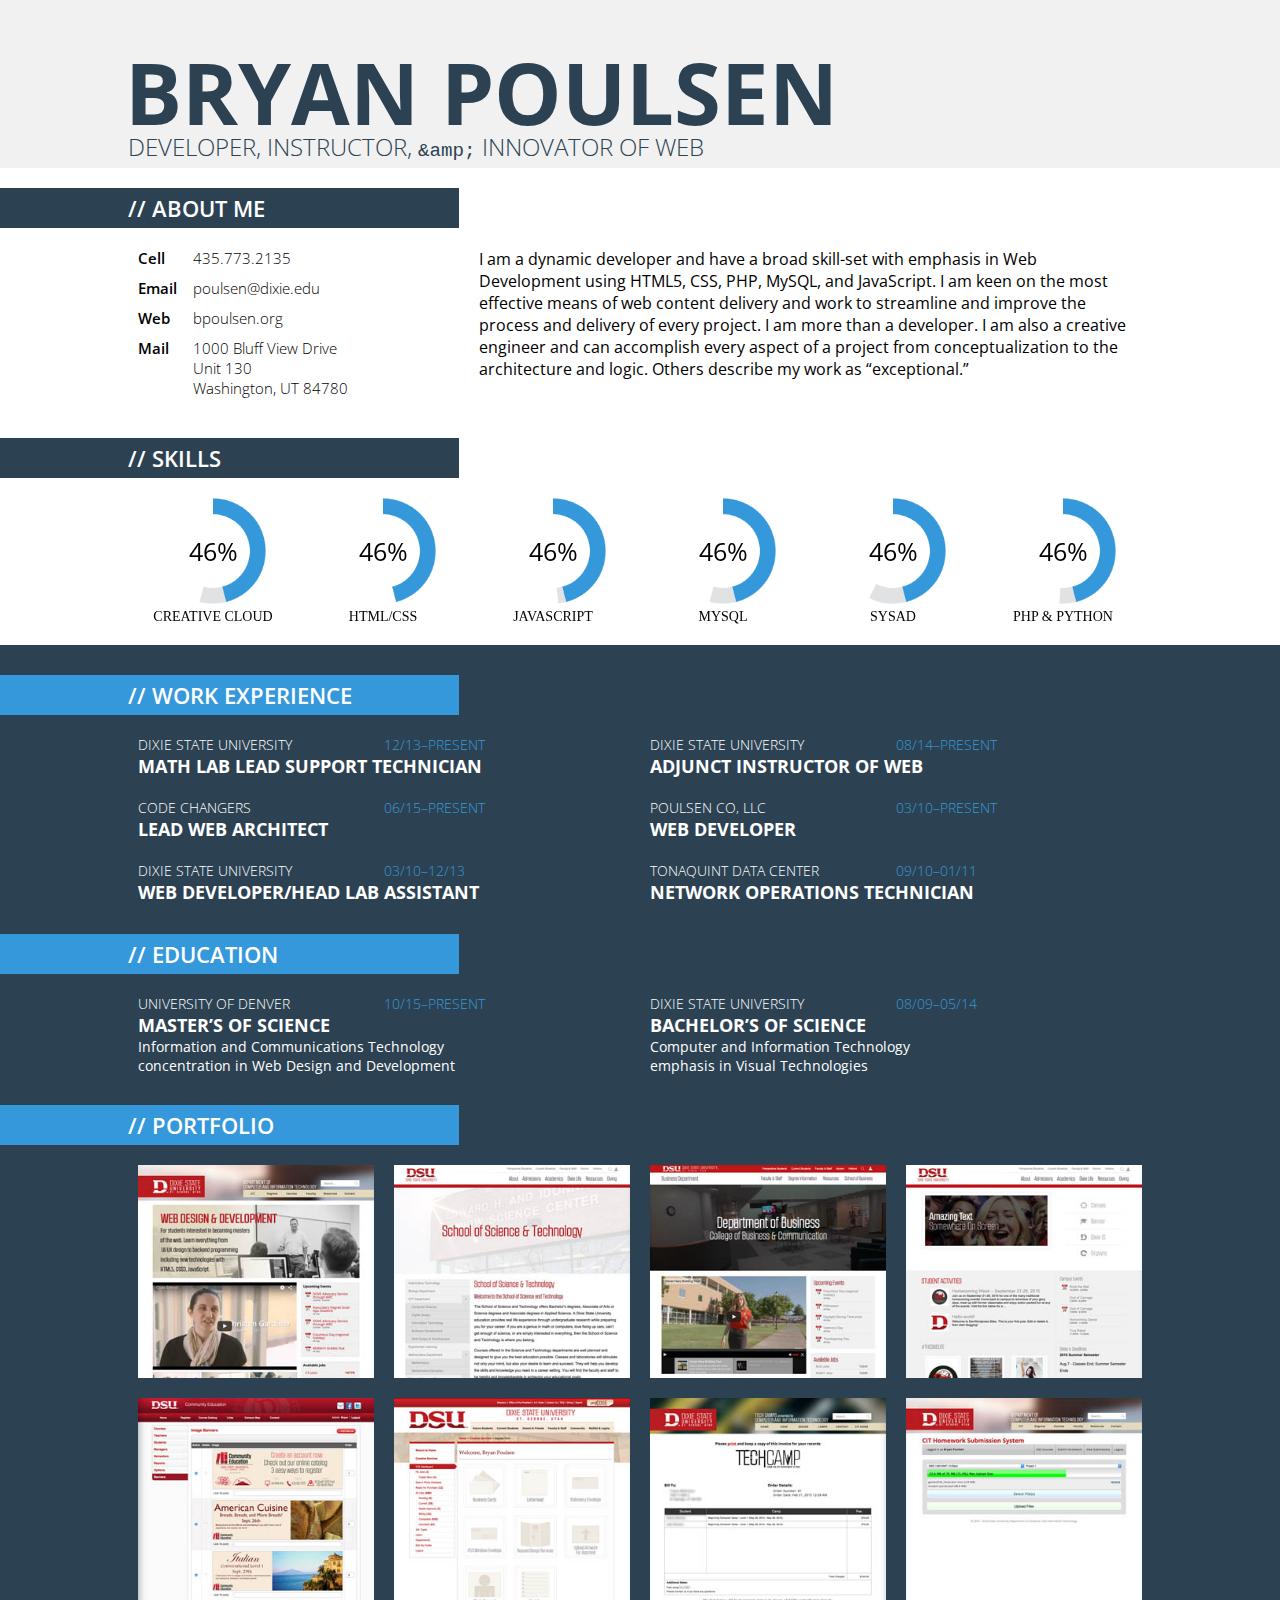
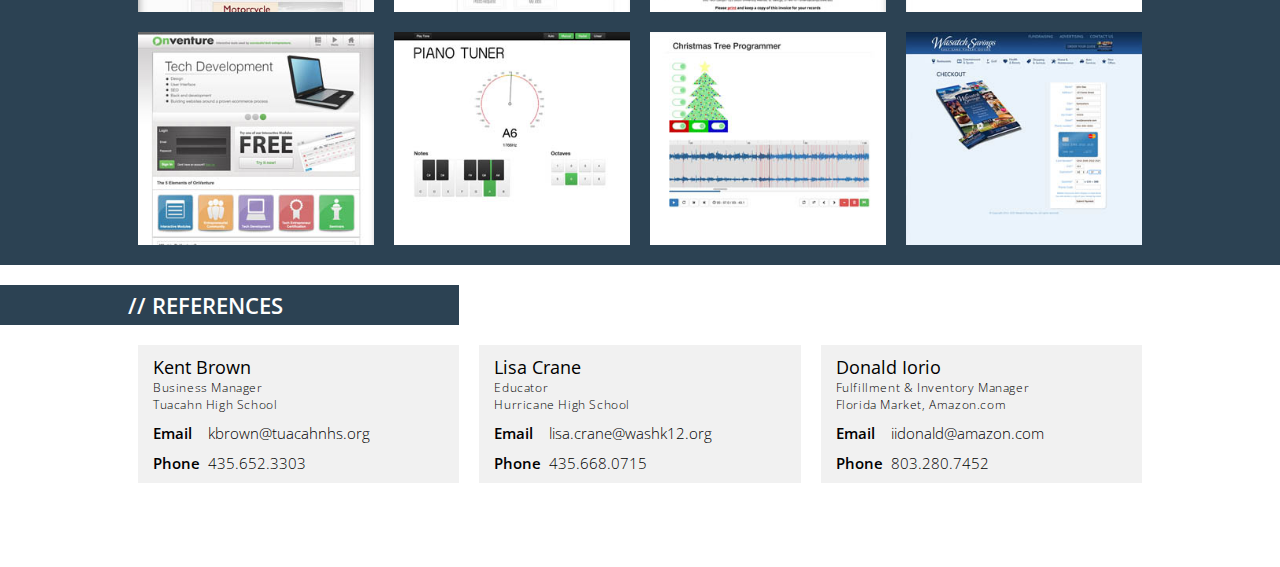
<file: index.html>
<!DOCTYPE html>
<html>
  <head>
    <title>Bryan Poulsen :: Developer, Instructor, &amp; Innovator of Web</title>

    <meta name="viewport" content="width=device-width, initial-scale=1">
    <meta charset="utf-8">
    <meta name="description" content="Web Developer, Instructor, and Innovator">
    <meta name="keywords" content="HTML5,CSS,Web Developer,Web Instructor">
    <meta name="author" content="Bryan Poulsen">

    <link rel="icon" type="image/png" href="images/favicon1.png">
    <link rel="shortcut icon" type="image/png" href="images/favicon1.png">
    <link href="https://fonts.googleapis.com/css?family=Open+Sans:300,400,600,700" rel="stylesheet">
    <link href="css/font-awesome.min.css" rel="stylesheet">
    <link href="css/resume.css" rel="stylesheet">

    <script src="js/chart.min.js"></script>
    <script src="js/resume.js"></script>
    
    <!--
    *******************
    Thanks for taking the time to look at my web resume and seeing how it is
    designed and delivered.

    In case you are wondering what framework/platforms I am using for my page,
    I am using pure HTML5, CSS, and JavaScript.

    No frameworks, templates, bootstrap, jQuery, or 960 grid.

    I am using chart.js to generate the donut charts, but have extended its
    functionality to improve its usability on this page.

    This page is fully responsive, and prints well.

    All designs, css, and javascript are my original work (with exception of chart.js)

    I hope you enjoy it, if you like my resume, or have questions about its design
    or implementation just let me know.

    Bryan Poulsen
    four-three-five, seven-seven-three, two-one-three-five
    bryan [at] bsp [dot] me
    *******************
    -->
  </head>
  <body>
    <div>
      <div id="wrapper">
        <header>
          <h1>Bryan Poulsen</h1>
          <h2>Developer, Instructor, <code class="lower">&amp;amp;</code> Innovator of Web</h2>
        </header>

        <section>
          <h3 class="third">About Me</h3>

          <div class="third" id="about">
            <ul class="info">
              <li>
                <span class="key">Cell</span>
                <span class="value"><a href="tel:4357732135">435.773.2135</a></span>
              </li>

              <li>
                <span class="key">Email</span>
                <span class="value"><a href="mailto:poulsen@dixie.edu">poulsen@dixie.edu</a></span>
              </li>

              <li>
                <span class="key">Web</span>
                <span class="value"><a href="http://bpoulsen.org/">bpoulsen.org</a></span>
              </li>

              <li>
                <span class="key">Mail</span>
                <span class="value">1000 Bluff View Drive<br>Unit 130<br>Washington, UT 84780</span>
              </li>
            </ul>
          </div>
          <div class="twothirds">I am a dynamic developer and have a broad skill-set with emphasis in Web Development using HTML5, CSS, PHP, MySQL, and JavaScript. I am keen on the most effective means of web content delivery and work to streamline and improve the process and delivery of every project. I am more than a developer. I am also a creative engineer and can accomplish every aspect of a project from conceptualization to the architecture and logic. Others describe my work as &#8220;exceptional.&#8221;</div>
        </section>


        <section id="canvas-holder">
          <h3 class="third">Skills</h3>

          <div><canvas class="chart-area" data-percent="85" data-skill="Creative Cloud"></canvas></div>
          <div><canvas class="chart-area" data-percent="100" data-skill="HTML/CSS"></canvas></div>
          <div><canvas class="chart-area" data-percent="95" data-skill="JavaScript"></canvas></div>
          <div><canvas class="chart-area" data-percent="85" data-skill="MySQL"></canvas></div>
          <div><canvas class="chart-area" data-percent="80" data-skill="SYSAD"></canvas></div>
          <div><canvas class="chart-area" data-percent="90" data-skill="PHP &amp; Python"></canvas></div>
        </section>
        
        <div id="blue">
          <section id="work">
            <h3 class="third">Work Experience</h3>

            <div class="half">
              <h4>Dixie State University <span>12/13&ndash;Present</span></h4>
              <h5>Math Lab Lead Support Technician</h5>
            </div>

            <div class="half">
              <h4>Dixie State University <span>08/14&ndash;Present</span></h4>
              <h5>Adjunct Instructor of Web</h5>
            </div>

            <div class="half">
              <h4>Code Changers <span>06/15&ndash;Present</span></h4>
              <h5>Lead Web Architect</h5>
            </div>

            <div class="half">
              <h4>Poulsen Co, LLC <span>03/10&ndash;Present</span></h4>
              <h5>Web Developer</h5>
            </div>

            <div class="half">
              <h4>Dixie State University <span>03/10&ndash;12/13</span></h4>
              <h5>Web Developer/Head Lab Assistant</h5>
            </div>

            <div class="half">
              <h4>Tonaquint Data Center <span>09/10&ndash;01/11</span></h4>
              <h5>Network Operations Technician</h5>
            </div>
          </section>

          <section id="education">
            <h3 class="third">Education</h3>

            <div class="half">
              <h4>University of Denver <span>10/15&ndash;Present</span></h4>
              <h5>Master&#8217;s of Science</h5>
              <h6>Information and Communications Technology<br>concentration in Web Design and Development</h6>
            </div>

            <div class="half">
              <h4>Dixie State University <span>08/09&ndash;05/14</span></h4>
              <h5>Bachelor&#8217;s of Science</h5>
              <h6>Computer and Information Technology<br>emphasis in Visual Technologies</h6>
            </div>
          </section>

          <section id="portfolio">
            <h3 class="third">Portfolio</h3>

            <div><a href="#d1"><img src="images/portfolio/thumbs/cit.jpg" alt="Computer and Information Technology"></a></div>
            <div><a href="#d2"><img src="images/portfolio/thumbs/dixieschools.jpg" alt="Dixie State Unversity (dixie.edu)"></a></div>
            <div><a href="#d3"><img src="images/portfolio/thumbs/dixiedepartment.jpg" alt="Dixie State University (business.dixie.edu)"></a></div>
            <div><a href="#d4"><img src="images/portfolio/thumbs/dixiestudents.jpg" alt="Dixie State University (students.dixie.edu)"></a></div>
            <div><a href="#d5"><img src="images/portfolio/thumbs/communityeducation.jpg" alt="Community Education"></a></div>
            <div><a href="#d6"><img src="images/portfolio/thumbs/creativeservices.jpg" alt="Creative Services"></a></div>
            <div><a href="#d7"><img src="images/portfolio/thumbs/campsinvoice.jpg" alt="Computer Camps"></a></div>
            <div><a href="#d8"><img src="images/portfolio/thumbs/homeworksubmit.jpg" alt="Homework Submission"></a></div>
            <div><a href="#d9"><img src="images/portfolio/thumbs/onventure.jpg" alt="Onventure.co"></a></div>
            <div><a href="#d10"><img src="images/portfolio/thumbs/pianotuner.jpg" alt="Piano Tuner"></a></div>
            <div><a href="#d11"><img src="images/portfolio/thumbs/christmastreeprogrammer.jpg" alt="Christmas Tree Programmer"></a></div>
            <div><a href="#d12"><img src="images/portfolio/thumbs/wasatchsavings.jpg" alt="Wasatch Savings"></a></div>
          </section>
        </div>

        <section id="references">
          <h3 class="third">References</h3>

          <div class="third">
            <h4>Kent Brown</h4>
            <h5>Business Manager<br>Tuacahn High School</h5>
            <ul class="info">
              <li>
                <span class="key">Email</span>
                <span class="value">kbrown@tuacahnhs.org</span>
              </li>

              <li>
                <span class="key">Phone</span>
                <span class="value">435.652.3303</span>
              </li>
            </ul>
          </div>

          <div class="third">
            <h4>Lisa Crane</h4>
            <h5>Educator<br>Hurricane High School</h5>
            <ul class="info">
              <li>
                <span class="key">Email</span>
                <span class="value">lisa.crane@washk12.org</span>
              </li>

              <li>
                <span class="key">Phone</span>
                <span class="value">435.668.0715</span>
              </li>
            </ul>
          </div>

          <div class="third">
            <h4>Donald Iorio</h4>
            <h5>Fulfillment &amp; Inventory Manager<br>Florida Market, Amazon.com</h5>
            <ul class="info">
              <li>
                <span class="key">Email</span>
                <span class="value">iidonald@amazon.com</span>
              </li>

              <li>
                <span class="key">Phone</span>
                <span class="value">803.280.7452</span>
              </li>
            </ul>
          </div>
        </section>

      </div>
    </div>


    <div id="ups">
      <div id="d1">
        <img src="images/portfolio/cit.jpg" alt="Computer and Information Technology">
        <div>
          <h3>Dixie State CIT</h3>

          <p>I have maintained the Computer and Information Technology website for 5+ years. I has gone through several iterations since that time. It has been nessesary to update the website because of a variety of reasons including: (a) DSU's transition from a four-year college to a university; (b) update to color and branding; and (c) introduction of new DSU logo.</p>

          <p>The current version was designed with a focus on mobile devices. It uses a fluid/responsive design that keeps it compatible with all screen sizes from large desktops to the smallest mobile device. It also has a printer friendly version for students and instructors that want to print out assignments and other information.</p>

          <p>The current version also features a jobs module that queries tech jobs within a 300 mile radius of Dixie State University and a calendar module that uses ajax to load in calendar events from multiple Google calendars and other calendaring sources.</p>

          <p>The CIT website is a flat file system that utilizes markdown and mod-rewrites to perform a bit of magic that allows pages to be rendered as PDFs, slideshows, and many other formats. For fun, the 404 includes an interactive sudoku board instead of a typical meaningless error message.</p>
        </div>
      </div>
      <div id="d2">
        <img src="images/portfolio/dixieschools.jpg" alt="Dixie State Unversity (dixie.edu)">
        <div>
          <h3>Dixie State University</h3>

          <p>After a redesign of cit.dixie.edu a new web group was assembled at DSU. As a member of that group I have played a large role in the redesign, restructure, and implementation of dixie.edu and other department and auxillary pages.</p>

          <p>The new site is built using a wordpress multi-site. I implemented the custom wordpress theme based on designs by Alex Kolody. Through the entire project I have made sure to stick with vanilla wordpress to make updates transition smoothly.</p>

          <p>A few key features of the design include the ability to add a large photo or video header to every page. Custom menus and widgets on every page. I also implemented simple wordpress widgets using APIs I created for the jobs and calendar widgets from the CIT website.</p>
        </div>
      </div>
      <div id="d3">
        <img src="images/portfolio/dixiedepartment.jpg" alt="Dixie State University (business.dixie.edu)">
        <div>
          <h3>DSU Academic Departments</h3>

          <p>This was built as an extension to the dixie.edu wordpress multi-site. Many people expressed the need for a second template for academic departments so it wasn't mistaken for the main dixie.edu webpage. I implemented this wordpress theme as a child theme of the main website. It boasts customizable menus, video headers, and background images that have an automated gaussian blur effect on header images.</p>
        </div>
      </div>
      <div id="d4">
        <img src="images/portfolio/dixiestudents.jpg" alt="Dixie State University (students.dixie.edu)">
        <div>
          <h3>DSU Portals Theme</h3>

          <p>This widget based child theme was designed to manage different portals for the DSU website project. Some of it's features include customizable menus including an extensive "mega menu" at the bottom of the page and 2 quick links with icons to the right of the slider.</p>

          <p>Other features include a customizable slider, blog roll that showcases featured images, and an instagram feed that searches specific hashtags with customized filters. It is very simple for any user to update using simple drag-and-drop wordpress widgets.</p>

        </div>
      </div>
      <div id="d5">
        <img src="images/portfolio/communityeducation.jpg" alt="Community Education">
        <div>
          <h3>DSU Community Education</h3>

          <p>I didn't not do the initial build or design of the website but was hired to fix bugs and expand functionality.</p>

          <p>Some features I added include: (a) password protected courses; (b) an easy to use banner/slideshow editor which autosizes and crops uploaded images (pictured); (c) an options page that allows for an easy update of page content; and (d) several bug patches and upgrades.</p>
        </div>
      </div>
      <div id="d6">
        <img src="images/portfolio/creativeservices.jpg" alt="Creative Services">
        <div>
          <h3>DSU Creative Services</h3>

          <p>In an effort to control branding and design of Dixie State University the creative services group was formed. I was then approached and asked to build a system to manage and track all job/design requests. Any marketing materials with the DSU logos or trademarks are required to go through this system before purchasing with pay for the job.</p>

          <p>It features a job level chat and file upload system that emails all parties involved with a particular project and allows the marketing director and CVS internship coordinator to assign jobs to interns so they can track, manage, and make necessary notes and updates on their assigned projects.</p>

          <p>It also includes: (a) form builder to create different job types that can then be added to the dashboard; (b) photo search database that searches image meta data for photos that have been tagged; (c) user management with several levels of permissions, it authenticates using Active Directory and syncs a user's data automatically making placing a job much easier; and (d) job status tracking.</p>

          <p>Additionally, I built the system that preforms custom searches for the photo database, API for querying the database, and the web interface that makes searching for images simple</p>
        </div>
      </div>
      <div id="d7">
        <img src="images/portfolio/campsinvoice.jpg" alt="Computer Camps">
        <div>
          <h3>Computer Camps Registration</h3>

          <p>I designed the registration system used for the DSU Computer Camps. It is a simple AngularJS application and uses a REST API I designed for the site. The system is very simple to use and provides an invoicing system which allows clients to retrieve their invoice and print a copy.</p>

          <p>Using a print-only CSS file provides clients with a clean and easy to read invoice to keep for their records.</p>
        </div>
      </div>
      <div id="d8">
        <img src="images/portfolio/homeworksubmit.jpg" alt="Homework Submission">
        <div>
          <h3>CIT Homework Submission System</h3>

          <p>One night while preparing for finals I got bored and decided to redesign and program a new version of the CIT Homework Submission system. This system is used by several instructors for homework submission from students. The new system allows for multiple files to be selected and uploaded at once, and also lets users know how close they are to the 75MB/upload limit.</p>

          <p>For added security a student must be logged in to see their submissions which solved a previous security issue from the old system.</p>
        </div>
      </div>
      <div id="d9">
        <img src="images/portfolio/onventure.jpg" alt="Onventure.co">
        <div>
          <h3>Onventure.co</h3>

          <p>Onventure.co is a website designed for Tech Entreprenuers. It has a series of interactive modules designed to help stimulate and track the ecommerce process. I built all modules using HTML, CSS, JavaScript, PHP, and MySQL.</p>

          <p>The modules are used to help students in the WEB 3500 course at Dixie State University complete their assignments. They have been being used for the past 5 years.</p>
        </div>
      </div>
      <div id="d10">
        <img src="images/portfolio/pianotuner.jpg" alt="Piano Tuner">
        <div>
          <h3>Web Based Piano Tuner</h3>

          <p>I created this web application as part of the 2014 Southern Utah Code Camp. The application was created using only HTML, CSS, and JavaScript. My application placed first in the industry division at Code Camp.</p>

          <p>I built the application in about 8 hours of the 24 allotted for the competition, went home tested the application on my own piano and violin, and then got a good night's sleep while the competition continued working on their projects.</p>
        </div>
      </div>
      <div id="d11">
        <img src="images/portfolio/christmastreeprogrammer.jpg" alt="Christmas Tree Programmer">
        <div>
          <h3>Christmas Tree Programmer</h3>

          <p>Part of a recent maker project, using a raspberry pi and 8 channel solid state relay board, I built a light controller designed to control a Christmas tree.</p>

          <p>I built this web application to make it easy to program a light show by adding keyframes to the song's timeline to switch channels on/off. The system allows you to upload previously designed programs and make changes, export your program, and uses local storage so you can close your browser and come back later to continue your progress as well as ensure you don't lose your program by accident.</p>

          <p>When this project is finished, the page will be posted to the public and users will be able to choose a song, program a light show, and submit their show to be played on trees located around the campus of Dixie State University.</p>
        </div>
      </div>
      <div id="d12">
        <img src="images/portfolio/wasatchsavings.jpg" alt="Wasatch Savings">
        <div>
          <h3>Wasatch Savings Checkout Form</h3>

          <p>I was approached by the owner of Wasatch Savings to create a simple and easy-to-use form for purchasing their product. The form is very user friendly and has an interactive card that is filled out as the user types in their name, card number, expiration date, and even flips when the user types the security code on their card.</p>

          <p>The system also allows for promotional codes, invoicing, and group codes for tracking different marketing campaigns and promotions.</p>
        </div>
      </div>
    </div>
    <a href="#" id="prev"><i class="fa fa-chevron-circle-left"></i></a>
    <a href="#" id="next"><i class="fa fa-chevron-circle-right"></i></a>

    <img src="images/resume.png" alt="resume" class="print">
  </body>
</html>
</file>
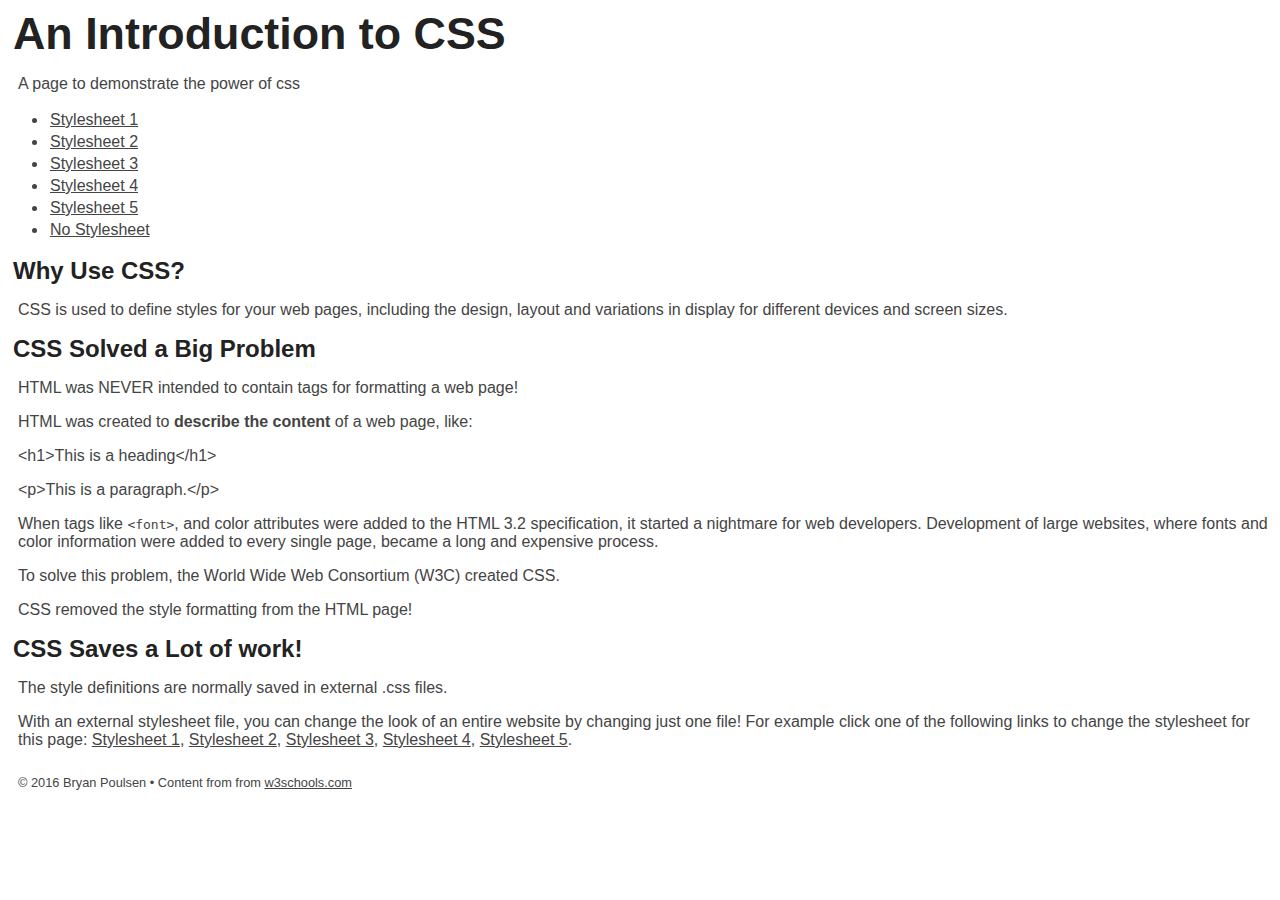
<file: css-basics/index.html>
<!DOCTYPE html>
<html>
  <head lang="en">
    <title>CSS Example</title>
    <meta charset="utf-8">
    <link rel="stylesheet" href="style5.css">
    <link rel="stylesheet" href="style2.css">
    <link rel="stylesheet" href="style1.css">
    <link rel="stylesheet" href="style3.css">
    <link rel="stylesheet" href="style4.css">
    <link rel="stylesheet" href="style6.css">
    
    <script type="text/javascript">
      var noStyle = function(){
        for (var i in document.styleSheets) {
          document.styleSheets[i].disabled = true;
        }
      };

      var changeStyle = function (n) {
        noStyle();
        if (typeof n !== 'undefined'){
          document.styleSheets[n].disabled = false;
        }
      };
    </script>
  </head>
  <body onload="changeStyle(5)">
    <div id="wrapper">
      <header>
        <h1>An Introduction to CSS</h1>
        <p>A page to demonstrate the power of css</p>
      </header>
      <nav>
        <ul>
          <li onclick="changeStyle(0)">Stylesheet 1</li>
          <li onclick="changeStyle(1)">Stylesheet 2</li>
          <li onclick="changeStyle(2)">Stylesheet 3</li>
          <li onclick="changeStyle(3)">Stylesheet 4</li>
          <li onclick="changeStyle(4)">Stylesheet 5</li>
          <li onclick="changeStyle()">No Stylesheet</li>
        </ul>
      </nav>
      <main>
        <h2>Why Use CSS?</h2>
        <p>CSS is used to define styles for your web pages, including the design, layout and variations in display for different devices and screen sizes.</p>

        <h2>CSS Solved a Big Problem</h2>
        <p>HTML was NEVER intended to contain tags for formatting a web page!</p>
        <p>HTML was created to <strong>describe the content</strong> of a web page, like:</p>
        <p>&lt;h1&gt;This is a heading&lt;/h1&gt;</p>
        <p>&lt;p&gt;This is a paragraph.&lt;/p&gt;</p>
        <p>When tags like <code>&lt;font&gt;</code>, and color attributes were added to the HTML 3.2 specification, it started a nightmare for web developers. Development of large websites, where fonts and color information were added to every single page, became a long and expensive process.</p>
        <p>To solve this problem, the World Wide Web Consortium (W3C) created CSS.</p>
        <p>CSS removed the style formatting from the HTML page!</p>

        <h2>CSS Saves a Lot of work!</h2>
        <p>The style definitions are normally saved in external .css files.</p>
        <p>With an external stylesheet file, you can change the look of an entire website by changing just one file! For example click one of the following links to change the stylesheet for this page:
          <a href="#" onclick="changeStyle(0); return false;">Stylesheet 1</a>,
          <a href="#" onclick="changeStyle(1); return false;">Stylesheet 2</a>,
          <a href="#" onclick="changeStyle(2); return false;">Stylesheet 3</a>,
          <a href="#" onclick="changeStyle(3); return false;">Stylesheet 4</a>,
          <a href="#" onclick="changeStyle(4); return false;">Stylesheet 5</a>.
        </p>
      </main>
      <footer>
        &copy; 2016 Bryan Poulsen &bull; Content from from <a href="http://www.w3schools.com/" target="_blank">w3schools.com</a>
      </footer>
    </div>
  </body>
</html>
</file>
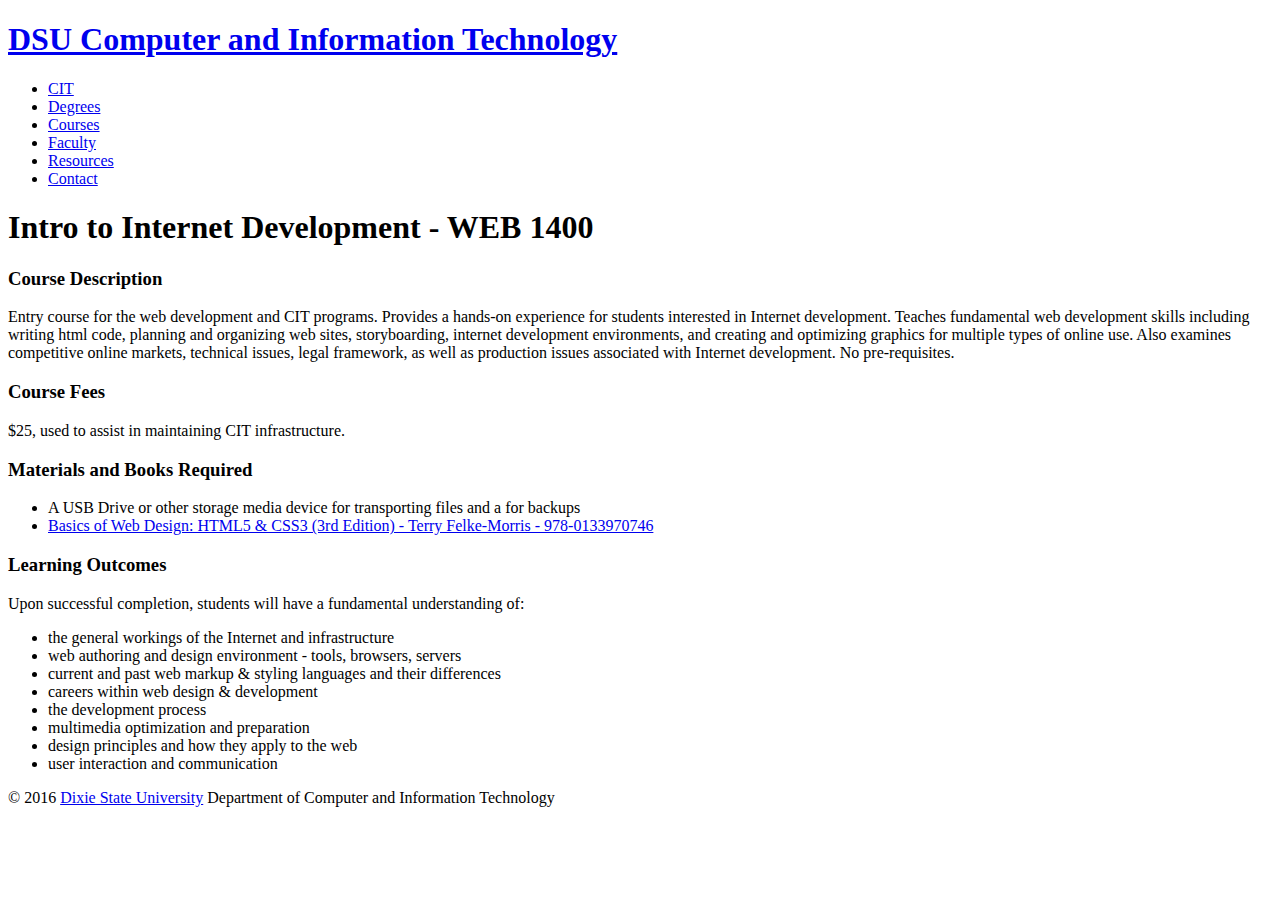
<file: css-example/index.html>
<!DOCTYPE html>
<html lang="en">
  <head>
    <title>CSS Example</title>
    <meta charset="utf-8">
  </head>
  <body>
    <header>
      <a href="http://dixie.edu/" target="_blank">
        <h1>DSU Computer and Information Technology</h1>
      </a>
    </header>

    <nav>
      <ul>
        <li><a href="http://cit.dixie.edu/">CIT</a></li>
        <li><a href="http://cit.dixie.edu/degrees/">Degrees</a></li>
        <li><a href="http://cit.dixie.edu/courses/">Courses</a></li>
        <li><a href="http://cit.dixie.edu/faculty/">Faculty</a></li>
        <li><a href="http://cit.dixie.edu/resources/">Resources</a></li>
        <li><a href="http://cit.dixie.edu/contact/">Contact</a></li>
      </ul>
    </nav>

    <main>
      <h1>Intro to Internet Development - WEB 1400</h1>

      <h3>Course Description</h3>

      <p>Entry course for the web development and CIT programs. Provides a hands-on experience for students interested in Internet development. Teaches fundamental web development skills including writing html code, planning and organizing web sites, storyboarding, internet development environments, and creating and optimizing graphics for multiple types of online use. Also examines competitive online markets, technical issues, legal framework, as well as production issues associated with Internet development. No pre-requisites.</p>

      <h3>Course Fees</h3>

      <p>$25, used to assist in maintaining CIT infrastructure.</p>

      <h3>Materials and Books Required</h3>

      <ul>
        <li>A USB Drive or other storage media device for transporting files and a for backups</li>
        <li><a href="http://www.amazon.com/Basics-Web-Design-HTML5-Edition/dp/0133970744" target="_blank">Basics of Web Design: HTML5 &amp; CSS3 (3rd Edition) - Terry Felke-Morris - 978-0133970746</a></li>
      </ul>
      
      <h3>Learning Outcomes</h3>

      <p>Upon successful completion, students will have a fundamental understanding of:</p>

      <ul>
        <li>the general workings of the Internet and infrastructure</li>
        <li>web authoring and design environment - tools, browsers, servers</li>
        <li>current and past web markup &amp; styling languages and their differences</li>
        <li>careers within web design &amp; development</li>
        <li>the development process</li>
        <li>multimedia optimization and preparation</li>
        <li>design principles and how they apply to the web</li>
        <li>user interaction and communication</li>
      </ul>
    </main>
    <footer>
      &copy; 2016 <a href="http://dixie.edu/" target="_blank">Dixie State University</a> Department of Computer and Information Technology
    </footer>

  </body>
</html>
</file>
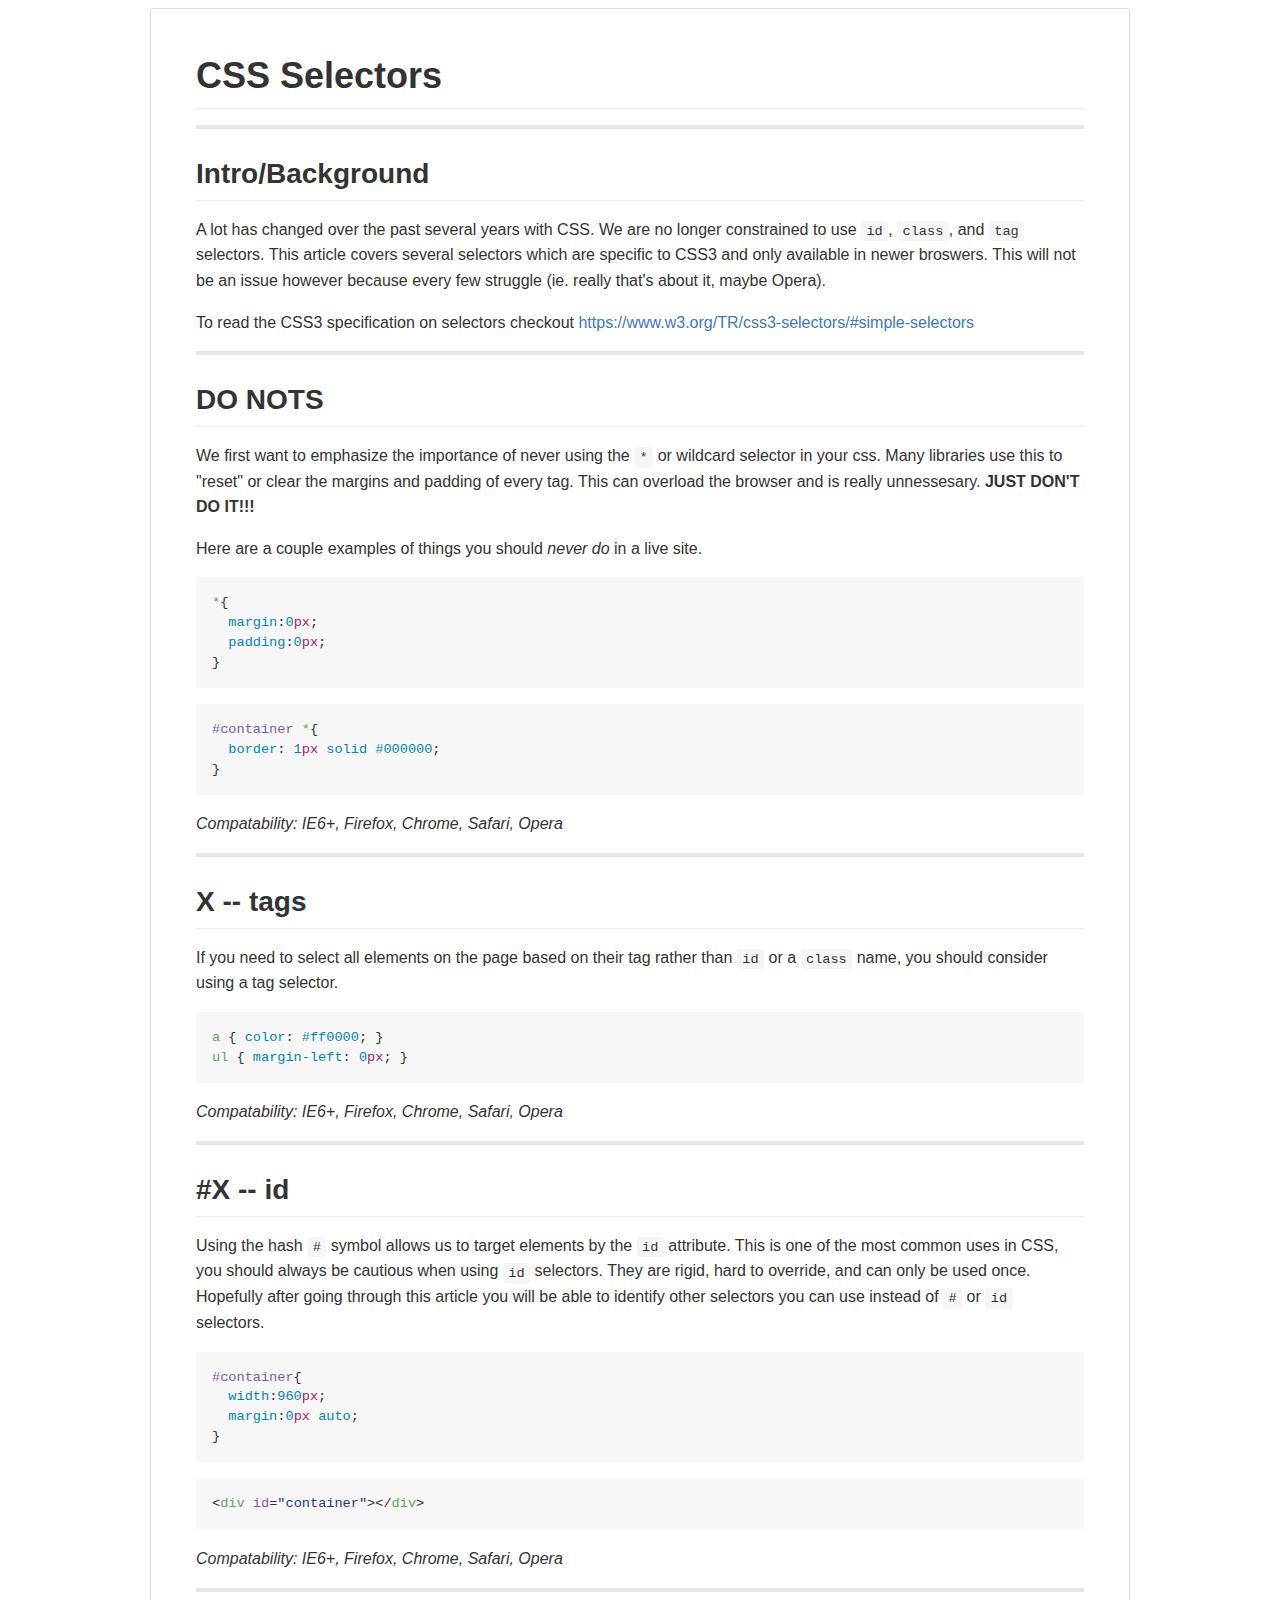
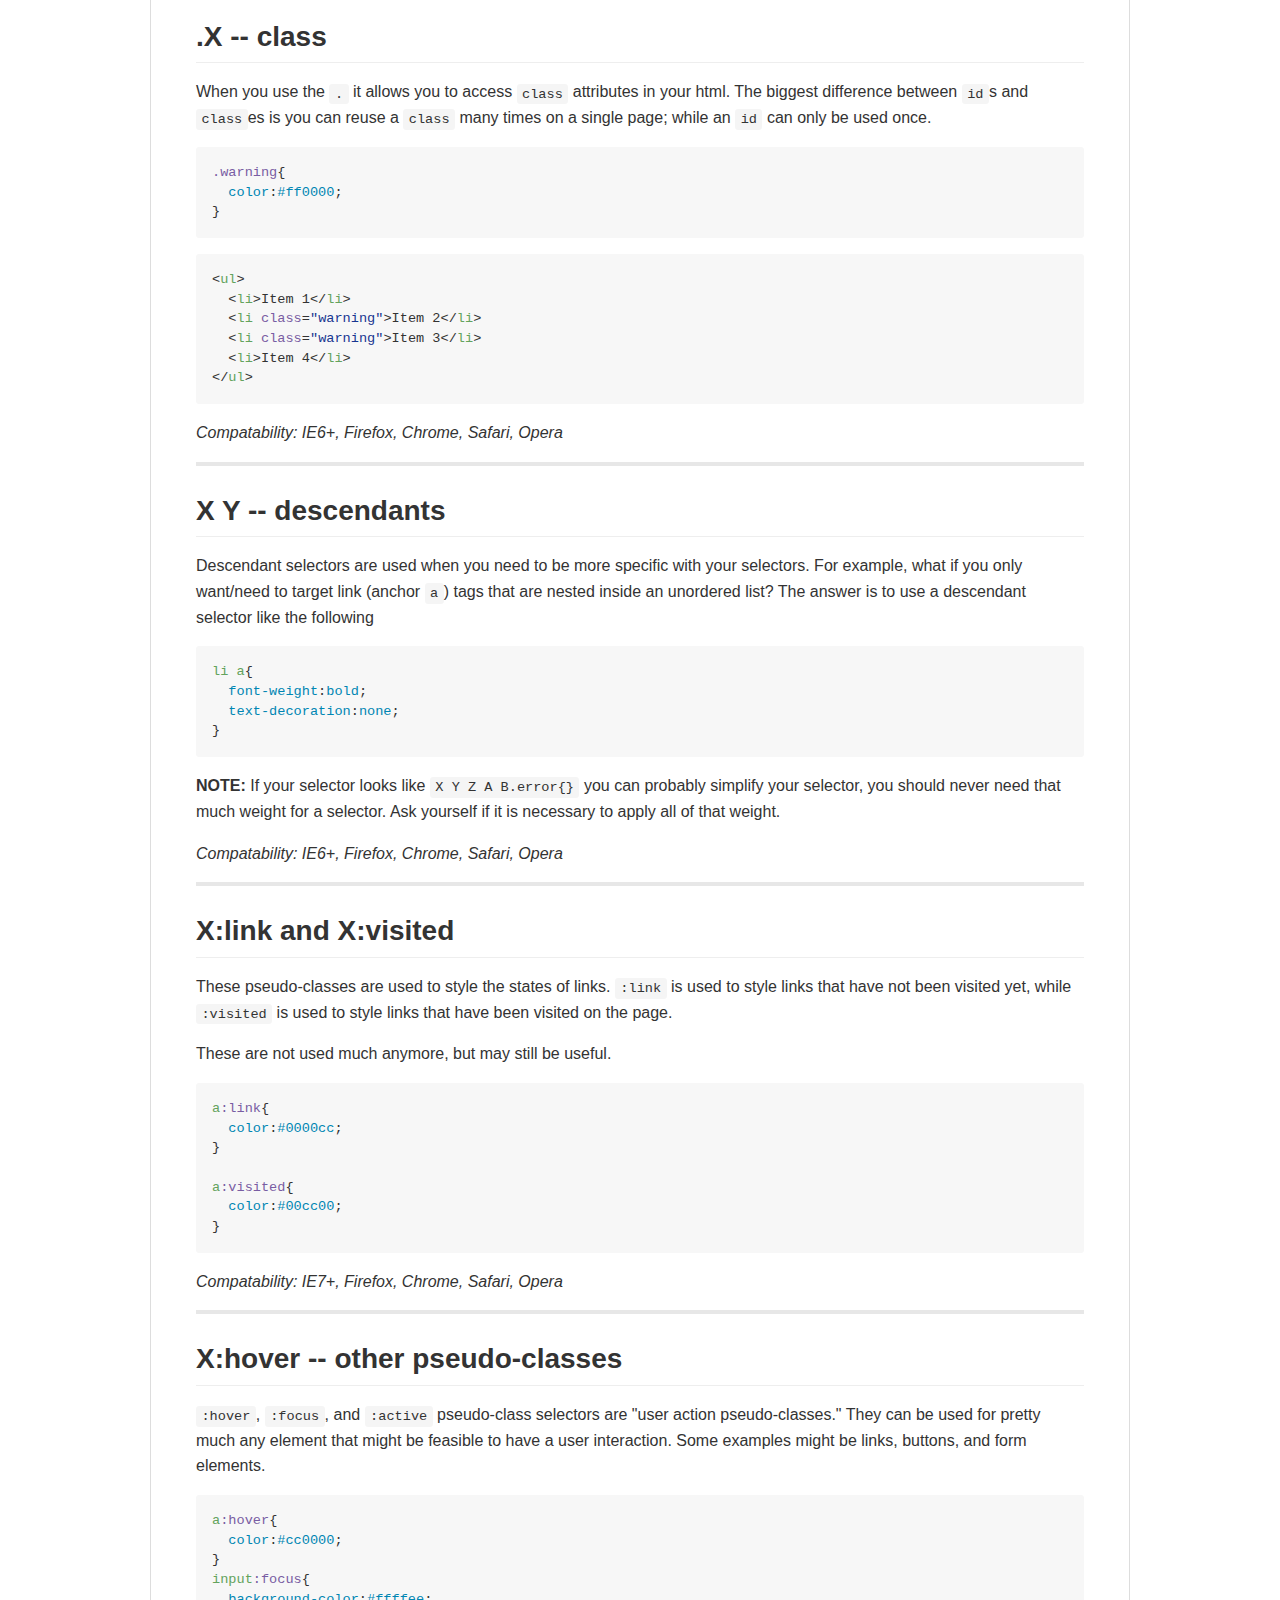
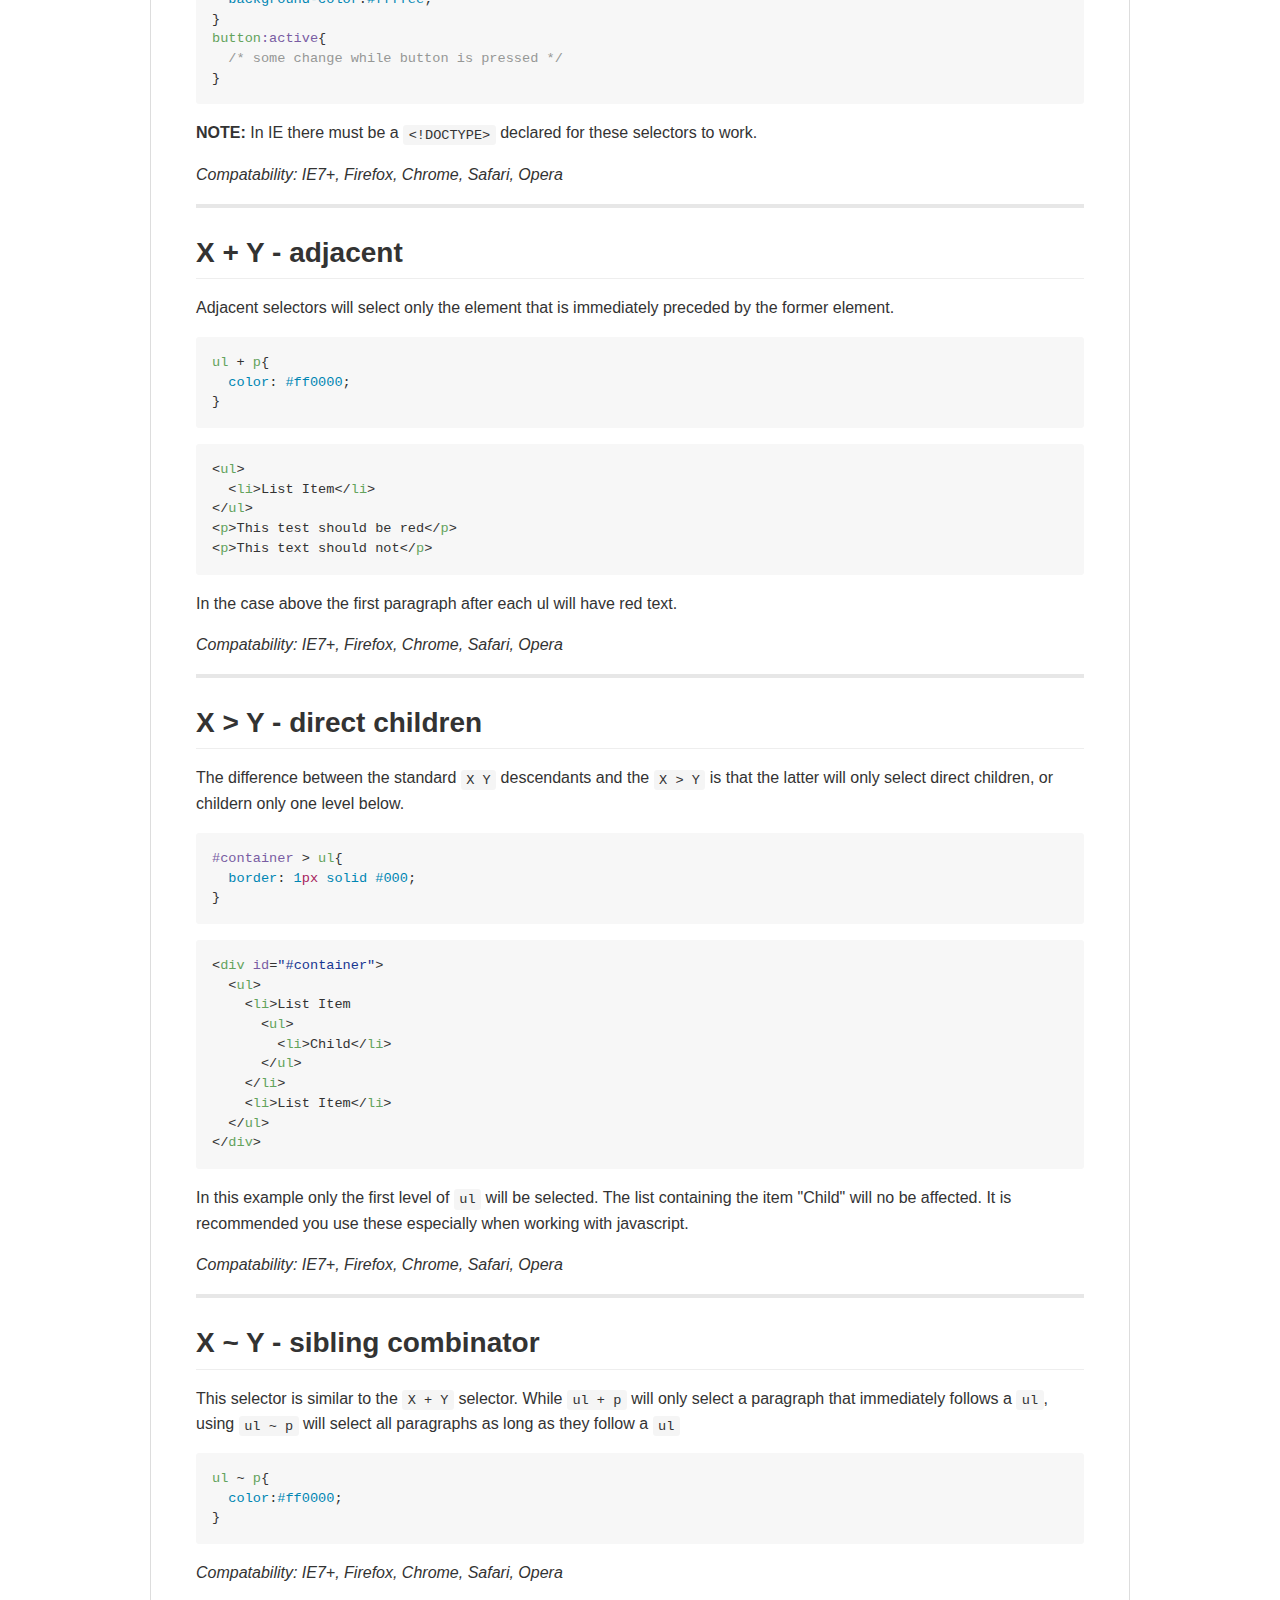
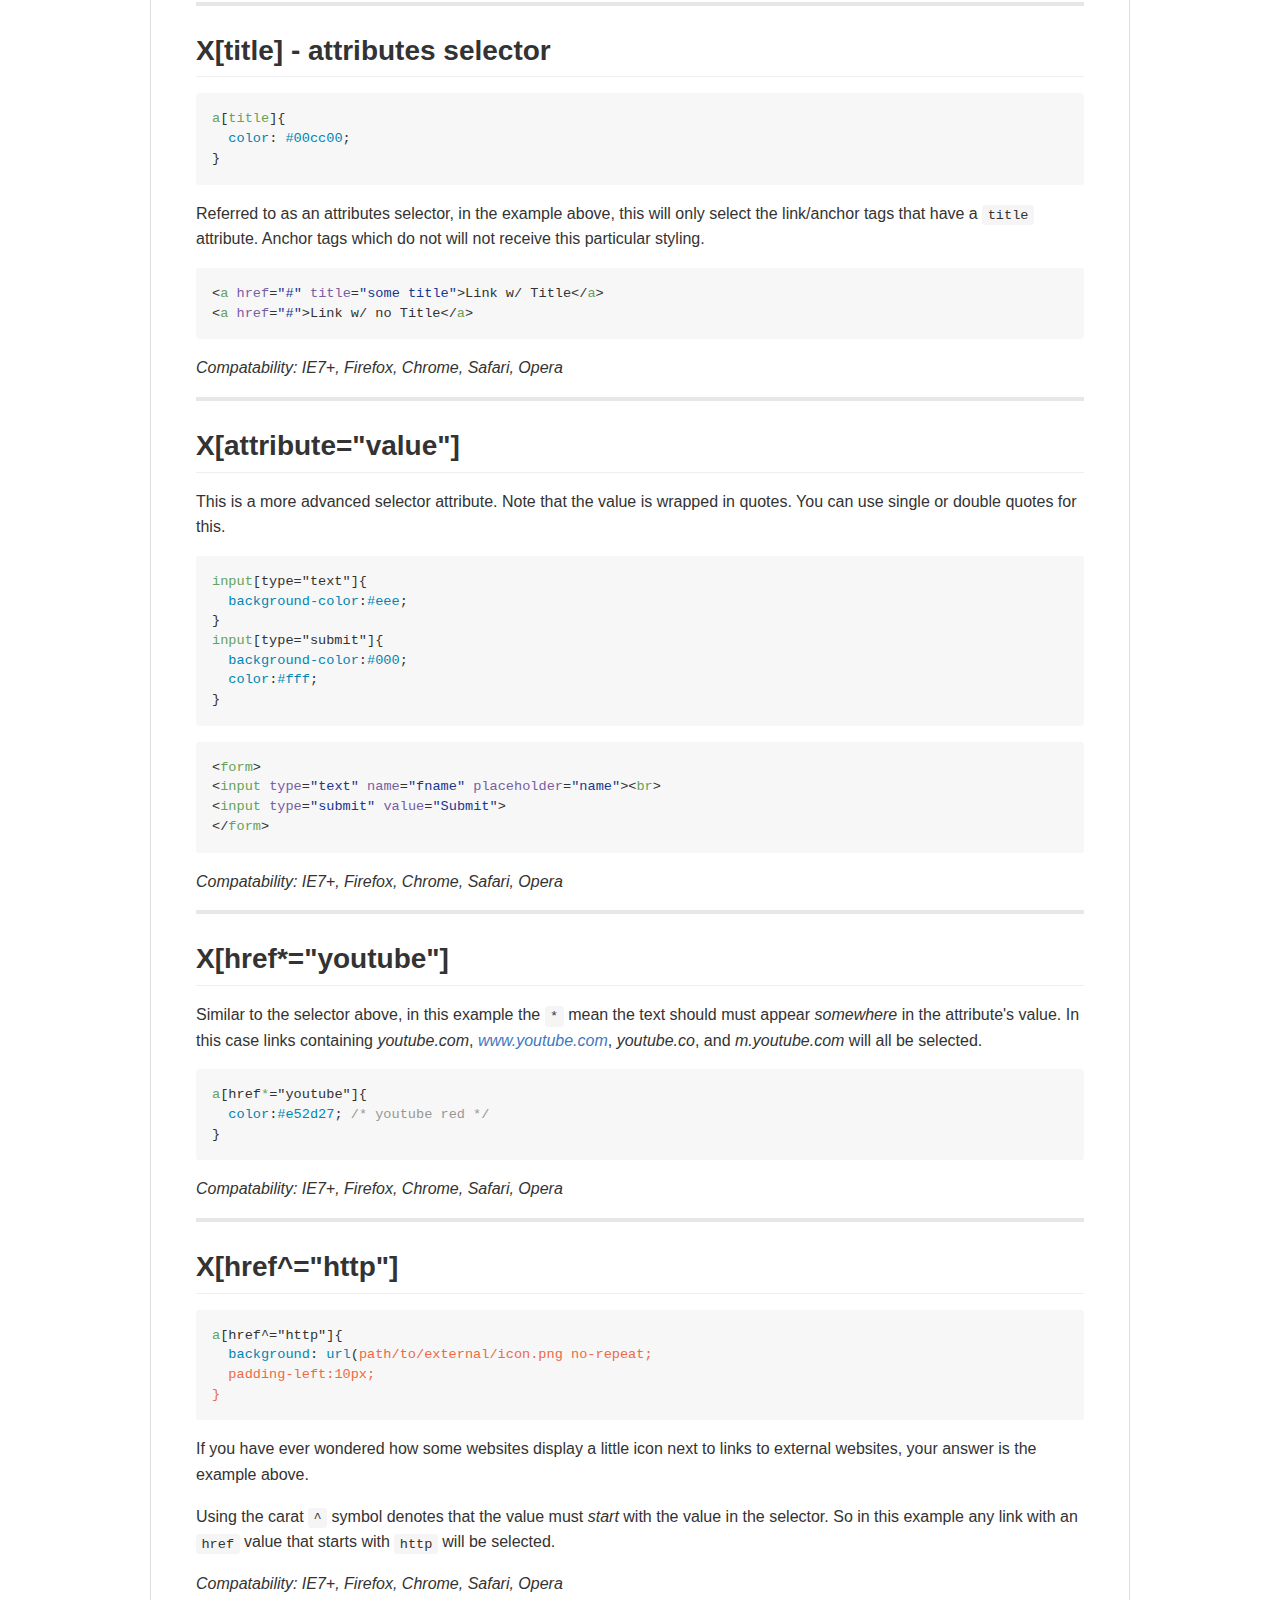
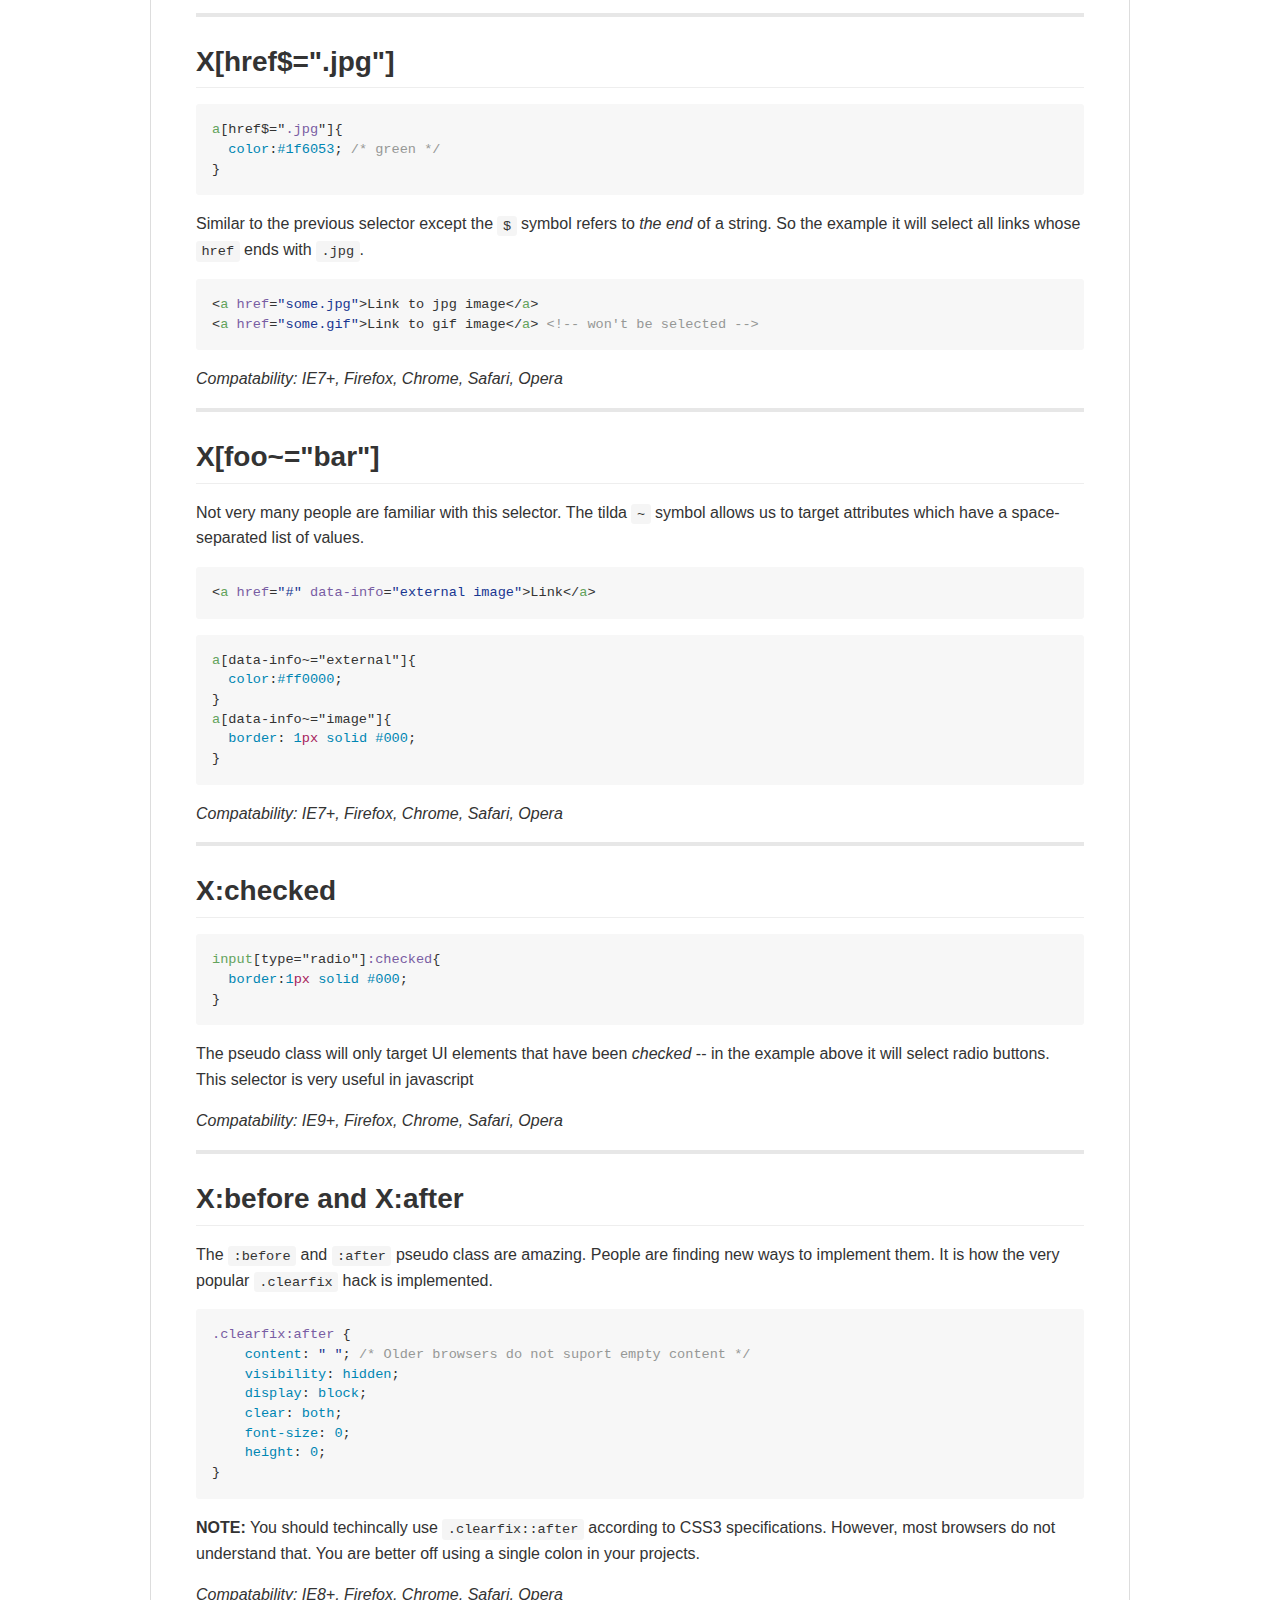
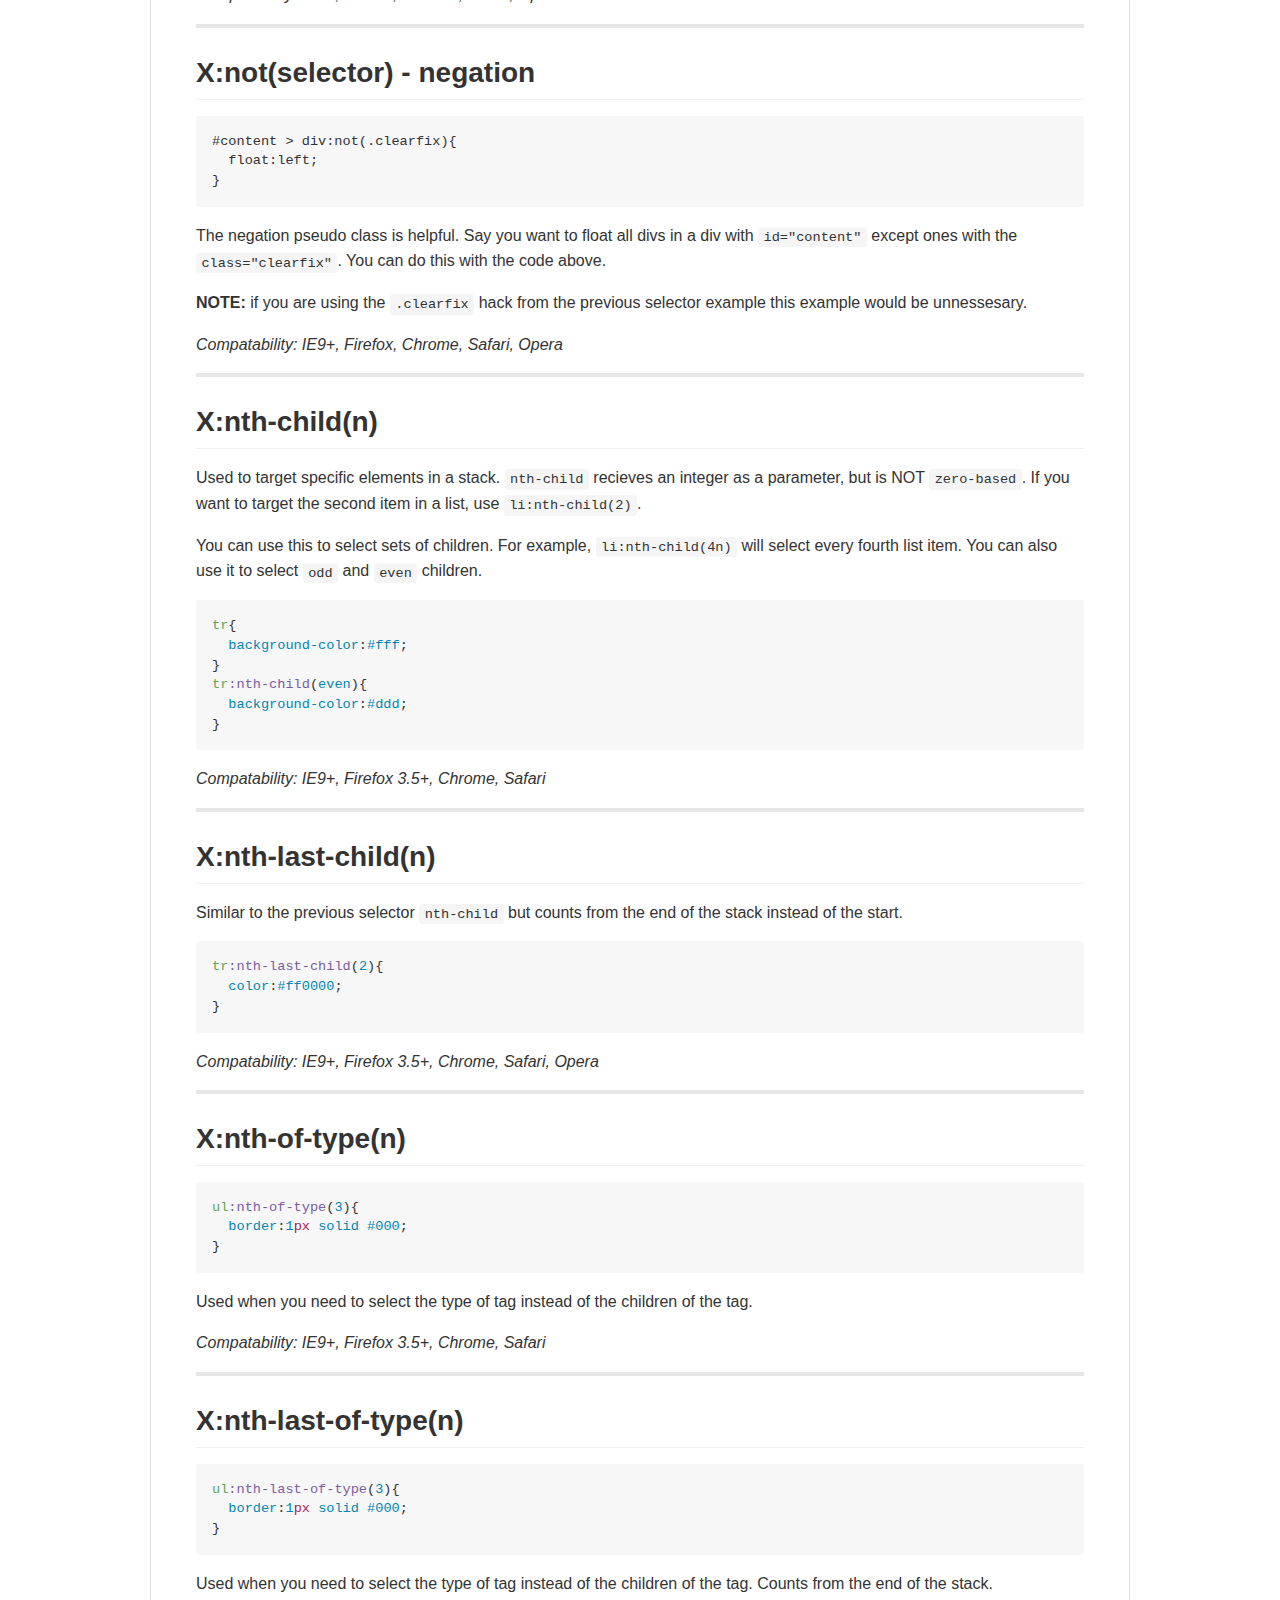
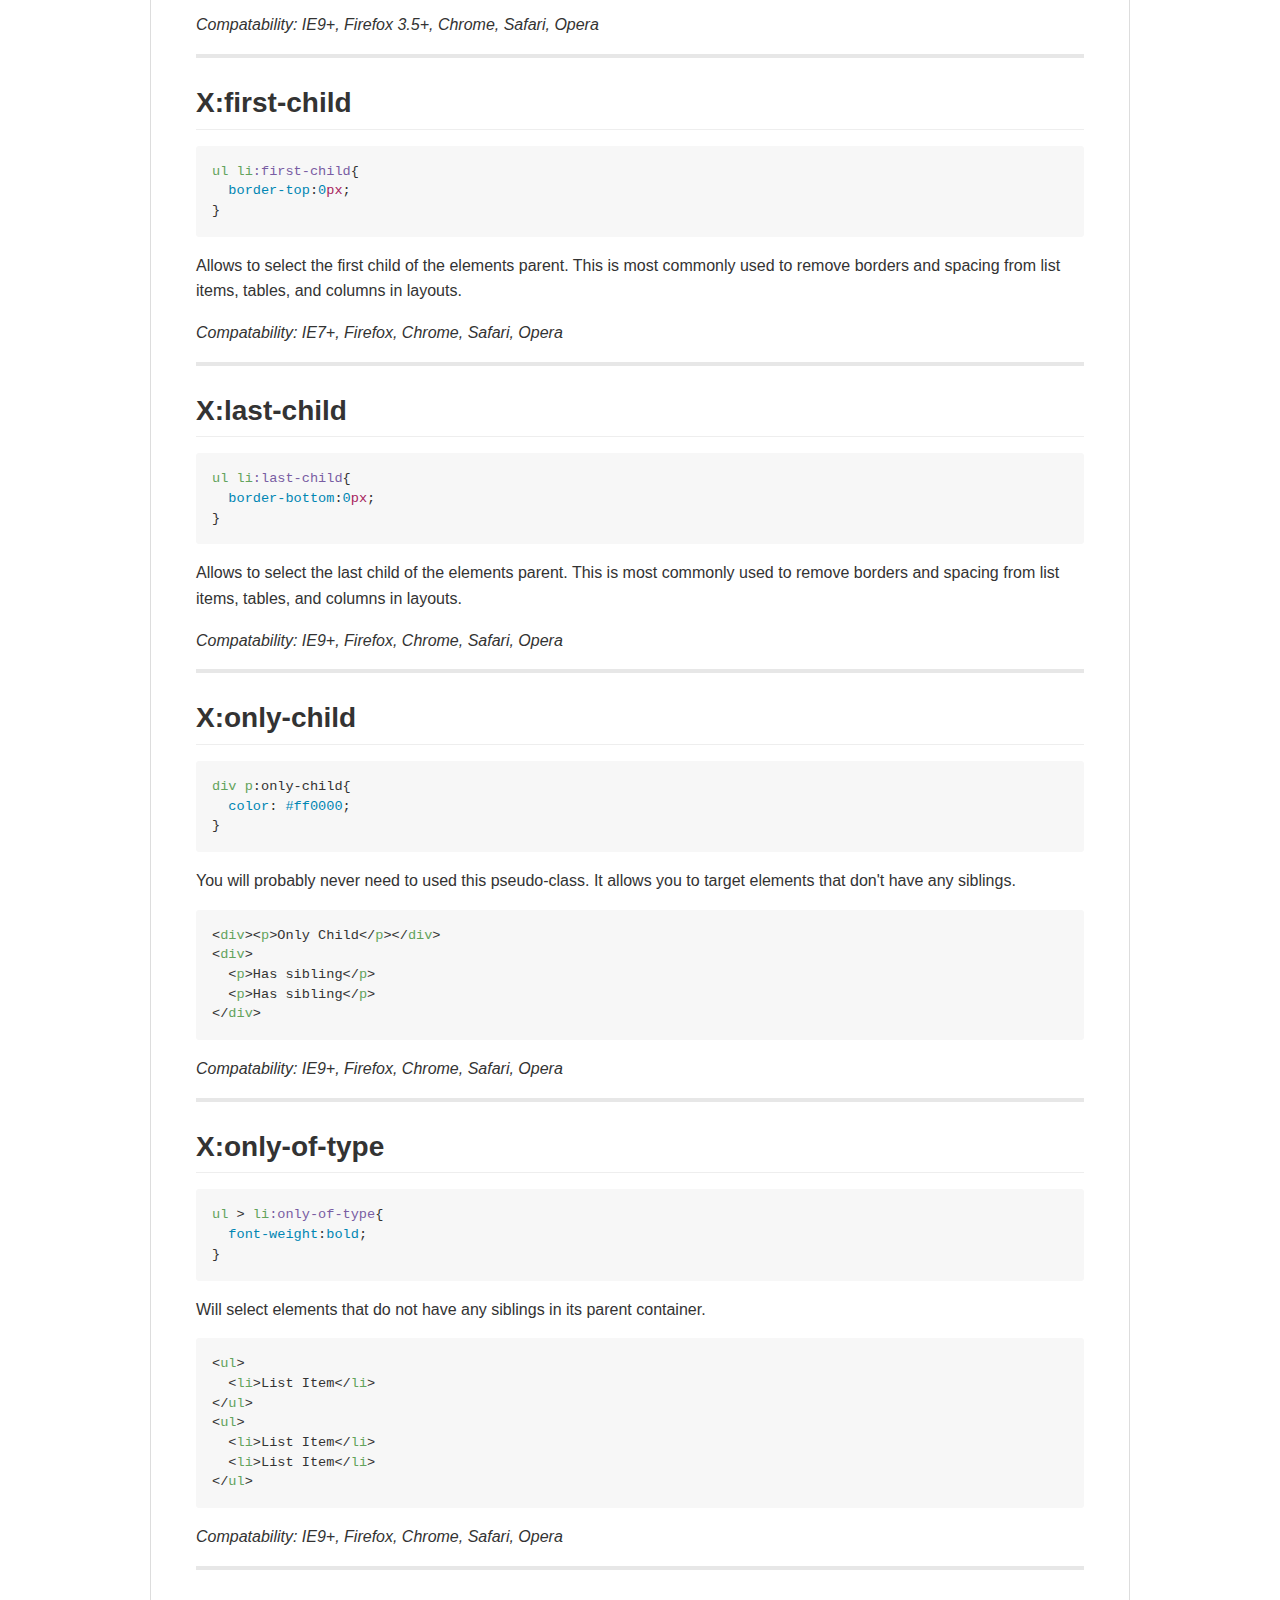
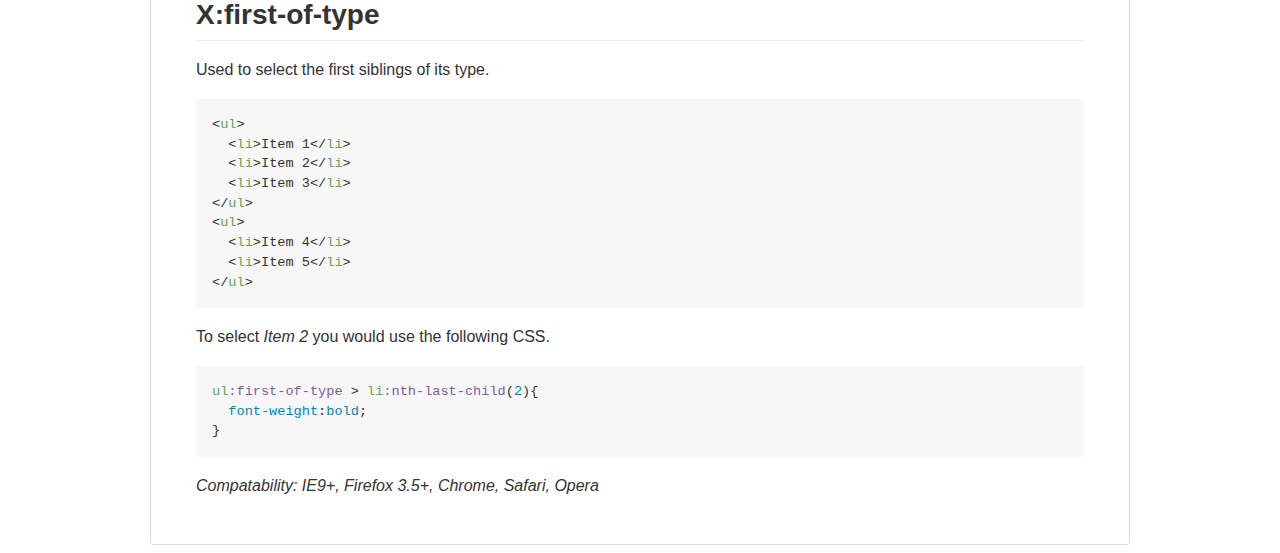
<file: css-selectors/index.html>
<!DOCTYPE html><html><head><meta charset="utf-8"><style>@font-face {
  font-family: octicons-anchor;
  src: url([data-uri]) format('woff');
}

* {
    box-sizing: border-box;
}

body {
    width: 980px;
    margin-right: auto;
    margin-left: auto;
}

body .markdown-body {
    padding: 45px;
    border: 1px solid #ddd;
    border-radius: 3px;
    word-wrap: break-word;
}

pre {
    font: 12px Consolas, "Liberation Mono", Menlo, Courier, monospace;
}

.markdown-body {
  -webkit-text-size-adjust: 100%;
  text-size-adjust: 100%;
  color: #333;
  font-family: "Helvetica Neue", Helvetica, "Segoe UI", Arial, freesans, sans-serif, "Apple Color Emoji", "Segoe UI Emoji", "Segoe UI Symbol";
  font-size: 16px;
  line-height: 1.6;
  word-wrap: break-word;
}

.markdown-body a {
  background-color: transparent;
}

.markdown-body a:active,
.markdown-body a:hover {
  outline: 0;
}

.markdown-body strong {
  font-weight: bold;
}

.markdown-body h1 {
  font-size: 2em;
  margin: 0.67em 0;
}

.markdown-body img {
  border: 0;
}

.markdown-body hr {
  box-sizing: content-box;
  height: 0;
}

.markdown-body pre {
  overflow: auto;
}

.markdown-body code,
.markdown-body kbd,
.markdown-body pre {
  font-family: monospace, monospace;
  font-size: 1em;
}

.markdown-body input {
  color: inherit;
  font: inherit;
  margin: 0;
}

.markdown-body html input[disabled] {
  cursor: default;
}

.markdown-body input {
  line-height: normal;
}

.markdown-body input[type="checkbox"] {
  box-sizing: border-box;
  padding: 0;
}

.markdown-body table {
  border-collapse: collapse;
  border-spacing: 0;
}

.markdown-body td,
.markdown-body th {
  padding: 0;
}

.markdown-body input {
  font: 13px / 1.4 Helvetica, arial, nimbussansl, liberationsans, freesans, clean, sans-serif, "Apple Color Emoji", "Segoe UI Emoji", "Segoe UI Symbol";
}

.markdown-body a {
  color: #4078c0;
  text-decoration: none;
}

.markdown-body a:hover,
.markdown-body a:active {
  text-decoration: underline;
}

.markdown-body hr {
  height: 0;
  margin: 15px 0;
  overflow: hidden;
  background: transparent;
  border: 0;
  border-bottom: 1px solid #ddd;
}

.markdown-body hr:before {
  display: table;
  content: "";
}

.markdown-body hr:after {
  display: table;
  clear: both;
  content: "";
}

.markdown-body h1,
.markdown-body h2,
.markdown-body h3,
.markdown-body h4,
.markdown-body h5,
.markdown-body h6 {
  margin-top: 15px;
  margin-bottom: 15px;
  line-height: 1.1;
}

.markdown-body h1 {
  font-size: 30px;
}

.markdown-body h2 {
  font-size: 21px;
}

.markdown-body h3 {
  font-size: 16px;
}

.markdown-body h4 {
  font-size: 14px;
}

.markdown-body h5 {
  font-size: 12px;
}

.markdown-body h6 {
  font-size: 11px;
}

.markdown-body blockquote {
  margin: 0;
}

.markdown-body ul,
.markdown-body ol {
  padding: 0;
  margin-top: 0;
  margin-bottom: 0;
}

.markdown-body ol ol,
.markdown-body ul ol {
  list-style-type: lower-roman;
}

.markdown-body ul ul ol,
.markdown-body ul ol ol,
.markdown-body ol ul ol,
.markdown-body ol ol ol {
  list-style-type: lower-alpha;
}

.markdown-body dd {
  margin-left: 0;
}

.markdown-body code {
  font-family: Consolas, "Liberation Mono", Menlo, Courier, monospace;
  font-size: 12px;
}

.markdown-body pre {
  margin-top: 0;
  margin-bottom: 0;
  font: 12px Consolas, "Liberation Mono", Menlo, Courier, monospace;
}

.markdown-body .select::-ms-expand {
  opacity: 0;
}

.markdown-body .octicon {
  font: normal normal normal 16px/1 octicons-anchor;
  display: inline-block;
  text-decoration: none;
  text-rendering: auto;
  -webkit-font-smoothing: antialiased;
  -moz-osx-font-smoothing: grayscale;
  -webkit-user-select: none;
  -moz-user-select: none;
  -ms-user-select: none;
  user-select: none;
}

.markdown-body .octicon-link:before {
  content: '\f05c';
}

.markdown-body:before {
  display: table;
  content: "";
}

.markdown-body:after {
  display: table;
  clear: both;
  content: "";
}

.markdown-body>*:first-child {
  margin-top: 0 !important;
}

.markdown-body>*:last-child {
  margin-bottom: 0 !important;
}

.markdown-body a:not([href]) {
  color: inherit;
  text-decoration: none;
}

.markdown-body .anchor {
  display: inline-block;
  padding-right: 2px;
  margin-left: -18px;
}

.markdown-body .anchor:focus {
  outline: none;
}

.markdown-body h1,
.markdown-body h2,
.markdown-body h3,
.markdown-body h4,
.markdown-body h5,
.markdown-body h6 {
  margin-top: 1em;
  margin-bottom: 16px;
  font-weight: bold;
  line-height: 1.4;
}

.markdown-body h1 .octicon-link,
.markdown-body h2 .octicon-link,
.markdown-body h3 .octicon-link,
.markdown-body h4 .octicon-link,
.markdown-body h5 .octicon-link,
.markdown-body h6 .octicon-link {
  color: #000;
  vertical-align: middle;
  visibility: hidden;
}

.markdown-body h1:hover .anchor,
.markdown-body h2:hover .anchor,
.markdown-body h3:hover .anchor,
.markdown-body h4:hover .anchor,
.markdown-body h5:hover .anchor,
.markdown-body h6:hover .anchor {
  text-decoration: none;
}

.markdown-body h1:hover .anchor .octicon-link,
.markdown-body h2:hover .anchor .octicon-link,
.markdown-body h3:hover .anchor .octicon-link,
.markdown-body h4:hover .anchor .octicon-link,
.markdown-body h5:hover .anchor .octicon-link,
.markdown-body h6:hover .anchor .octicon-link {
  visibility: visible;
}

.markdown-body h1 {
  padding-bottom: 0.3em;
  font-size: 2.25em;
  line-height: 1.2;
  border-bottom: 1px solid #eee;
}

.markdown-body h1 .anchor {
  line-height: 1;
}

.markdown-body h2 {
  padding-bottom: 0.3em;
  font-size: 1.75em;
  line-height: 1.225;
  border-bottom: 1px solid #eee;
}

.markdown-body h2 .anchor {
  line-height: 1;
}

.markdown-body h3 {
  font-size: 1.5em;
  line-height: 1.43;
}

.markdown-body h3 .anchor {
  line-height: 1.2;
}

.markdown-body h4 {
  font-size: 1.25em;
}

.markdown-body h4 .anchor {
  line-height: 1.2;
}

.markdown-body h5 {
  font-size: 1em;
}

.markdown-body h5 .anchor {
  line-height: 1.1;
}

.markdown-body h6 {
  font-size: 1em;
  color: #777;
}

.markdown-body h6 .anchor {
  line-height: 1.1;
}

.markdown-body p,
.markdown-body blockquote,
.markdown-body ul,
.markdown-body ol,
.markdown-body dl,
.markdown-body table,
.markdown-body pre {
  margin-top: 0;
  margin-bottom: 16px;
}

.markdown-body hr {
  height: 4px;
  padding: 0;
  margin: 16px 0;
  background-color: #e7e7e7;
  border: 0 none;
}

.markdown-body ul,
.markdown-body ol {
  padding-left: 2em;
}

.markdown-body ul ul,
.markdown-body ul ol,
.markdown-body ol ol,
.markdown-body ol ul {
  margin-top: 0;
  margin-bottom: 0;
}

.markdown-body li>p {
  margin-top: 16px;
}

.markdown-body dl {
  padding: 0;
}

.markdown-body dl dt {
  padding: 0;
  margin-top: 16px;
  font-size: 1em;
  font-style: italic;
  font-weight: bold;
}

.markdown-body dl dd {
  padding: 0 16px;
  margin-bottom: 16px;
}

.markdown-body blockquote {
  padding: 0 15px;
  color: #777;
  border-left: 4px solid #ddd;
}

.markdown-body blockquote>:first-child {
  margin-top: 0;
}

.markdown-body blockquote>:last-child {
  margin-bottom: 0;
}

.markdown-body table {
  display: block;
  width: 100%;
  overflow: auto;
  word-break: normal;
  word-break: keep-all;
}

.markdown-body table th {
  font-weight: bold;
}

.markdown-body table th,
.markdown-body table td {
  padding: 6px 13px;
  border: 1px solid #ddd;
}

.markdown-body table tr {
  background-color: #fff;
  border-top: 1px solid #ccc;
}

.markdown-body table tr:nth-child(2n) {
  background-color: #f8f8f8;
}

.markdown-body img {
  max-width: 100%;
  box-sizing: content-box;
  background-color: #fff;
}

.markdown-body code {
  padding: 0;
  padding-top: 0.2em;
  padding-bottom: 0.2em;
  margin: 0;
  font-size: 85%;
  background-color: rgba(0,0,0,0.04);
  border-radius: 3px;
}

.markdown-body code:before,
.markdown-body code:after {
  letter-spacing: -0.2em;
  content: "\00a0";
}

.markdown-body pre>code {
  padding: 0;
  margin: 0;
  font-size: 100%;
  word-break: normal;
  white-space: pre;
  background: transparent;
  border: 0;
}

.markdown-body .highlight {
  margin-bottom: 16px;
}

.markdown-body .highlight pre,
.markdown-body pre {
  padding: 16px;
  overflow: auto;
  font-size: 85%;
  line-height: 1.45;
  background-color: #f7f7f7;
  border-radius: 3px;
}

.markdown-body .highlight pre {
  margin-bottom: 0;
  word-break: normal;
}

.markdown-body pre {
  word-wrap: normal;
}

.markdown-body pre code {
  display: inline;
  max-width: initial;
  padding: 0;
  margin: 0;
  overflow: initial;
  line-height: inherit;
  word-wrap: normal;
  background-color: transparent;
  border: 0;
}

.markdown-body pre code:before,
.markdown-body pre code:after {
  content: normal;
}

.markdown-body kbd {
  display: inline-block;
  padding: 3px 5px;
  font-size: 11px;
  line-height: 10px;
  color: #555;
  vertical-align: middle;
  background-color: #fcfcfc;
  border: solid 1px #ccc;
  border-bottom-color: #bbb;
  border-radius: 3px;
  box-shadow: inset 0 -1px 0 #bbb;
}

.markdown-body .pl-c {
  color: #969896;
}

.markdown-body .pl-c1,
.markdown-body .pl-s .pl-v {
  color: #0086b3;
}

.markdown-body .pl-e,
.markdown-body .pl-en {
  color: #795da3;
}

.markdown-body .pl-s .pl-s1,
.markdown-body .pl-smi {
  color: #333;
}

.markdown-body .pl-ent {
  color: #63a35c;
}

.markdown-body .pl-k {
  color: #a71d5d;
}

.markdown-body .pl-pds,
.markdown-body .pl-s,
.markdown-body .pl-s .pl-pse .pl-s1,
.markdown-body .pl-sr,
.markdown-body .pl-sr .pl-cce,
.markdown-body .pl-sr .pl-sra,
.markdown-body .pl-sr .pl-sre {
  color: #183691;
}

.markdown-body .pl-v {
  color: #ed6a43;
}

.markdown-body .pl-id {
  color: #b52a1d;
}

.markdown-body .pl-ii {
  background-color: #b52a1d;
  color: #f8f8f8;
}

.markdown-body .pl-sr .pl-cce {
  color: #63a35c;
  font-weight: bold;
}

.markdown-body .pl-ml {
  color: #693a17;
}

.markdown-body .pl-mh,
.markdown-body .pl-mh .pl-en,
.markdown-body .pl-ms {
  color: #1d3e81;
  font-weight: bold;
}

.markdown-body .pl-mq {
  color: #008080;
}

.markdown-body .pl-mi {
  color: #333;
  font-style: italic;
}

.markdown-body .pl-mb {
  color: #333;
  font-weight: bold;
}

.markdown-body .pl-md {
  background-color: #ffecec;
  color: #bd2c00;
}

.markdown-body .pl-mi1 {
  background-color: #eaffea;
  color: #55a532;
}

.markdown-body .pl-mdr {
  color: #795da3;
  font-weight: bold;
}

.markdown-body .pl-mo {
  color: #1d3e81;
}

.markdown-body kbd {
  display: inline-block;
  padding: 3px 5px;
  font: 11px Consolas, "Liberation Mono", Menlo, Courier, monospace;
  line-height: 10px;
  color: #555;
  vertical-align: middle;
  background-color: #fcfcfc;
  border: solid 1px #ccc;
  border-bottom-color: #bbb;
  border-radius: 3px;
  box-shadow: inset 0 -1px 0 #bbb;
}

.markdown-body .plan-price-unit {
  color: #767676;
  font-weight: normal;
}

.markdown-body .task-list-item {
  list-style-type: none;
}

.markdown-body .task-list-item+.task-list-item {
  margin-top: 3px;
}

.markdown-body .task-list-item input {
  margin: 0 0.35em 0.25em -1.6em;
  vertical-align: middle;
}

.markdown-body .plan-choice {
  padding: 15px;
  padding-left: 40px;
  display: block;
  border: 1px solid #e0e0e0;
  position: relative;
  font-weight: normal;
  background-color: #fafafa;
}

.markdown-body .plan-choice.open {
  background-color: #fff;
}

.markdown-body .plan-choice.open .plan-choice-seat-breakdown {
  display: block;
}

.markdown-body .plan-choice-free {
  border-radius: 3px 3px 0 0;
}

.markdown-body .plan-choice-paid {
  border-radius: 0 0 3px 3px;
  border-top: 0;
  margin-bottom: 20px;
}

.markdown-body .plan-choice-radio {
  position: absolute;
  left: 15px;
  top: 18px;
}

.markdown-body .plan-choice-exp {
  color: #999;
  font-size: 12px;
  margin-top: 5px;
}

.markdown-body .plan-choice-seat-breakdown {
  margin-top: 10px;
  display: none;
}

.markdown-body :checked+.radio-label {
  z-index: 1;
  position: relative;
  border-color: #4078c0;
}
</style><title>index</title></head><body><article class="markdown-body"><h1>
<a id="user-content-css-selectors" class="anchor" href="#css-selectors" aria-hidden="true"><span aria-hidden="true" class="octicon octicon-link"></span></a>CSS Selectors</h1>

<hr>

<h2>
<a id="user-content-introbackground" class="anchor" href="#introbackground" aria-hidden="true"><span aria-hidden="true" class="octicon octicon-link"></span></a>Intro/Background</h2>

<p>A lot has changed over the past several years with CSS.  We are no longer constrained to use <code>id</code>, <code>class</code>, and <code>tag</code> selectors.  This article covers several selectors which are specific to CSS3 and only available in newer broswers. This will not be an issue however because every few struggle (ie. really that's about it, maybe Opera).</p>

<p>To read the CSS3 specification on selectors checkout <a href="https://www.w3.org/TR/css3-selectors/#simple-selectors">https://www.w3.org/TR/css3-selectors/#simple-selectors</a></p>

<hr>

<h2>
<a id="user-content-do-nots" class="anchor" href="#do-nots" aria-hidden="true"><span aria-hidden="true" class="octicon octicon-link"></span></a>DO NOTS</h2>

<p>We first want to emphasize the importance of never using the <code>*</code> or wildcard selector in your css.  Many libraries use this to "reset" or clear the margins and padding of every tag.  This can overload the browser and is really unnessesary.  <strong>JUST DON'T DO IT!!!</strong></p>

<p>Here are a couple examples of things you should <em>never do</em> in a live site.</p>

<div class="highlight highlight-source-css"><pre><span class="pl-ent">*</span>{
  <span class="pl-c1"><span class="pl-c1">margin</span></span>:<span class="pl-c1">0<span class="pl-k">px</span></span>;
  <span class="pl-c1"><span class="pl-c1">padding</span></span>:<span class="pl-c1">0<span class="pl-k">px</span></span>;
}</pre></div>

<div class="highlight highlight-source-css"><pre><span class="pl-e">#container</span> <span class="pl-ent">*</span>{
  <span class="pl-c1"><span class="pl-c1">border</span></span>: <span class="pl-c1">1<span class="pl-k">px</span></span> <span class="pl-c1">solid</span> <span class="pl-c1">#000000</span>;
}</pre></div>

<p><em>Compatability: IE6+, Firefox, Chrome, Safari, Opera</em></p>

<hr>

<h2>
<a id="user-content-x----tags" class="anchor" href="#x----tags" aria-hidden="true"><span aria-hidden="true" class="octicon octicon-link"></span></a>X -- tags</h2>

<p>If you need to select all elements on the page based on their tag rather than <code>id</code> or a <code>class</code> name, you should consider using a tag selector.</p>

<div class="highlight highlight-source-css"><pre><span class="pl-ent">a</span> { <span class="pl-c1"><span class="pl-c1">color</span></span>: <span class="pl-c1">#ff0000</span>; }
<span class="pl-ent">ul</span> { <span class="pl-c1"><span class="pl-c1">margin-left</span></span>: <span class="pl-c1">0<span class="pl-k">px</span></span>; }</pre></div>

<p><em>Compatability: IE6+, Firefox, Chrome, Safari, Opera</em></p>

<hr>

<h2>
<a id="user-content-x----id" class="anchor" href="#x----id" aria-hidden="true"><span aria-hidden="true" class="octicon octicon-link"></span></a>#X -- id</h2>

<p>Using the hash <code>#</code> symbol allows us to target elements by the <code>id</code> attribute. This is one of the most common uses in CSS, you should always be cautious when using <code>id</code> selectors. They are rigid, hard to override, and can only be used once.  Hopefully after going through this article you will be able to identify other selectors you can use instead of <code>#</code> or <code>id</code> selectors.</p>

<div class="highlight highlight-source-css"><pre><span class="pl-e">#container</span>{
  <span class="pl-c1"><span class="pl-c1">width</span></span>:<span class="pl-c1">960<span class="pl-k">px</span></span>;
  <span class="pl-c1"><span class="pl-c1">margin</span></span>:<span class="pl-c1">0<span class="pl-k">px</span></span> <span class="pl-c1">auto</span>;  
}</pre></div>

<div class="highlight highlight-text-html-basic"><pre>&lt;<span class="pl-ent">div</span> <span class="pl-e">id</span>=<span class="pl-s"><span class="pl-pds">"</span>container<span class="pl-pds">"</span></span>&gt;&lt;/<span class="pl-ent">div</span>&gt;</pre></div>

<p><em>Compatability: IE6+, Firefox, Chrome, Safari, Opera</em></p>

<hr>

<h2>
<a id="user-content-x----class" class="anchor" href="#x----class" aria-hidden="true"><span aria-hidden="true" class="octicon octicon-link"></span></a>.X -- class</h2>

<p>When you use the <code>.</code> it allows you to access <code>class</code> attributes in your html. The biggest difference between <code>id</code>s and <code>class</code>es is you can reuse a <code>class</code> many times on a single page; while an <code>id</code> can only be used once.</p>

<div class="highlight highlight-source-css"><pre><span class="pl-e">.warning</span>{
  <span class="pl-c1"><span class="pl-c1">color</span></span>:<span class="pl-c1">#ff0000</span>;
}</pre></div>

<div class="highlight highlight-text-html-basic"><pre>&lt;<span class="pl-ent">ul</span>&gt;
  &lt;<span class="pl-ent">li</span>&gt;Item 1&lt;/<span class="pl-ent">li</span>&gt;
  &lt;<span class="pl-ent">li</span> <span class="pl-e">class</span>=<span class="pl-s"><span class="pl-pds">"</span>warning<span class="pl-pds">"</span></span>&gt;Item 2&lt;/<span class="pl-ent">li</span>&gt;
  &lt;<span class="pl-ent">li</span> <span class="pl-e">class</span>=<span class="pl-s"><span class="pl-pds">"</span>warning<span class="pl-pds">"</span></span>&gt;Item 3&lt;/<span class="pl-ent">li</span>&gt;
  &lt;<span class="pl-ent">li</span>&gt;Item 4&lt;/<span class="pl-ent">li</span>&gt;
&lt;/<span class="pl-ent">ul</span>&gt;</pre></div>

<p><em>Compatability: IE6+, Firefox, Chrome, Safari, Opera</em></p>

<hr>

<h2>
<a id="user-content-x-y----descendants" class="anchor" href="#x-y----descendants" aria-hidden="true"><span aria-hidden="true" class="octicon octicon-link"></span></a>X Y -- descendants</h2>

<p>Descendant selectors are used when you need to be more specific with your selectors. For example, what if you only want/need to target link (anchor <code>a</code>) tags that are nested inside an unordered list? The answer is to use a descendant selector like the following</p>

<div class="highlight highlight-source-css"><pre><span class="pl-ent">li</span> <span class="pl-ent">a</span>{
  <span class="pl-c1"><span class="pl-c1">font-weight</span></span>:<span class="pl-c1">bold</span>;
  <span class="pl-c1"><span class="pl-c1">text-decoration</span></span>:<span class="pl-c1">none</span>;
}</pre></div>

<p><strong>NOTE:</strong> If your selector looks like <code>X Y Z A B.error{}</code> you can probably simplify your selector, you should never need that much weight for a selector. Ask yourself if it is necessary to apply all of that weight.</p>

<p><em>Compatability: IE6+, Firefox, Chrome, Safari, Opera</em></p>

<hr>

<h2>
<a id="user-content-xlink-and-xvisited" class="anchor" href="#xlink-and-xvisited" aria-hidden="true"><span aria-hidden="true" class="octicon octicon-link"></span></a>X:link and X:visited</h2>

<p>These pseudo-classes are used to style the states of links. <code>:link</code> is used to style links that have not been visited yet, while <code>:visited</code> is used to style links that have been visited on the page.</p>

<p>These are not used much anymore, but may still be useful.</p>

<div class="highlight highlight-source-css"><pre><span class="pl-ent">a</span><span class="pl-e">:link</span>{
  <span class="pl-c1"><span class="pl-c1">color</span></span>:<span class="pl-c1">#0000cc</span>;
}

<span class="pl-ent">a</span><span class="pl-e">:visited</span>{
  <span class="pl-c1"><span class="pl-c1">color</span></span>:<span class="pl-c1">#00cc00</span>;
}</pre></div>

<p><em>Compatability: IE7+, Firefox, Chrome, Safari, Opera</em></p>

<hr>

<h2>
<a id="user-content-xhover----other-pseudo-classes" class="anchor" href="#xhover----other-pseudo-classes" aria-hidden="true"><span aria-hidden="true" class="octicon octicon-link"></span></a>X:hover -- other pseudo-classes</h2>

<p><code>:hover</code>, <code>:focus</code>, and <code>:active</code> pseudo-class selectors are "user action pseudo-classes." They can be used for pretty much any element that might be feasible to have a user interaction.  Some examples might be links, buttons, and form elements.</p>

<div class="highlight highlight-source-css"><pre><span class="pl-ent">a</span><span class="pl-e">:hover</span>{
  <span class="pl-c1"><span class="pl-c1">color</span></span>:<span class="pl-c1">#cc0000</span>;
}
<span class="pl-ent">input</span><span class="pl-e">:focus</span>{
  <span class="pl-c1"><span class="pl-c1">background-color</span></span>:<span class="pl-c1">#ffffee</span>;
}
<span class="pl-ent">button</span><span class="pl-e">:active</span>{
  <span class="pl-c">/* some change while button is pressed */</span>
}</pre></div>

<p><strong>NOTE:</strong> In IE there must be a <code>&lt;!DOCTYPE&gt;</code> declared for these selectors to work.</p>

<p><em>Compatability: IE7+, Firefox, Chrome, Safari, Opera</em></p>

<hr>

<h2>
<a id="user-content-x--y---adjacent" class="anchor" href="#x--y---adjacent" aria-hidden="true"><span aria-hidden="true" class="octicon octicon-link"></span></a>X + Y - adjacent</h2>

<p>Adjacent selectors will select only the element that is immediately preceded by the former element.</p>

<div class="highlight highlight-source-css"><pre><span class="pl-ent">ul</span> + <span class="pl-ent">p</span>{
  <span class="pl-c1"><span class="pl-c1">color</span></span>: <span class="pl-c1">#ff0000</span>;
}</pre></div>

<div class="highlight highlight-text-html-basic"><pre>&lt;<span class="pl-ent">ul</span>&gt;
  &lt;<span class="pl-ent">li</span>&gt;List Item&lt;/<span class="pl-ent">li</span>&gt;
&lt;/<span class="pl-ent">ul</span>&gt;
&lt;<span class="pl-ent">p</span>&gt;This test should be red&lt;/<span class="pl-ent">p</span>&gt;
&lt;<span class="pl-ent">p</span>&gt;This text should not&lt;/<span class="pl-ent">p</span>&gt;</pre></div>

<p>In the case above the first paragraph after each ul will have red text.</p>

<p><em>Compatability: IE7+, Firefox, Chrome, Safari, Opera</em></p>

<hr>

<h2>
<a id="user-content-x--y---direct-children" class="anchor" href="#x--y---direct-children" aria-hidden="true"><span aria-hidden="true" class="octicon octicon-link"></span></a>X &gt; Y - direct children</h2>

<p>The difference between the standard <code>X Y</code> descendants and the <code>X &gt; Y</code> is that the latter will only select direct children, or childern only one level below.</p>

<div class="highlight highlight-source-css"><pre><span class="pl-e">#container</span> &gt; <span class="pl-ent">ul</span>{
  <span class="pl-c1"><span class="pl-c1">border</span></span>: <span class="pl-c1">1<span class="pl-k">px</span></span> <span class="pl-c1">solid</span> <span class="pl-c1">#000</span>;
}</pre></div>

<div class="highlight highlight-text-html-basic"><pre>&lt;<span class="pl-ent">div</span> <span class="pl-e">id</span>=<span class="pl-s"><span class="pl-pds">"</span>#container<span class="pl-pds">"</span></span>&gt;
  &lt;<span class="pl-ent">ul</span>&gt;
    &lt;<span class="pl-ent">li</span>&gt;List Item
      &lt;<span class="pl-ent">ul</span>&gt;
        &lt;<span class="pl-ent">li</span>&gt;Child&lt;/<span class="pl-ent">li</span>&gt;
      &lt;/<span class="pl-ent">ul</span>&gt;
    &lt;/<span class="pl-ent">li</span>&gt;
    &lt;<span class="pl-ent">li</span>&gt;List Item&lt;/<span class="pl-ent">li</span>&gt;
  &lt;/<span class="pl-ent">ul</span>&gt;
&lt;/<span class="pl-ent">div</span>&gt;</pre></div>

<p>In this example only the first level of <code>ul</code> will be selected.  The list containing the item "Child" will no be affected. It is recommended you use these especially when working with javascript.</p>

<p><em>Compatability: IE7+, Firefox, Chrome, Safari, Opera</em></p>

<hr>

<h2>
<a id="user-content-x--y---sibling-combinator" class="anchor" href="#x--y---sibling-combinator" aria-hidden="true"><span aria-hidden="true" class="octicon octicon-link"></span></a>X ~ Y - sibling combinator</h2>

<p>This selector is similar to the <code>X + Y</code> selector. While <code>ul + p</code> will only select a paragraph that immediately follows a <code>ul</code>, using <code>ul ~ p</code> will select all paragraphs as long as they follow a <code>ul</code></p>

<div class="highlight highlight-source-css"><pre><span class="pl-ent">ul</span> ~ <span class="pl-ent">p</span>{
  <span class="pl-c1"><span class="pl-c1">color</span></span>:<span class="pl-c1">#ff0000</span>;
}</pre></div>

<p><em>Compatability: IE7+, Firefox, Chrome, Safari, Opera</em></p>

<hr>

<h2>
<a id="user-content-xtitle---attributes-selector" class="anchor" href="#xtitle---attributes-selector" aria-hidden="true"><span aria-hidden="true" class="octicon octicon-link"></span></a>X[title] - attributes selector</h2>

<div class="highlight highlight-source-css"><pre><span class="pl-ent">a</span>[<span class="pl-ent">title</span>]{
  <span class="pl-c1"><span class="pl-c1">color</span></span>: <span class="pl-c1">#00cc00</span>;
}</pre></div>

<p>Referred to as an attributes selector, in the example above, this will only select the link/anchor tags that have a <code>title</code> attribute. Anchor tags which do not will not receive this particular styling.</p>

<div class="highlight highlight-text-html-basic"><pre>&lt;<span class="pl-ent">a</span> <span class="pl-e">href</span>=<span class="pl-s"><span class="pl-pds">"</span>#<span class="pl-pds">"</span></span> <span class="pl-e">title</span>=<span class="pl-s"><span class="pl-pds">"</span>some title<span class="pl-pds">"</span></span>&gt;Link w/ Title&lt;/<span class="pl-ent">a</span>&gt;
&lt;<span class="pl-ent">a</span> <span class="pl-e">href</span>=<span class="pl-s"><span class="pl-pds">"</span>#<span class="pl-pds">"</span></span>&gt;Link w/ no Title&lt;/<span class="pl-ent">a</span>&gt;</pre></div>

<p><em>Compatability: IE7+, Firefox, Chrome, Safari, Opera</em></p>

<hr>

<h2>
<a id="user-content-xattributevalue" class="anchor" href="#xattributevalue" aria-hidden="true"><span aria-hidden="true" class="octicon octicon-link"></span></a>X[attribute="value"]</h2>

<p>This is a more advanced selector attribute. Note that the value is wrapped in quotes. You can use single or double quotes for this.</p>

<div class="highlight highlight-source-css"><pre><span class="pl-ent">input</span>[type="text"]{
  <span class="pl-c1"><span class="pl-c1">background-color</span></span>:<span class="pl-c1">#eee</span>;
}
<span class="pl-ent">input</span>[type="submit"]{
  <span class="pl-c1"><span class="pl-c1">background-color</span></span>:<span class="pl-c1">#000</span>;
  <span class="pl-c1"><span class="pl-c1">color</span></span>:<span class="pl-c1">#fff</span>;
}</pre></div>

<div class="highlight highlight-text-html-basic"><pre>&lt;<span class="pl-ent">form</span>&gt;
&lt;<span class="pl-ent">input</span> <span class="pl-e">type</span>=<span class="pl-s"><span class="pl-pds">"</span>text<span class="pl-pds">"</span></span> <span class="pl-e">name</span>=<span class="pl-s"><span class="pl-pds">"</span>fname<span class="pl-pds">"</span></span> <span class="pl-e">placeholder</span>=<span class="pl-s"><span class="pl-pds">"</span>name<span class="pl-pds">"</span></span>&gt;&lt;<span class="pl-ent">br</span>&gt;
&lt;<span class="pl-ent">input</span> <span class="pl-e">type</span>=<span class="pl-s"><span class="pl-pds">"</span>submit<span class="pl-pds">"</span></span> <span class="pl-e">value</span>=<span class="pl-s"><span class="pl-pds">"</span>Submit<span class="pl-pds">"</span></span>&gt;
&lt;/<span class="pl-ent">form</span>&gt;</pre></div>

<p><em>Compatability: IE7+, Firefox, Chrome, Safari, Opera</em></p>

<hr>

<h2>
<a id="user-content-xhrefyoutube" class="anchor" href="#xhrefyoutube" aria-hidden="true"><span aria-hidden="true" class="octicon octicon-link"></span></a>X[href*="youtube"]</h2>

<p>Similar to the selector above, in this example the <code>*</code> mean the text should must appear <em>somewhere</em> in the attribute's value.  In this case links containing <em>youtube.com</em>, <em><a href="http://www.youtube.com">www.youtube.com</a></em>, <em>youtube.co</em>, and <em>m.youtube.com</em> will all be selected.</p>

<div class="highlight highlight-source-css"><pre><span class="pl-ent">a</span>[href<span class="pl-ent">*</span>="youtube"]{
  <span class="pl-c1"><span class="pl-c1">color</span></span>:<span class="pl-c1">#e52d27</span>; <span class="pl-c">/* youtube red */</span>
}</pre></div>

<p><em>Compatability: IE7+, Firefox, Chrome, Safari, Opera</em></p>

<hr>

<h2>
<a id="user-content-xhrefhttp" class="anchor" href="#xhrefhttp" aria-hidden="true"><span aria-hidden="true" class="octicon octicon-link"></span></a>X[href^="http"]</h2>

<div class="highlight highlight-source-css"><pre><span class="pl-ent">a</span>[href^="http"]{
  <span class="pl-c1"><span class="pl-c1">background</span></span>: <span class="pl-c1">url</span>(<span class="pl-v">path/to/external/icon.png</span> <span class="pl-v">no-repeat;</span>
  <span class="pl-v">padding-left:10px;</span>
<span class="pl-v">}</span></pre></div>

<p>If you have ever wondered how some websites display a little icon next to links to external websites, your answer is the example above.</p>

<p>Using the carat <code>^</code> symbol denotes that the value must <em>start</em> with the value in the selector. So in this example any link with an <code>href</code> value that starts with <code>http</code> will be selected.</p>

<p><em>Compatability: IE7+, Firefox, Chrome, Safari, Opera</em></p>

<hr>

<h2>
<a id="user-content-xhrefjpg" class="anchor" href="#xhrefjpg" aria-hidden="true"><span aria-hidden="true" class="octicon octicon-link"></span></a>X[href$=".jpg"]</h2>

<div class="highlight highlight-source-css"><pre><span class="pl-ent">a</span>[href$="<span class="pl-e">.jpg</span>"]{
  <span class="pl-c1"><span class="pl-c1">color</span></span>:<span class="pl-c1">#1f6053</span>; <span class="pl-c">/* green */</span>
}</pre></div>

<p>Similar to the previous selector except the <code>$</code> symbol refers to <em>the end</em> of a string. So the example it will select all links whose <code>href</code> ends with <code>.jpg</code>.</p>

<div class="highlight highlight-text-html-basic"><pre>&lt;<span class="pl-ent">a</span> <span class="pl-e">href</span>=<span class="pl-s"><span class="pl-pds">"</span>some.jpg<span class="pl-pds">"</span></span>&gt;Link to jpg image&lt;/<span class="pl-ent">a</span>&gt;
&lt;<span class="pl-ent">a</span> <span class="pl-e">href</span>=<span class="pl-s"><span class="pl-pds">"</span>some.gif<span class="pl-pds">"</span></span>&gt;Link to gif image&lt;/<span class="pl-ent">a</span>&gt; <span class="pl-c">&lt;!-- won't be selected --&gt;</span></pre></div>

<p><em>Compatability: IE7+, Firefox, Chrome, Safari, Opera</em></p>

<hr>

<h2>
<a id="user-content-xfoobar" class="anchor" href="#xfoobar" aria-hidden="true"><span aria-hidden="true" class="octicon octicon-link"></span></a>X[foo~="bar"]</h2>

<p>Not very many people are familiar with this selector. The tilda <code>~</code> symbol allows us to target attributes which have a space-separated list of values.</p>

<div class="highlight highlight-text-html-basic"><pre>&lt;<span class="pl-ent">a</span> <span class="pl-e">href</span>=<span class="pl-s"><span class="pl-pds">"</span>#<span class="pl-pds">"</span></span> <span class="pl-e">data-info</span>=<span class="pl-s"><span class="pl-pds">"</span>external image<span class="pl-pds">"</span></span>&gt;Link&lt;/<span class="pl-ent">a</span>&gt;</pre></div>

<div class="highlight highlight-source-css"><pre><span class="pl-ent">a</span>[data-info~="external"]{
  <span class="pl-c1"><span class="pl-c1">color</span></span>:<span class="pl-c1">#ff0000</span>;
}
<span class="pl-ent">a</span>[data-info~="image"]{
  <span class="pl-c1"><span class="pl-c1">border</span></span>: <span class="pl-c1">1<span class="pl-k">px</span></span> <span class="pl-c1">solid</span> <span class="pl-c1">#000</span>;
}</pre></div>

<p><em>Compatability: IE7+, Firefox, Chrome, Safari, Opera</em></p>

<hr>

<h2>
<a id="user-content-xchecked" class="anchor" href="#xchecked" aria-hidden="true"><span aria-hidden="true" class="octicon octicon-link"></span></a>X:checked</h2>

<div class="highlight highlight-source-css"><pre><span class="pl-ent">input</span>[type="radio"]<span class="pl-e">:checked</span>{
  <span class="pl-c1"><span class="pl-c1">border</span></span>:<span class="pl-c1">1<span class="pl-k">px</span></span> <span class="pl-c1">solid</span> <span class="pl-c1">#000</span>;
}</pre></div>

<p>The pseudo class will only target UI elements that have been <em>checked</em> -- in the example above it will select radio buttons. This selector is very useful in javascript</p>

<p><em>Compatability: IE9+, Firefox, Chrome, Safari, Opera</em></p>

<hr>

<h2>
<a id="user-content-xbefore-and-xafter" class="anchor" href="#xbefore-and-xafter" aria-hidden="true"><span aria-hidden="true" class="octicon octicon-link"></span></a>X:before and X:after</h2>

<p>The <code>:before</code> and <code>:after</code> pseudo class are amazing. People are finding new ways to implement them. It is how the very popular <code>.clearfix</code> hack is implemented.</p>

<div class="highlight highlight-source-css"><pre><span class="pl-e">.clearfix</span><span class="pl-e">:after</span> {
    <span class="pl-c1"><span class="pl-c1">content</span></span>: <span class="pl-s"><span class="pl-pds">"</span> <span class="pl-pds">"</span></span>; <span class="pl-c">/* Older browsers do not suport empty content */</span>
    <span class="pl-c1"><span class="pl-c1">visibility</span></span>: <span class="pl-c1">hidden</span>;    
    <span class="pl-c1"><span class="pl-c1">display</span></span>: <span class="pl-c1">block</span>;
    <span class="pl-c1"><span class="pl-c1">clear</span></span>: <span class="pl-c1">both</span>;
    <span class="pl-c1"><span class="pl-c1">font-size</span></span>: <span class="pl-c1">0</span>;
    <span class="pl-c1"><span class="pl-c1">height</span></span>: <span class="pl-c1">0</span>;
}</pre></div>

<p><strong>NOTE:</strong> You should techincally use <code>.clearfix::after</code> according to CSS3 specifications. However, most browsers do not understand that. You are better off using a single colon in your projects.</p>

<p><em>Compatability: IE8+, Firefox, Chrome, Safari, Opera</em></p>

<hr>

<h2>
<a id="user-content-xnotselector---negation" class="anchor" href="#xnotselector---negation" aria-hidden="true"><span aria-hidden="true" class="octicon octicon-link"></span></a>X:not(selector) - negation</h2>

<pre><code>#content &gt; div:not(.clearfix){
  float:left;
}
</code></pre>

<p>The negation pseudo class is helpful.  Say you want to float all divs in a div with <code>id="content"</code> except ones with the <code>class="clearfix"</code>. You can do this with the code above.</p>

<p><strong>NOTE:</strong> if you are using the <code>.clearfix</code> hack from the previous selector example this example would be unnessesary.</p>

<p><em>Compatability: IE9+, Firefox, Chrome, Safari, Opera</em></p>

<hr>

<h2>
<a id="user-content-xnth-childn" class="anchor" href="#xnth-childn" aria-hidden="true"><span aria-hidden="true" class="octicon octicon-link"></span></a>X:nth-child(n)</h2>

<p>Used to target specific elements in a stack. <code>nth-child</code> recieves an integer as a parameter, but is NOT <code>zero-based</code>. If you want to target the second item in a list, use <code>li:nth-child(2)</code>.</p>

<p>You can use this to select sets of children. For example, <code>li:nth-child(4n)</code> will select every fourth list item. You can also use it to select <code>odd</code> and <code>even</code> children.</p>

<div class="highlight highlight-source-css"><pre><span class="pl-ent">tr</span>{
  <span class="pl-c1"><span class="pl-c1">background-color</span></span>:<span class="pl-c1">#fff</span>;
}
<span class="pl-ent">tr</span><span class="pl-e">:nth-child</span>(<span class="pl-c1">even</span>){
  <span class="pl-c1"><span class="pl-c1">background-color</span></span>:<span class="pl-c1">#ddd</span>;
}</pre></div>

<p><em>Compatability: IE9+, Firefox 3.5+, Chrome, Safari</em></p>

<hr>

<h2>
<a id="user-content-xnth-last-childn" class="anchor" href="#xnth-last-childn" aria-hidden="true"><span aria-hidden="true" class="octicon octicon-link"></span></a>X:nth-last-child(n)</h2>

<p>Similar to the previous selector <code>nth-child</code> but counts from the end of the stack instead of the start.</p>

<div class="highlight highlight-source-css"><pre><span class="pl-ent">tr</span><span class="pl-e">:nth-last-child</span>(<span class="pl-c1">2</span>){
  <span class="pl-c1"><span class="pl-c1">color</span></span>:<span class="pl-c1">#ff0000</span>;
}</pre></div>

<p><em>Compatability: IE9+, Firefox 3.5+, Chrome, Safari, Opera</em></p>

<hr>

<h2>
<a id="user-content-xnth-of-typen" class="anchor" href="#xnth-of-typen" aria-hidden="true"><span aria-hidden="true" class="octicon octicon-link"></span></a>X:nth-of-type(n)</h2>

<div class="highlight highlight-source-css"><pre><span class="pl-ent">ul</span><span class="pl-e">:nth-of-type</span>(<span class="pl-c1">3</span>){
  <span class="pl-c1"><span class="pl-c1">border</span></span>:<span class="pl-c1">1<span class="pl-k">px</span></span> <span class="pl-c1">solid</span> <span class="pl-c1">#000</span>;
}</pre></div>

<p>Used when you need to select the type of tag instead of the children of the tag.</p>

<p><em>Compatability: IE9+, Firefox 3.5+, Chrome, Safari</em></p>

<hr>

<h2>
<a id="user-content-xnth-last-of-typen" class="anchor" href="#xnth-last-of-typen" aria-hidden="true"><span aria-hidden="true" class="octicon octicon-link"></span></a>X:nth-last-of-type(n)</h2>

<div class="highlight highlight-source-css"><pre><span class="pl-ent">ul</span><span class="pl-e">:nth-last-of-type</span>(<span class="pl-c1">3</span>){
  <span class="pl-c1"><span class="pl-c1">border</span></span>:<span class="pl-c1">1<span class="pl-k">px</span></span> <span class="pl-c1">solid</span> <span class="pl-c1">#000</span>;
}</pre></div>

<p>Used when you need to select the type of tag instead of the children of the tag. Counts from the end of the stack.</p>

<p><em>Compatability: IE9+, Firefox 3.5+, Chrome, Safari, Opera</em></p>

<hr>

<h2>
<a id="user-content-xfirst-child" class="anchor" href="#xfirst-child" aria-hidden="true"><span aria-hidden="true" class="octicon octicon-link"></span></a>X:first-child</h2>

<div class="highlight highlight-source-css"><pre><span class="pl-ent">ul</span> <span class="pl-ent">li</span><span class="pl-e">:first-child</span>{
  <span class="pl-c1"><span class="pl-c1">border-top</span></span>:<span class="pl-c1">0<span class="pl-k">px</span></span>;
}</pre></div>

<p>Allows to select the first child of the elements parent.  This is most commonly used to remove borders and spacing from list items, tables, and columns in layouts.</p>

<p><em>Compatability: IE7+, Firefox, Chrome, Safari, Opera</em></p>

<hr>

<h2>
<a id="user-content-xlast-child" class="anchor" href="#xlast-child" aria-hidden="true"><span aria-hidden="true" class="octicon octicon-link"></span></a>X:last-child</h2>

<div class="highlight highlight-source-css"><pre><span class="pl-ent">ul</span> <span class="pl-ent">li</span><span class="pl-e">:last-child</span>{
  <span class="pl-c1"><span class="pl-c1">border-bottom</span></span>:<span class="pl-c1">0<span class="pl-k">px</span></span>;
}</pre></div>

<p>Allows to select the last child of the elements parent.  This is most commonly used to remove borders and spacing from list items, tables, and columns in layouts.</p>

<p><em>Compatability: IE9+, Firefox, Chrome, Safari, Opera</em></p>

<hr>

<h2>
<a id="user-content-xonly-child" class="anchor" href="#xonly-child" aria-hidden="true"><span aria-hidden="true" class="octicon octicon-link"></span></a>X:only-child</h2>

<div class="highlight highlight-source-css"><pre><span class="pl-ent">div</span> <span class="pl-ent">p</span>:only-child{
  <span class="pl-c1"><span class="pl-c1">color</span></span>: <span class="pl-c1">#ff0000</span>;
}</pre></div>

<p>You will probably never need to used this pseudo-class. It allows you to target elements that don't have any siblings.</p>

<div class="highlight highlight-text-html-basic"><pre>&lt;<span class="pl-ent">div</span>&gt;&lt;<span class="pl-ent">p</span>&gt;Only Child&lt;/<span class="pl-ent">p</span>&gt;&lt;/<span class="pl-ent">div</span>&gt;
&lt;<span class="pl-ent">div</span>&gt;
  &lt;<span class="pl-ent">p</span>&gt;Has sibling&lt;/<span class="pl-ent">p</span>&gt;
  &lt;<span class="pl-ent">p</span>&gt;Has sibling&lt;/<span class="pl-ent">p</span>&gt;
&lt;/<span class="pl-ent">div</span>&gt;</pre></div>

<p><em>Compatability: IE9+, Firefox, Chrome, Safari, Opera</em></p>

<hr>

<h2>
<a id="user-content-xonly-of-type" class="anchor" href="#xonly-of-type" aria-hidden="true"><span aria-hidden="true" class="octicon octicon-link"></span></a>X:only-of-type</h2>

<div class="highlight highlight-source-css"><pre><span class="pl-ent">ul</span> &gt; <span class="pl-ent">li</span><span class="pl-e">:only-of-type</span>{
  <span class="pl-c1"><span class="pl-c1">font-weight</span></span>:<span class="pl-c1">bold</span>;
}</pre></div>

<p>Will select elements that do not have any siblings in its parent container.</p>

<div class="highlight highlight-text-html-basic"><pre>&lt;<span class="pl-ent">ul</span>&gt;
  &lt;<span class="pl-ent">li</span>&gt;List Item&lt;/<span class="pl-ent">li</span>&gt;
&lt;/<span class="pl-ent">ul</span>&gt;
&lt;<span class="pl-ent">ul</span>&gt;
  &lt;<span class="pl-ent">li</span>&gt;List Item&lt;/<span class="pl-ent">li</span>&gt;
  &lt;<span class="pl-ent">li</span>&gt;List Item&lt;/<span class="pl-ent">li</span>&gt;
&lt;/<span class="pl-ent">ul</span>&gt;</pre></div>

<p><em>Compatability: IE9+, Firefox, Chrome, Safari, Opera</em></p>

<hr>

<h2>
<a id="user-content-xfirst-of-type" class="anchor" href="#xfirst-of-type" aria-hidden="true"><span aria-hidden="true" class="octicon octicon-link"></span></a>X:first-of-type</h2>

<p>Used to select the first siblings of its type.</p>

<div class="highlight highlight-text-html-basic"><pre>&lt;<span class="pl-ent">ul</span>&gt;
  &lt;<span class="pl-ent">li</span>&gt;Item 1&lt;/<span class="pl-ent">li</span>&gt;
  &lt;<span class="pl-ent">li</span>&gt;Item 2&lt;/<span class="pl-ent">li</span>&gt;
  &lt;<span class="pl-ent">li</span>&gt;Item 3&lt;/<span class="pl-ent">li</span>&gt;
&lt;/<span class="pl-ent">ul</span>&gt;
&lt;<span class="pl-ent">ul</span>&gt;
  &lt;<span class="pl-ent">li</span>&gt;Item 4&lt;/<span class="pl-ent">li</span>&gt;
  &lt;<span class="pl-ent">li</span>&gt;Item 5&lt;/<span class="pl-ent">li</span>&gt;
&lt;/<span class="pl-ent">ul</span>&gt;</pre></div>

<p>To select <em>Item 2</em> you would use the following CSS.</p>

<div class="highlight highlight-source-css"><pre><span class="pl-ent">ul</span><span class="pl-e">:first-of-type</span> &gt; <span class="pl-ent">li</span><span class="pl-e">:nth-last-child</span>(<span class="pl-c1">2</span>){
  <span class="pl-c1"><span class="pl-c1">font-weight</span></span>:<span class="pl-c1">bold</span>;
}</pre></div>

<p><em>Compatability: IE9+, Firefox 3.5+, Chrome, Safari, Opera</em></p>
</article></body></html>
</file>
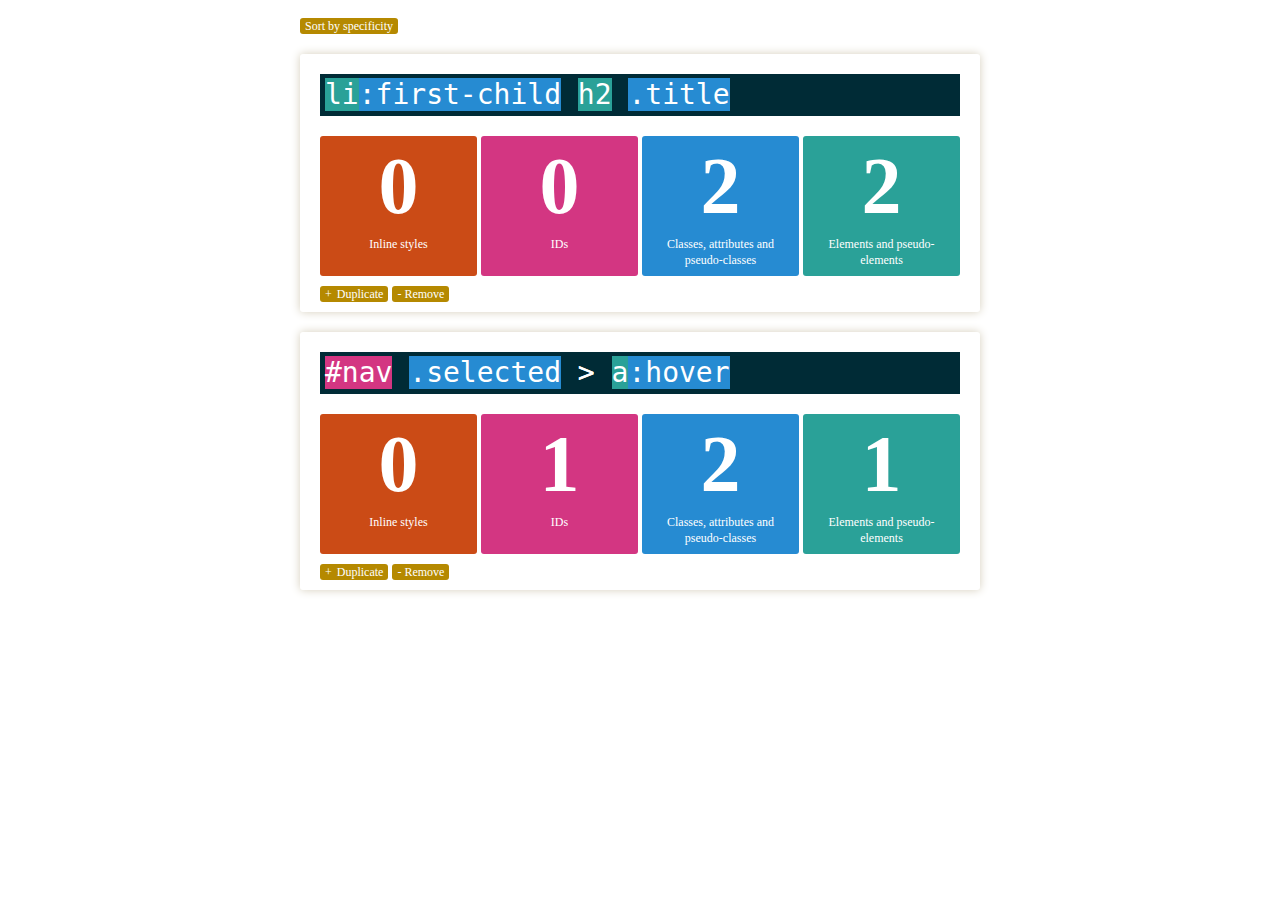
<file: css-specificity/index.html>
<!DOCTYPE html>
<html lang="en">
<head>
  <title>CSS Specificity</title>
  <meta charset="utf-8">
  <script src="https://ajax.googleapis.com/ajax/libs/jquery/2.2.0/jquery.min.js"></script>
  <script type="text/javascript" src="specificity.js"></script>
  <script type="text/javascript" src="load.js"></script>
  <link rel="stylesheet" href="style.css">
</head>
<body>

<div id="mainHide">The calculator is only available on larger screens.</div>
<div id="main">
    <a href="#" class="sort button">Sort by specificity</a>
    <div id="items" class="items" style="margin:0px auto;">
        <div class="item is-small transition-all">
            <textarea class="input">ul#nav li.active a</textarea>
            <div class="selector"><span class="type-c">ul</span><span class="type-a">#nav</span> <span class="type-c">li</span><span class="type-b">.active</span> <span class="type-c">a</span></div>
            <div class="specificity">
                <span class="type-z">0</span>
                <span class="type-a">1</span>
                <span class="type-b">1</span>
                <span class="type-c">3</span>
            </div>
            <div class="legend">
                <span class="type-z">Inline styles</span>
                <span class="type-a">IDs</span>
                <span class="type-b">Classes, attributes and pseudo-classes</span>
                <span class="type-c">Elements and pseudo-elements</span>
            </div>
            <a href="#" class="duplicate button">Duplicate</a> <a href="#" class="remove button">- Remove</a>
        </div>
    </div>
</div>

</body>
</html>
</file>
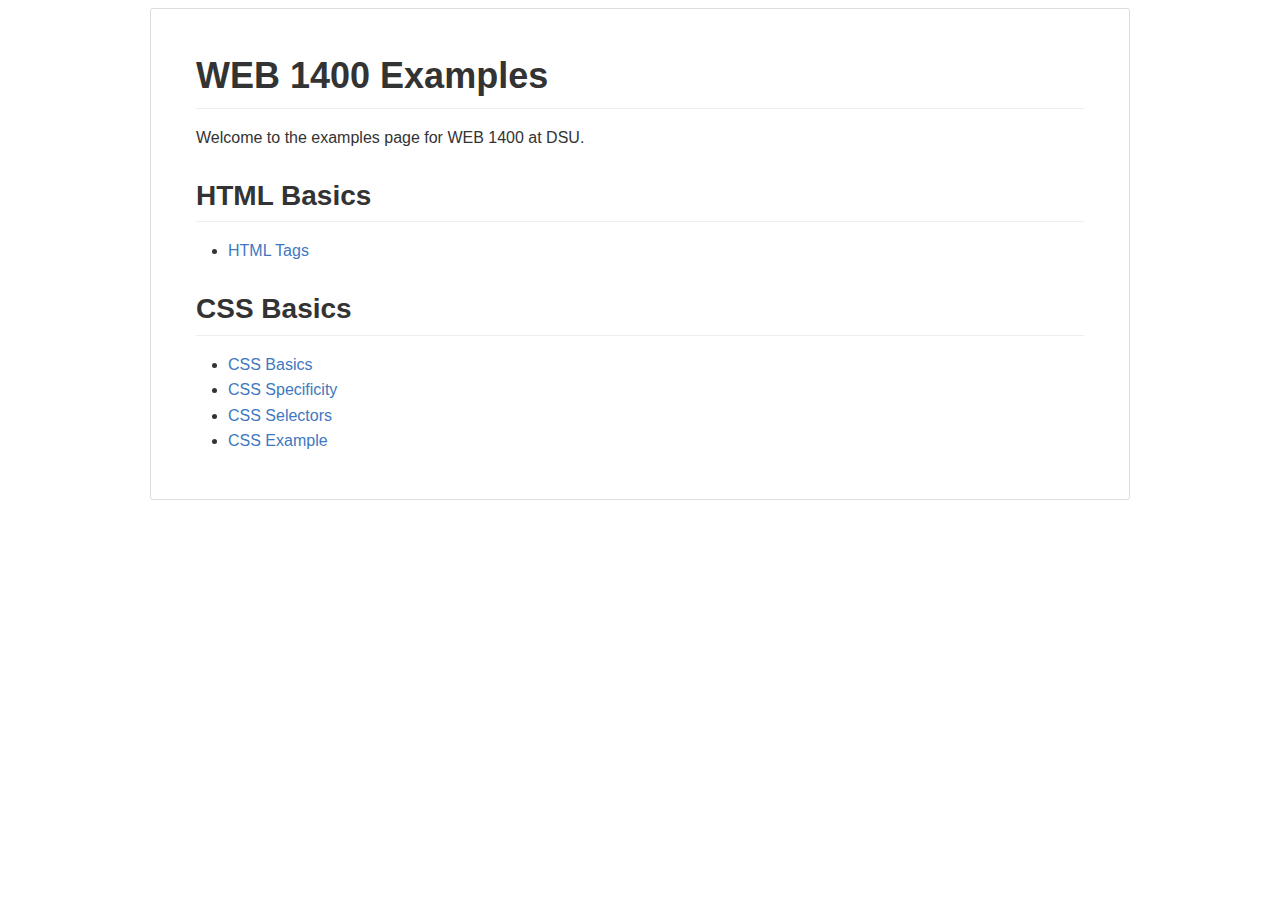
<file: web1400/index.html>
<!DOCTYPE html><html><head><meta charset="utf-8"><style>@font-face {
  font-family: octicons-anchor;
  src: url([data-uri]) format('woff');
}

* {
    box-sizing: border-box;
}

body {
    width: 980px;
    margin-right: auto;
    margin-left: auto;
}

body .markdown-body {
    padding: 45px;
    border: 1px solid #ddd;
    border-radius: 3px;
    word-wrap: break-word;
}

pre {
    font: 12px Consolas, "Liberation Mono", Menlo, Courier, monospace;
}

.markdown-body {
  -webkit-text-size-adjust: 100%;
  text-size-adjust: 100%;
  color: #333;
  font-family: "Helvetica Neue", Helvetica, "Segoe UI", Arial, freesans, sans-serif, "Apple Color Emoji", "Segoe UI Emoji", "Segoe UI Symbol";
  font-size: 16px;
  line-height: 1.6;
  word-wrap: break-word;
}

.markdown-body a {
  background-color: transparent;
}

.markdown-body a:active,
.markdown-body a:hover {
  outline: 0;
}

.markdown-body strong {
  font-weight: bold;
}

.markdown-body h1 {
  font-size: 2em;
  margin: 0.67em 0;
}

.markdown-body img {
  border: 0;
}

.markdown-body hr {
  box-sizing: content-box;
  height: 0;
}

.markdown-body pre {
  overflow: auto;
}

.markdown-body code,
.markdown-body kbd,
.markdown-body pre {
  font-family: monospace, monospace;
  font-size: 1em;
}

.markdown-body input {
  color: inherit;
  font: inherit;
  margin: 0;
}

.markdown-body html input[disabled] {
  cursor: default;
}

.markdown-body input {
  line-height: normal;
}

.markdown-body input[type="checkbox"] {
  box-sizing: border-box;
  padding: 0;
}

.markdown-body table {
  border-collapse: collapse;
  border-spacing: 0;
}

.markdown-body td,
.markdown-body th {
  padding: 0;
}

.markdown-body input {
  font: 13px / 1.4 Helvetica, arial, nimbussansl, liberationsans, freesans, clean, sans-serif, "Apple Color Emoji", "Segoe UI Emoji", "Segoe UI Symbol";
}

.markdown-body a {
  color: #4078c0;
  text-decoration: none;
}

.markdown-body a:hover,
.markdown-body a:active {
  text-decoration: underline;
}

.markdown-body hr {
  height: 0;
  margin: 15px 0;
  overflow: hidden;
  background: transparent;
  border: 0;
  border-bottom: 1px solid #ddd;
}

.markdown-body hr:before {
  display: table;
  content: "";
}

.markdown-body hr:after {
  display: table;
  clear: both;
  content: "";
}

.markdown-body h1,
.markdown-body h2,
.markdown-body h3,
.markdown-body h4,
.markdown-body h5,
.markdown-body h6 {
  margin-top: 15px;
  margin-bottom: 15px;
  line-height: 1.1;
}

.markdown-body h1 {
  font-size: 30px;
}

.markdown-body h2 {
  font-size: 21px;
}

.markdown-body h3 {
  font-size: 16px;
}

.markdown-body h4 {
  font-size: 14px;
}

.markdown-body h5 {
  font-size: 12px;
}

.markdown-body h6 {
  font-size: 11px;
}

.markdown-body blockquote {
  margin: 0;
}

.markdown-body ul,
.markdown-body ol {
  padding: 0;
  margin-top: 0;
  margin-bottom: 0;
}

.markdown-body ol ol,
.markdown-body ul ol {
  list-style-type: lower-roman;
}

.markdown-body ul ul ol,
.markdown-body ul ol ol,
.markdown-body ol ul ol,
.markdown-body ol ol ol {
  list-style-type: lower-alpha;
}

.markdown-body dd {
  margin-left: 0;
}

.markdown-body code {
  font-family: Consolas, "Liberation Mono", Menlo, Courier, monospace;
  font-size: 12px;
}

.markdown-body pre {
  margin-top: 0;
  margin-bottom: 0;
  font: 12px Consolas, "Liberation Mono", Menlo, Courier, monospace;
}

.markdown-body .select::-ms-expand {
  opacity: 0;
}

.markdown-body .octicon {
  font: normal normal normal 16px/1 octicons-anchor;
  display: inline-block;
  text-decoration: none;
  text-rendering: auto;
  -webkit-font-smoothing: antialiased;
  -moz-osx-font-smoothing: grayscale;
  -webkit-user-select: none;
  -moz-user-select: none;
  -ms-user-select: none;
  user-select: none;
}

.markdown-body .octicon-link:before {
  content: '\f05c';
}

.markdown-body:before {
  display: table;
  content: "";
}

.markdown-body:after {
  display: table;
  clear: both;
  content: "";
}

.markdown-body>*:first-child {
  margin-top: 0 !important;
}

.markdown-body>*:last-child {
  margin-bottom: 0 !important;
}

.markdown-body a:not([href]) {
  color: inherit;
  text-decoration: none;
}

.markdown-body .anchor {
  display: inline-block;
  padding-right: 2px;
  margin-left: -18px;
}

.markdown-body .anchor:focus {
  outline: none;
}

.markdown-body h1,
.markdown-body h2,
.markdown-body h3,
.markdown-body h4,
.markdown-body h5,
.markdown-body h6 {
  margin-top: 1em;
  margin-bottom: 16px;
  font-weight: bold;
  line-height: 1.4;
}

.markdown-body h1 .octicon-link,
.markdown-body h2 .octicon-link,
.markdown-body h3 .octicon-link,
.markdown-body h4 .octicon-link,
.markdown-body h5 .octicon-link,
.markdown-body h6 .octicon-link {
  color: #000;
  vertical-align: middle;
  visibility: hidden;
}

.markdown-body h1:hover .anchor,
.markdown-body h2:hover .anchor,
.markdown-body h3:hover .anchor,
.markdown-body h4:hover .anchor,
.markdown-body h5:hover .anchor,
.markdown-body h6:hover .anchor {
  text-decoration: none;
}

.markdown-body h1:hover .anchor .octicon-link,
.markdown-body h2:hover .anchor .octicon-link,
.markdown-body h3:hover .anchor .octicon-link,
.markdown-body h4:hover .anchor .octicon-link,
.markdown-body h5:hover .anchor .octicon-link,
.markdown-body h6:hover .anchor .octicon-link {
  visibility: visible;
}

.markdown-body h1 {
  padding-bottom: 0.3em;
  font-size: 2.25em;
  line-height: 1.2;
  border-bottom: 1px solid #eee;
}

.markdown-body h1 .anchor {
  line-height: 1;
}

.markdown-body h2 {
  padding-bottom: 0.3em;
  font-size: 1.75em;
  line-height: 1.225;
  border-bottom: 1px solid #eee;
}

.markdown-body h2 .anchor {
  line-height: 1;
}

.markdown-body h3 {
  font-size: 1.5em;
  line-height: 1.43;
}

.markdown-body h3 .anchor {
  line-height: 1.2;
}

.markdown-body h4 {
  font-size: 1.25em;
}

.markdown-body h4 .anchor {
  line-height: 1.2;
}

.markdown-body h5 {
  font-size: 1em;
}

.markdown-body h5 .anchor {
  line-height: 1.1;
}

.markdown-body h6 {
  font-size: 1em;
  color: #777;
}

.markdown-body h6 .anchor {
  line-height: 1.1;
}

.markdown-body p,
.markdown-body blockquote,
.markdown-body ul,
.markdown-body ol,
.markdown-body dl,
.markdown-body table,
.markdown-body pre {
  margin-top: 0;
  margin-bottom: 16px;
}

.markdown-body hr {
  height: 4px;
  padding: 0;
  margin: 16px 0;
  background-color: #e7e7e7;
  border: 0 none;
}

.markdown-body ul,
.markdown-body ol {
  padding-left: 2em;
}

.markdown-body ul ul,
.markdown-body ul ol,
.markdown-body ol ol,
.markdown-body ol ul {
  margin-top: 0;
  margin-bottom: 0;
}

.markdown-body li>p {
  margin-top: 16px;
}

.markdown-body dl {
  padding: 0;
}

.markdown-body dl dt {
  padding: 0;
  margin-top: 16px;
  font-size: 1em;
  font-style: italic;
  font-weight: bold;
}

.markdown-body dl dd {
  padding: 0 16px;
  margin-bottom: 16px;
}

.markdown-body blockquote {
  padding: 0 15px;
  color: #777;
  border-left: 4px solid #ddd;
}

.markdown-body blockquote>:first-child {
  margin-top: 0;
}

.markdown-body blockquote>:last-child {
  margin-bottom: 0;
}

.markdown-body table {
  display: block;
  width: 100%;
  overflow: auto;
  word-break: normal;
  word-break: keep-all;
}

.markdown-body table th {
  font-weight: bold;
}

.markdown-body table th,
.markdown-body table td {
  padding: 6px 13px;
  border: 1px solid #ddd;
}

.markdown-body table tr {
  background-color: #fff;
  border-top: 1px solid #ccc;
}

.markdown-body table tr:nth-child(2n) {
  background-color: #f8f8f8;
}

.markdown-body img {
  max-width: 100%;
  box-sizing: content-box;
  background-color: #fff;
}

.markdown-body code {
  padding: 0;
  padding-top: 0.2em;
  padding-bottom: 0.2em;
  margin: 0;
  font-size: 85%;
  background-color: rgba(0,0,0,0.04);
  border-radius: 3px;
}

.markdown-body code:before,
.markdown-body code:after {
  letter-spacing: -0.2em;
  content: "\00a0";
}

.markdown-body pre>code {
  padding: 0;
  margin: 0;
  font-size: 100%;
  word-break: normal;
  white-space: pre;
  background: transparent;
  border: 0;
}

.markdown-body .highlight {
  margin-bottom: 16px;
}

.markdown-body .highlight pre,
.markdown-body pre {
  padding: 16px;
  overflow: auto;
  font-size: 85%;
  line-height: 1.45;
  background-color: #f7f7f7;
  border-radius: 3px;
}

.markdown-body .highlight pre {
  margin-bottom: 0;
  word-break: normal;
}

.markdown-body pre {
  word-wrap: normal;
}

.markdown-body pre code {
  display: inline;
  max-width: initial;
  padding: 0;
  margin: 0;
  overflow: initial;
  line-height: inherit;
  word-wrap: normal;
  background-color: transparent;
  border: 0;
}

.markdown-body pre code:before,
.markdown-body pre code:after {
  content: normal;
}

.markdown-body kbd {
  display: inline-block;
  padding: 3px 5px;
  font-size: 11px;
  line-height: 10px;
  color: #555;
  vertical-align: middle;
  background-color: #fcfcfc;
  border: solid 1px #ccc;
  border-bottom-color: #bbb;
  border-radius: 3px;
  box-shadow: inset 0 -1px 0 #bbb;
}

.markdown-body .pl-c {
  color: #969896;
}

.markdown-body .pl-c1,
.markdown-body .pl-s .pl-v {
  color: #0086b3;
}

.markdown-body .pl-e,
.markdown-body .pl-en {
  color: #795da3;
}

.markdown-body .pl-s .pl-s1,
.markdown-body .pl-smi {
  color: #333;
}

.markdown-body .pl-ent {
  color: #63a35c;
}

.markdown-body .pl-k {
  color: #a71d5d;
}

.markdown-body .pl-pds,
.markdown-body .pl-s,
.markdown-body .pl-s .pl-pse .pl-s1,
.markdown-body .pl-sr,
.markdown-body .pl-sr .pl-cce,
.markdown-body .pl-sr .pl-sra,
.markdown-body .pl-sr .pl-sre {
  color: #183691;
}

.markdown-body .pl-v {
  color: #ed6a43;
}

.markdown-body .pl-id {
  color: #b52a1d;
}

.markdown-body .pl-ii {
  background-color: #b52a1d;
  color: #f8f8f8;
}

.markdown-body .pl-sr .pl-cce {
  color: #63a35c;
  font-weight: bold;
}

.markdown-body .pl-ml {
  color: #693a17;
}

.markdown-body .pl-mh,
.markdown-body .pl-mh .pl-en,
.markdown-body .pl-ms {
  color: #1d3e81;
  font-weight: bold;
}

.markdown-body .pl-mq {
  color: #008080;
}

.markdown-body .pl-mi {
  color: #333;
  font-style: italic;
}

.markdown-body .pl-mb {
  color: #333;
  font-weight: bold;
}

.markdown-body .pl-md {
  background-color: #ffecec;
  color: #bd2c00;
}

.markdown-body .pl-mi1 {
  background-color: #eaffea;
  color: #55a532;
}

.markdown-body .pl-mdr {
  color: #795da3;
  font-weight: bold;
}

.markdown-body .pl-mo {
  color: #1d3e81;
}

.markdown-body kbd {
  display: inline-block;
  padding: 3px 5px;
  font: 11px Consolas, "Liberation Mono", Menlo, Courier, monospace;
  line-height: 10px;
  color: #555;
  vertical-align: middle;
  background-color: #fcfcfc;
  border: solid 1px #ccc;
  border-bottom-color: #bbb;
  border-radius: 3px;
  box-shadow: inset 0 -1px 0 #bbb;
}

.markdown-body .plan-price-unit {
  color: #767676;
  font-weight: normal;
}

.markdown-body .task-list-item {
  list-style-type: none;
}

.markdown-body .task-list-item+.task-list-item {
  margin-top: 3px;
}

.markdown-body .task-list-item input {
  margin: 0 0.35em 0.25em -1.6em;
  vertical-align: middle;
}

.markdown-body .plan-choice {
  padding: 15px;
  padding-left: 40px;
  display: block;
  border: 1px solid #e0e0e0;
  position: relative;
  font-weight: normal;
  background-color: #fafafa;
}

.markdown-body .plan-choice.open {
  background-color: #fff;
}

.markdown-body .plan-choice.open .plan-choice-seat-breakdown {
  display: block;
}

.markdown-body .plan-choice-free {
  border-radius: 3px 3px 0 0;
}

.markdown-body .plan-choice-paid {
  border-radius: 0 0 3px 3px;
  border-top: 0;
  margin-bottom: 20px;
}

.markdown-body .plan-choice-radio {
  position: absolute;
  left: 15px;
  top: 18px;
}

.markdown-body .plan-choice-exp {
  color: #999;
  font-size: 12px;
  margin-top: 5px;
}

.markdown-body .plan-choice-seat-breakdown {
  margin-top: 10px;
  display: none;
}

.markdown-body :checked+.radio-label {
  z-index: 1;
  position: relative;
  border-color: #4078c0;
}
</style><title>index</title></head><body><article class="markdown-body"><h1 id="web-1400-examples">
<a id="user-content-web-1400-examples" class="anchor" href="#web-1400-examples" aria-hidden="true"><span aria-hidden="true" class="octicon octicon-link"></span></a>WEB 1400 Examples</h1>

<p>Welcome to the examples page for WEB 1400 at DSU.</p>

<h2 id="html-basics">
<a id="user-content-html-basics" class="anchor" href="#html-basics" aria-hidden="true"><span aria-hidden="true" class="octicon octicon-link"></span></a>HTML Basics</h2>

<ul>
<li><a href="#">HTML Tags</a></li>
</ul>

<h2 id="css-basics">
<a id="user-content-css-basics" class="anchor" href="#css-basics" aria-hidden="true"><span aria-hidden="true" class="octicon octicon-link"></span></a>CSS Basics</h2>

<ul>
<li><a href="css-basics/index.html">CSS Basics</a></li>
<li><a href="css-specificity/index.html">CSS Specificity</a></li>
<li><a href="css-selectors/index.html">CSS Selectors</a></li>
<li><a href="css-example/index.html">CSS Example</a></li>
</ul>
</article></body></html>
</file>
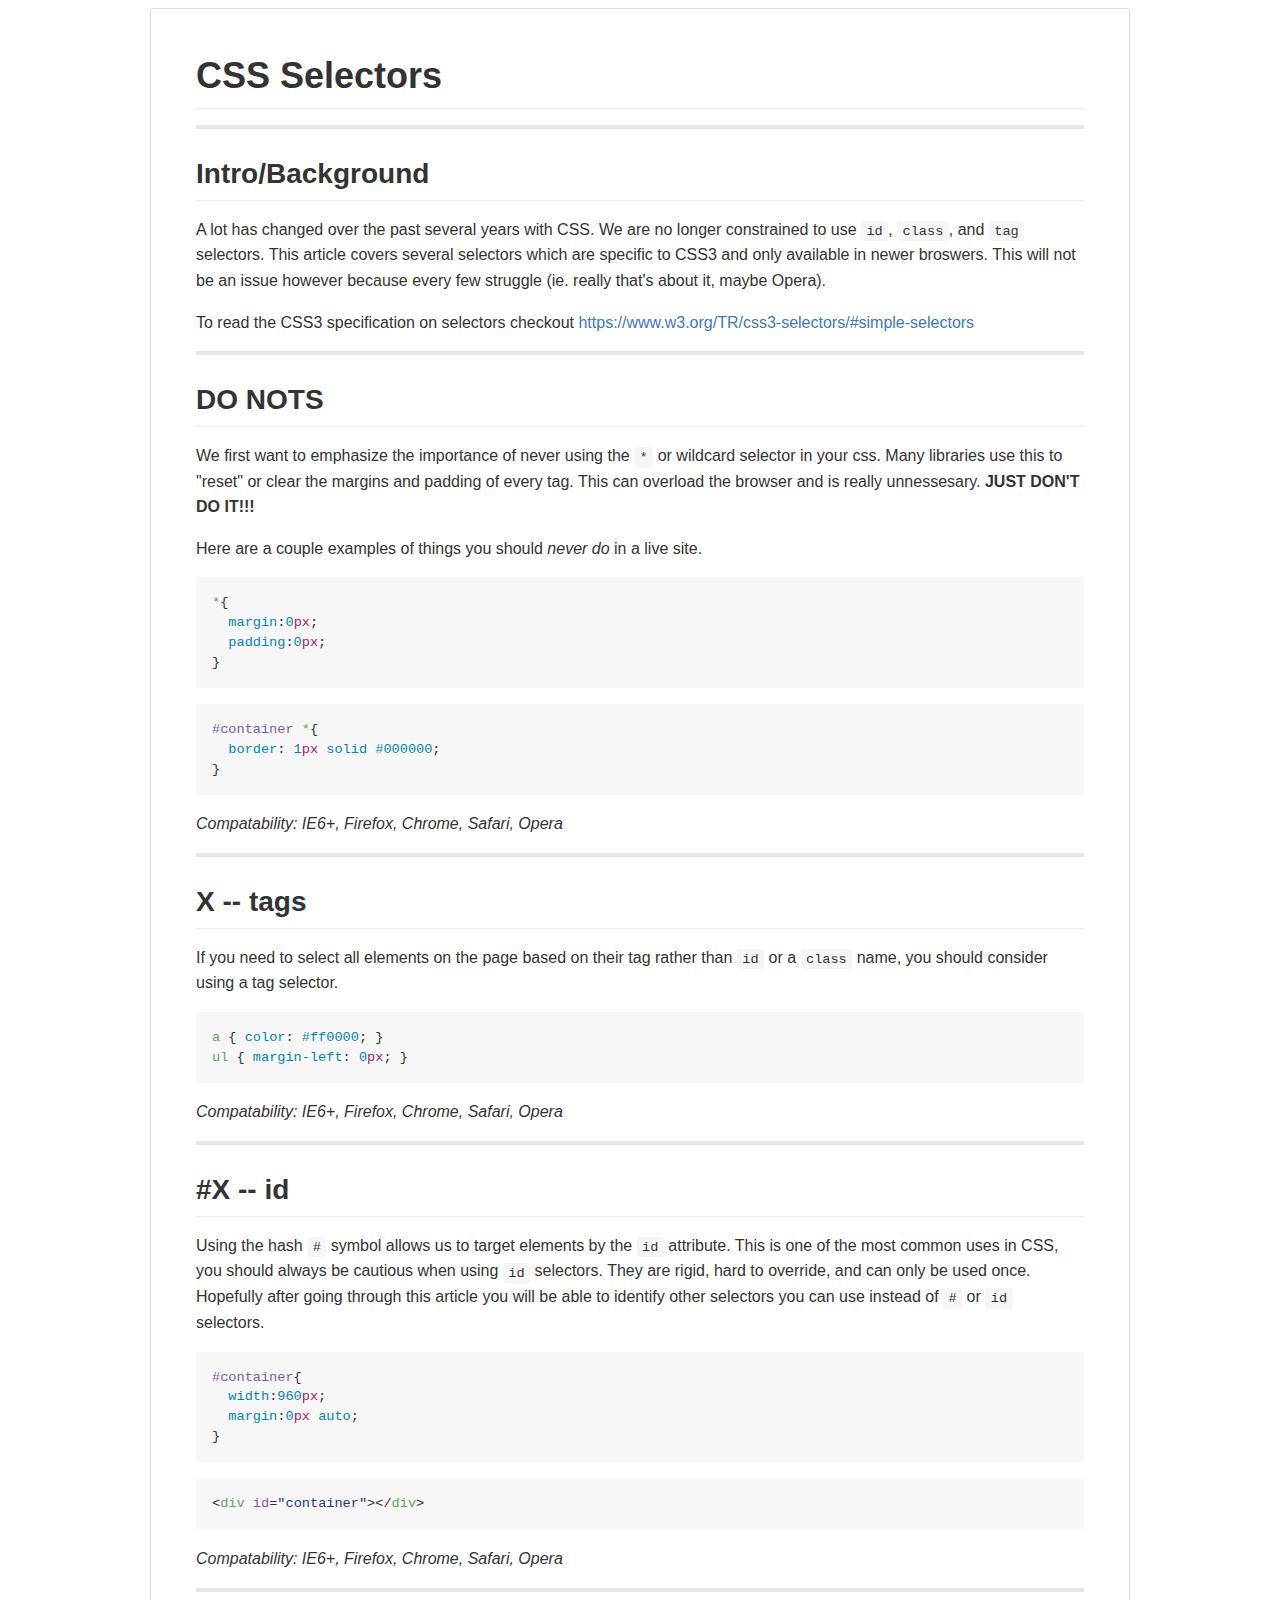
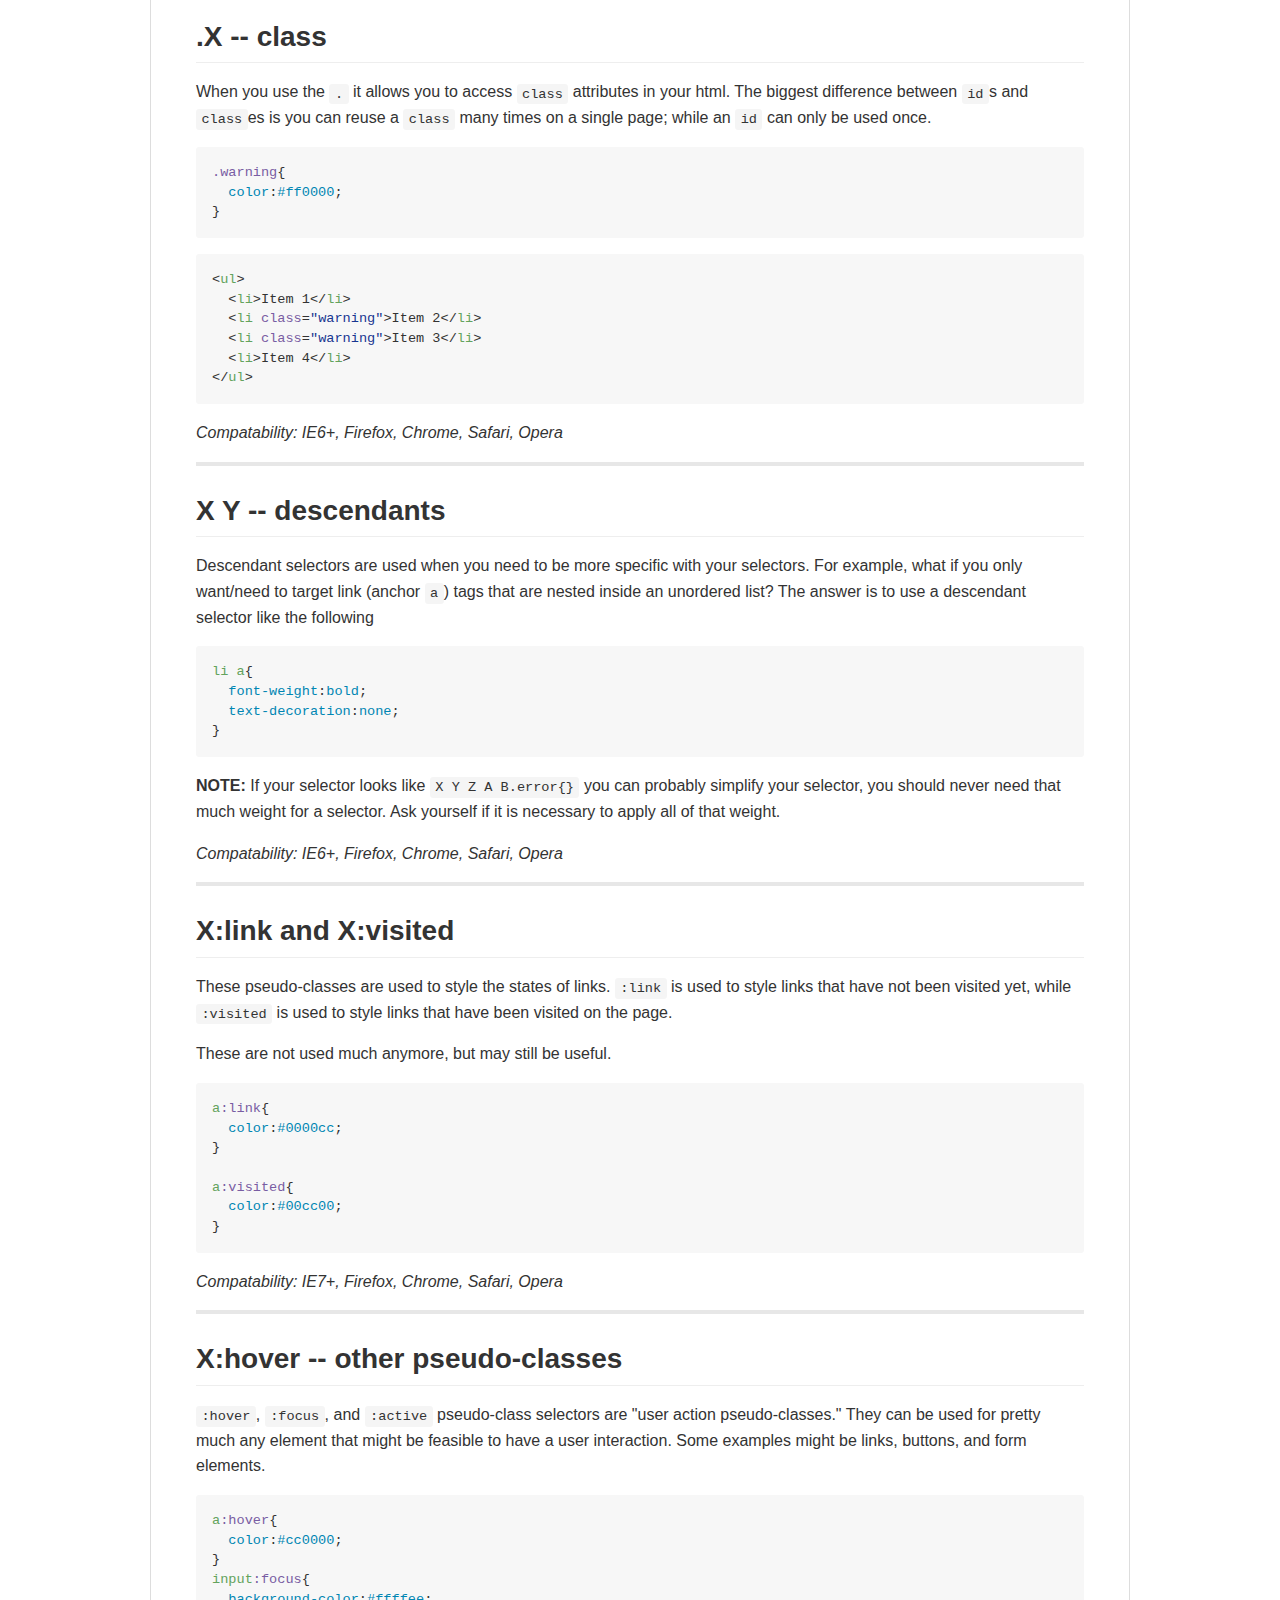
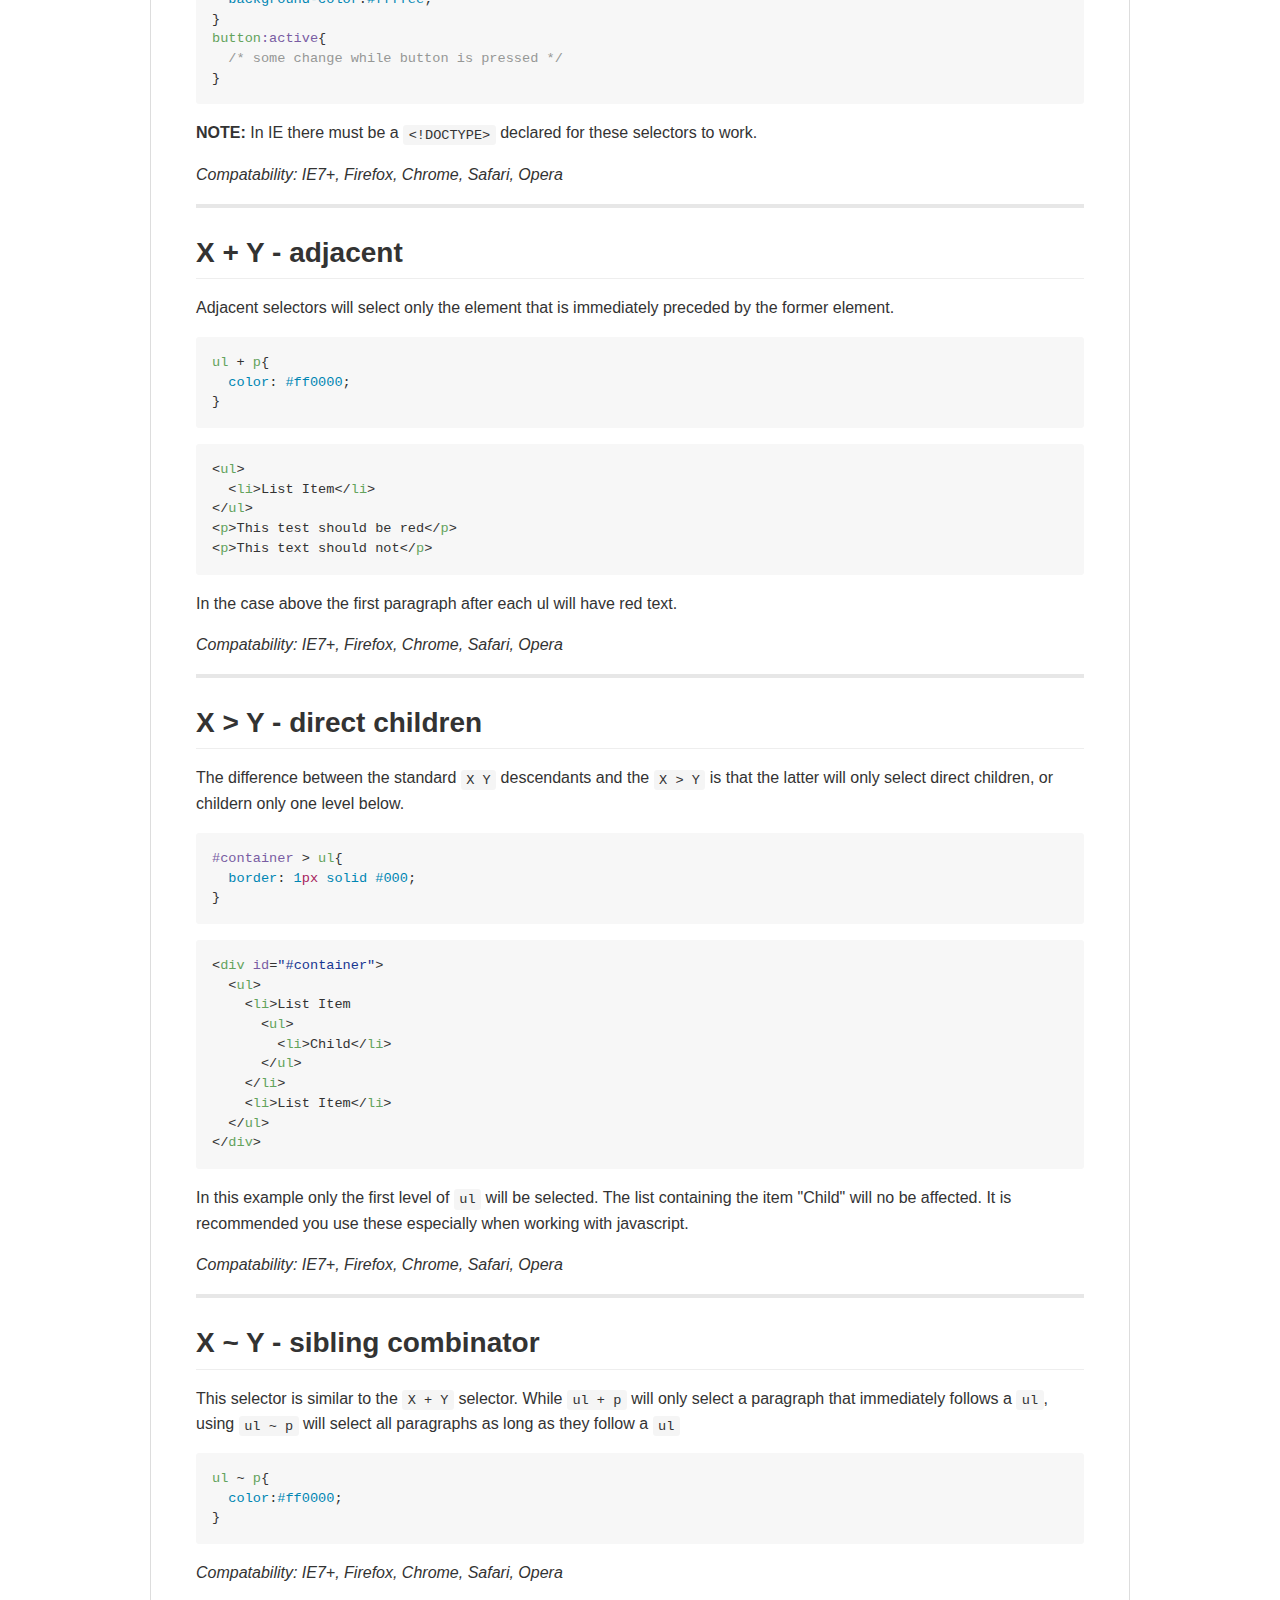
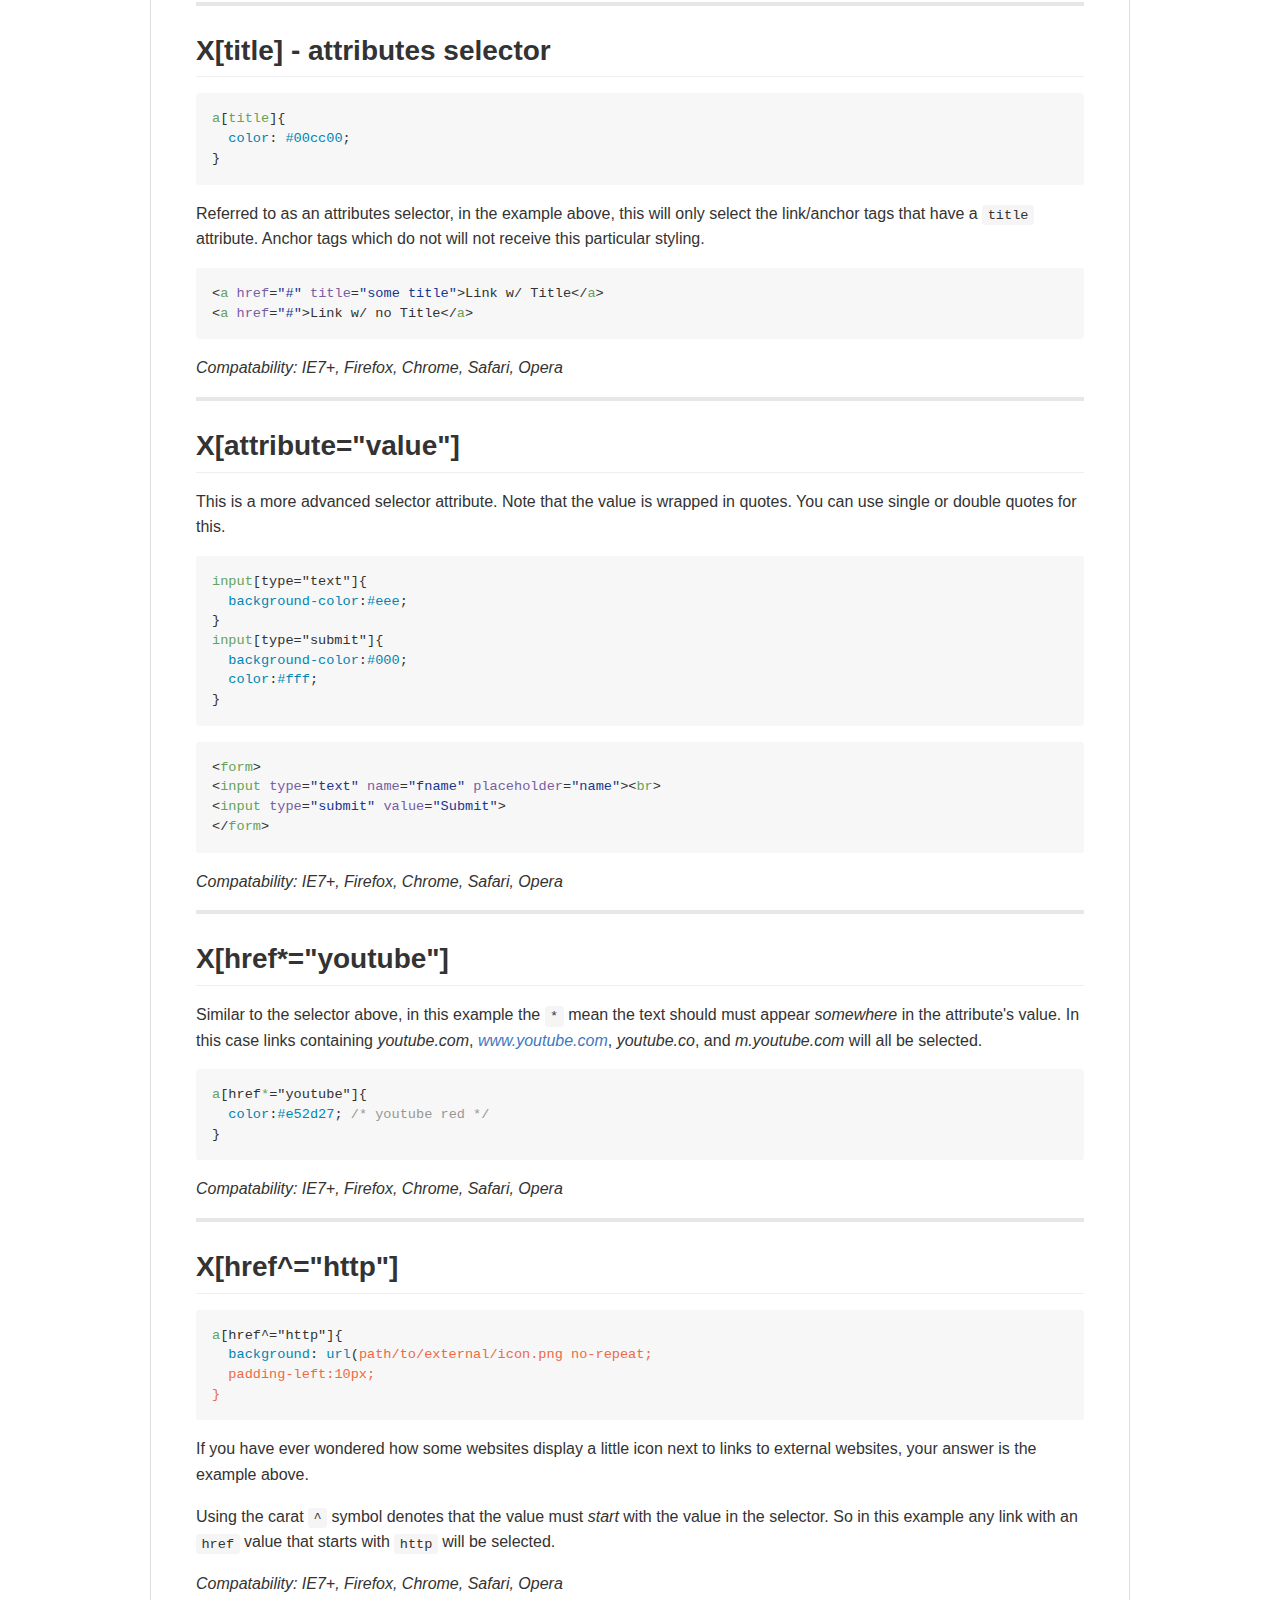
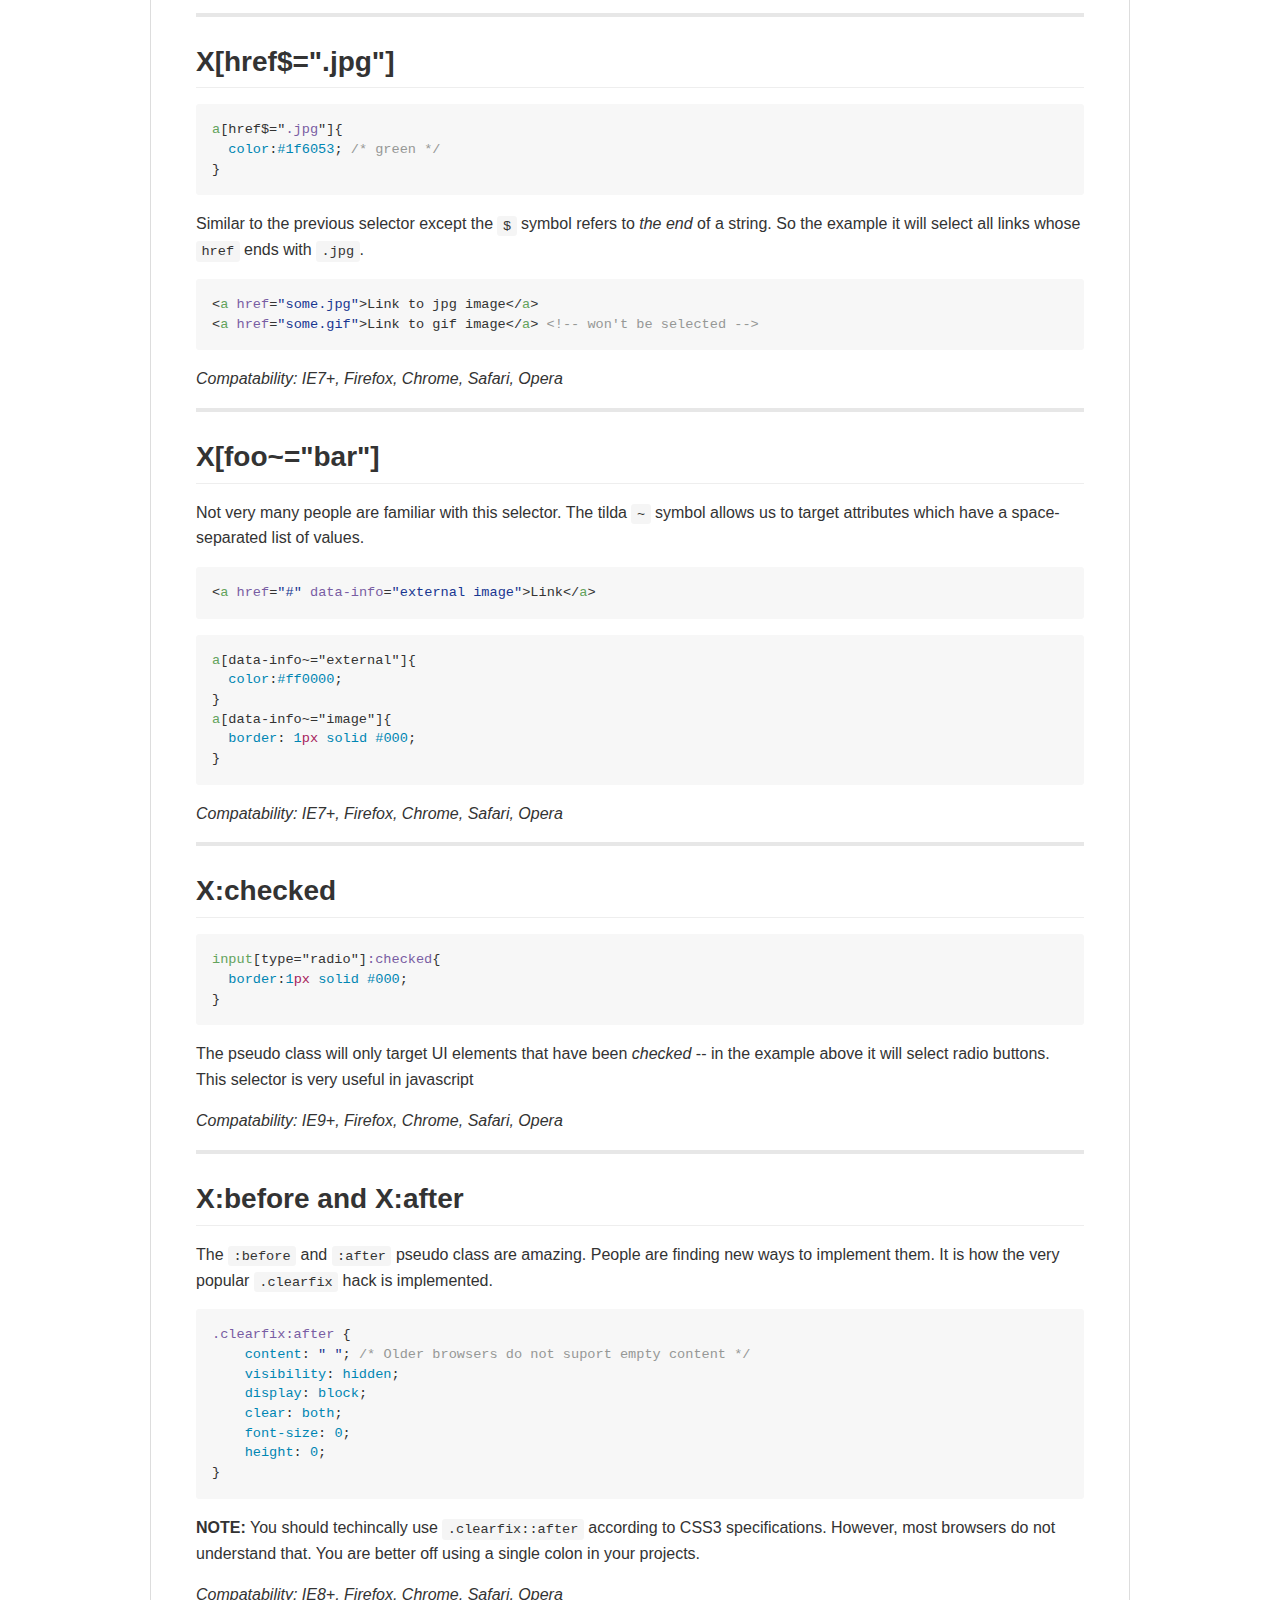
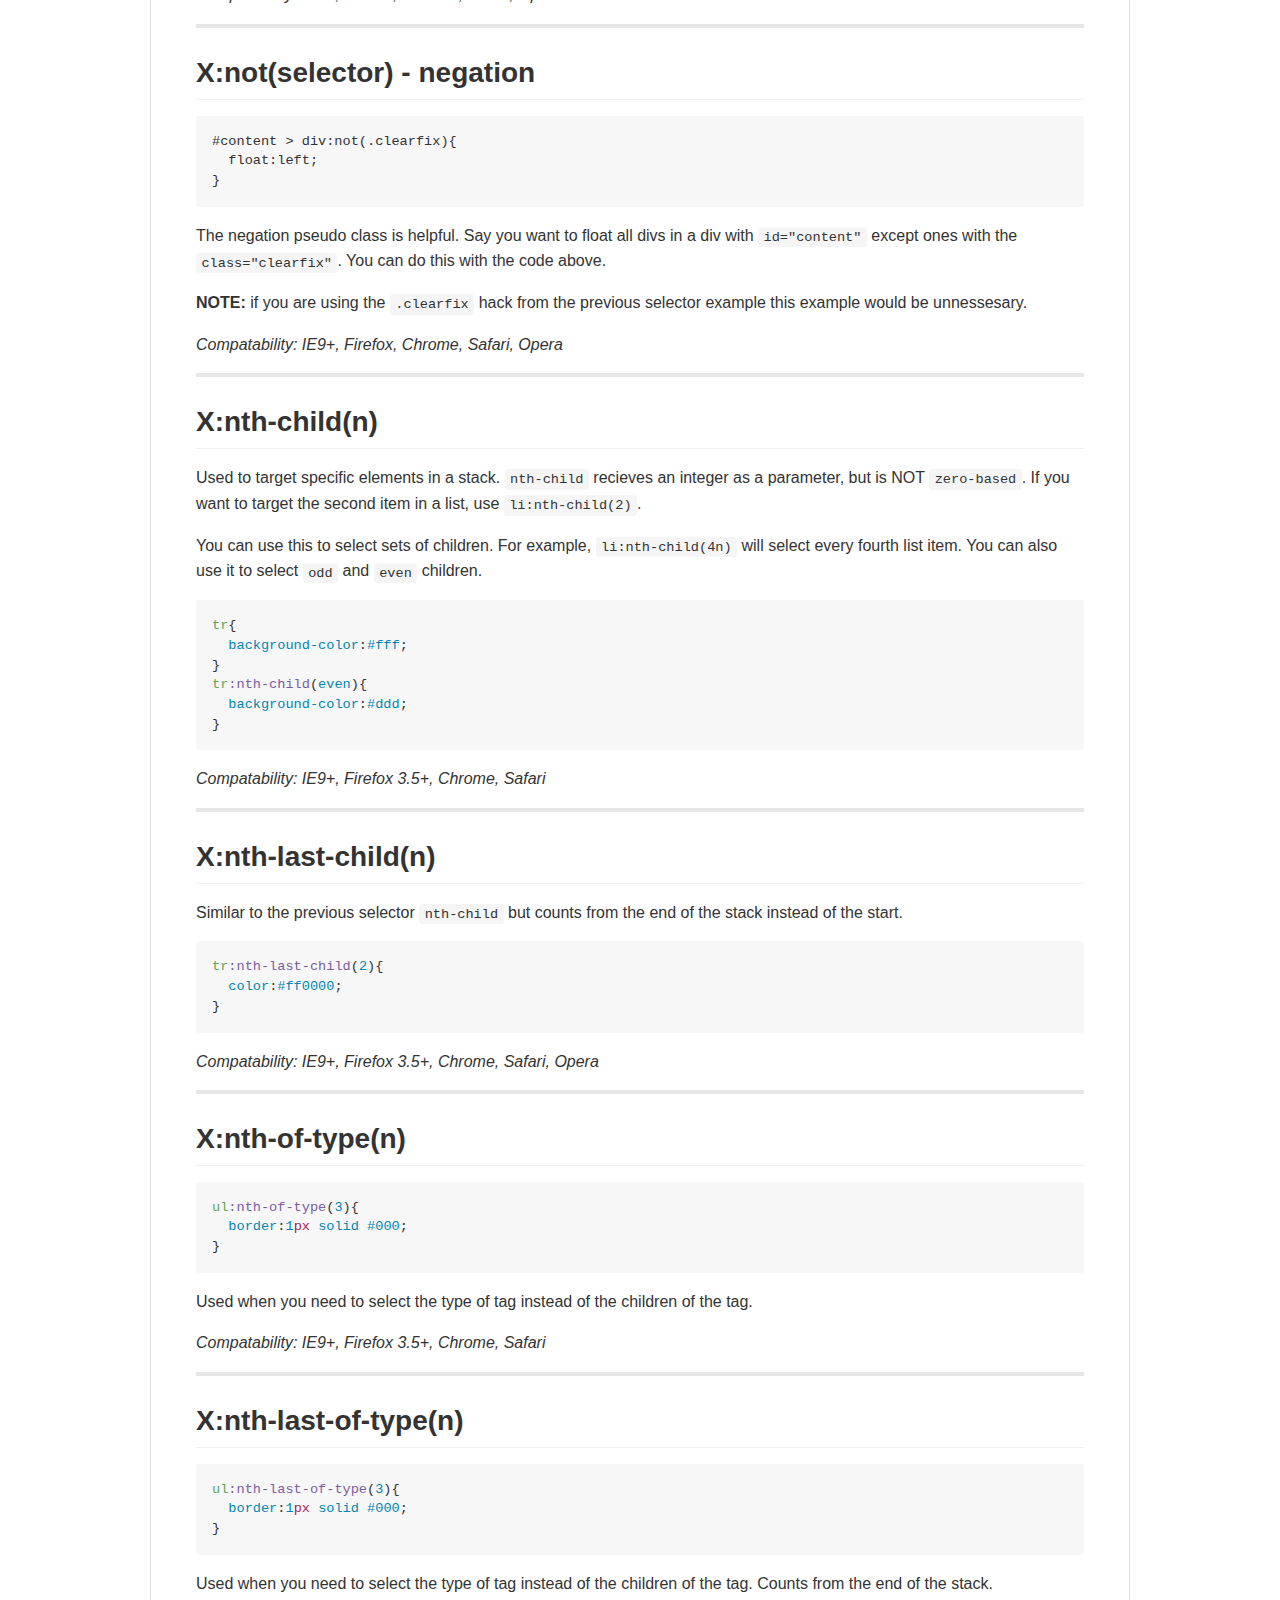
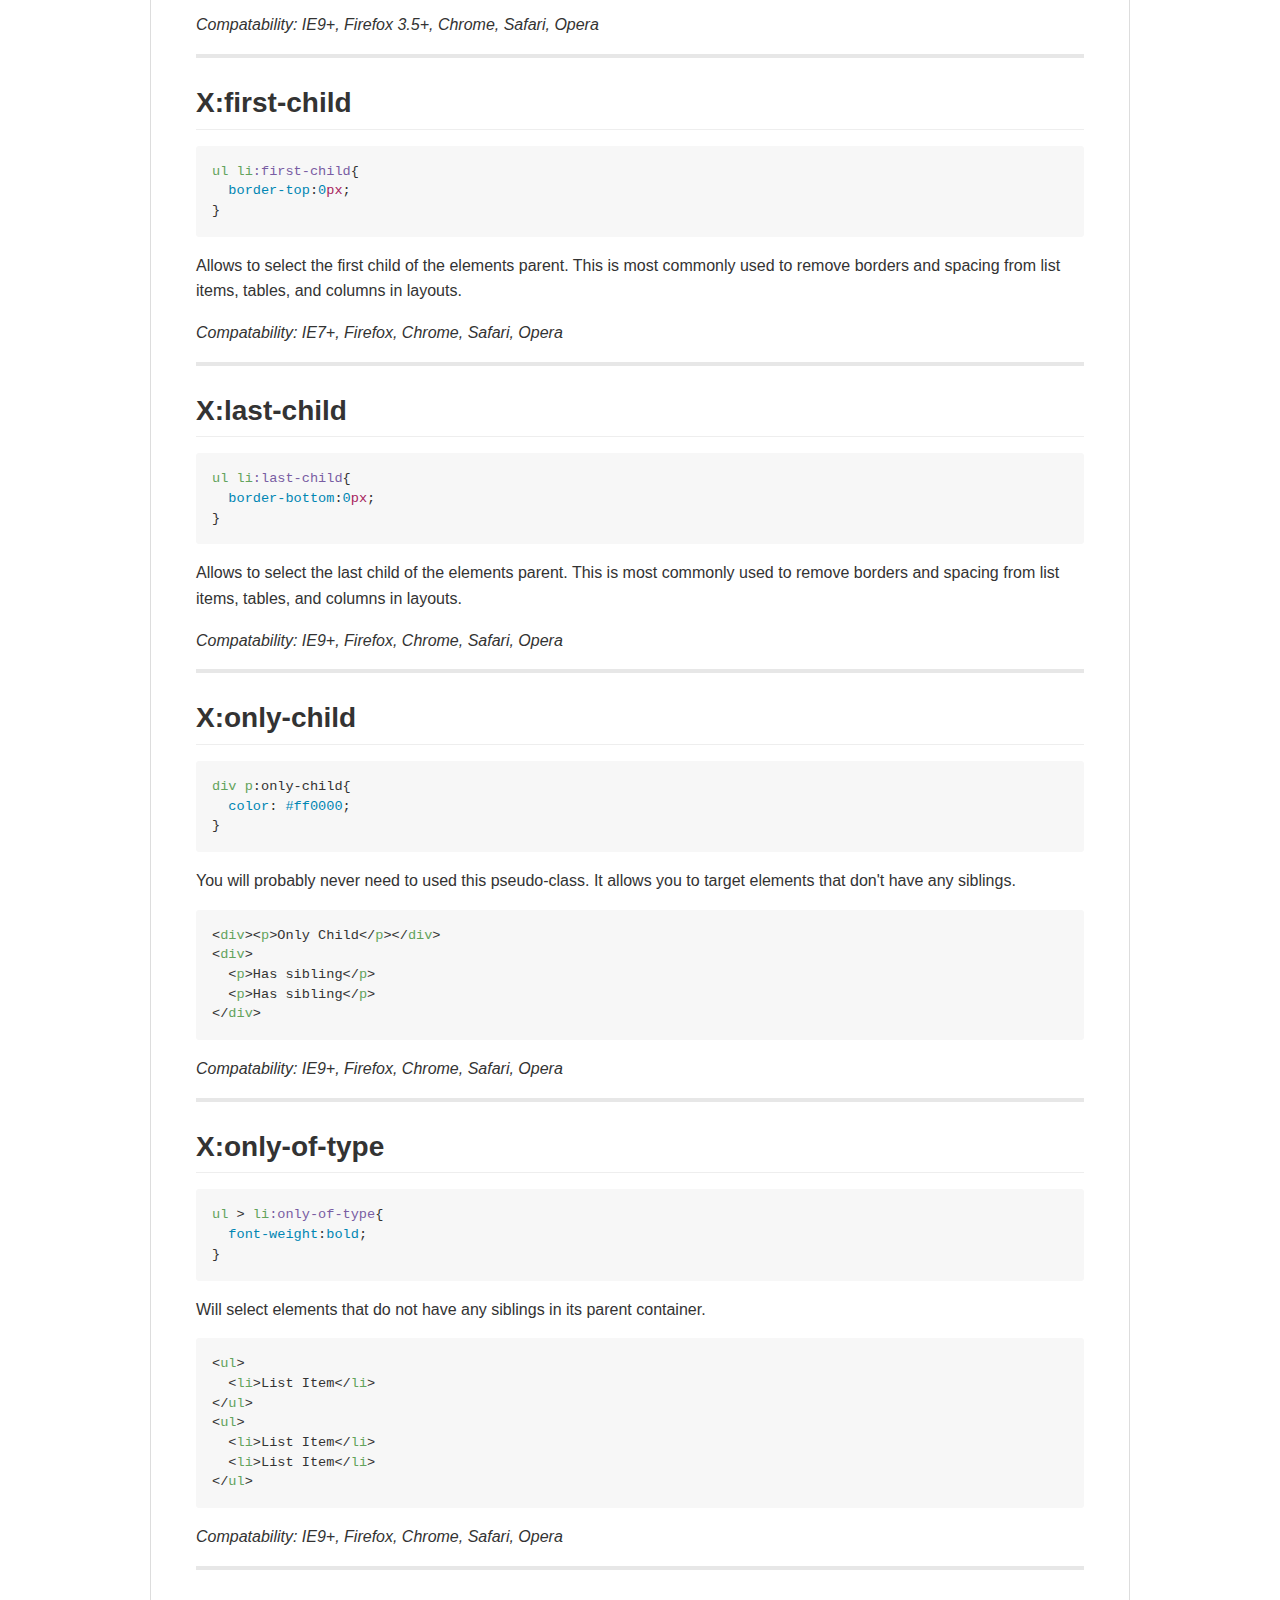
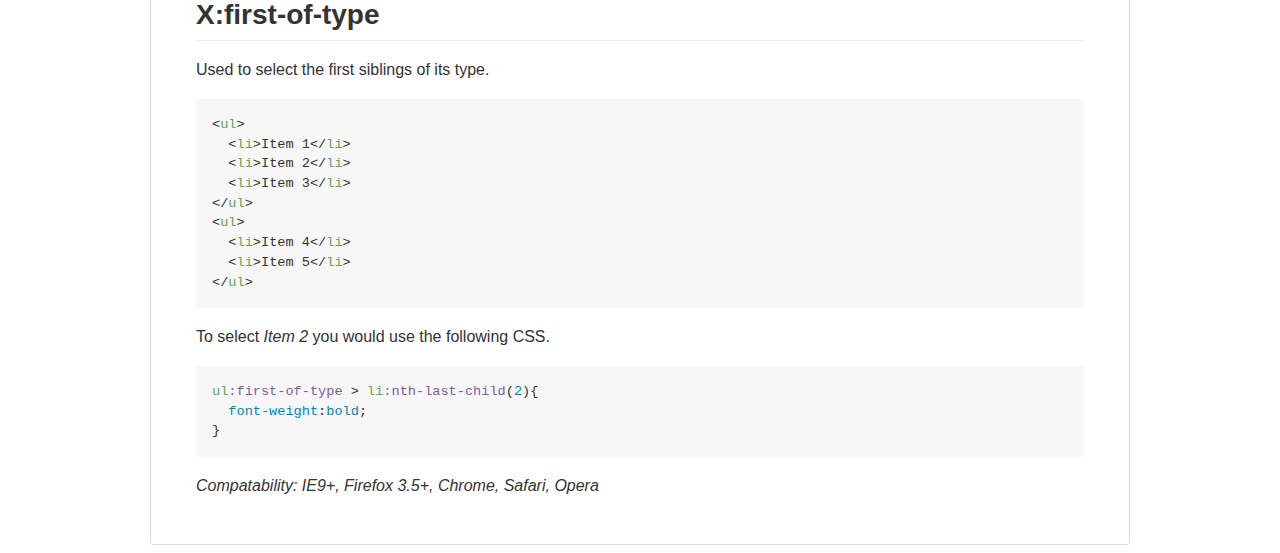
<file: web1400/css-selectors/index.html>
<!DOCTYPE html><html><head><meta charset="utf-8"><style>@font-face {
  font-family: octicons-anchor;
  src: url([data-uri]) format('woff');
}

* {
    box-sizing: border-box;
}

body {
    width: 980px;
    margin-right: auto;
    margin-left: auto;
}

body .markdown-body {
    padding: 45px;
    border: 1px solid #ddd;
    border-radius: 3px;
    word-wrap: break-word;
}

pre {
    font: 12px Consolas, "Liberation Mono", Menlo, Courier, monospace;
}

.markdown-body {
  -webkit-text-size-adjust: 100%;
  text-size-adjust: 100%;
  color: #333;
  font-family: "Helvetica Neue", Helvetica, "Segoe UI", Arial, freesans, sans-serif, "Apple Color Emoji", "Segoe UI Emoji", "Segoe UI Symbol";
  font-size: 16px;
  line-height: 1.6;
  word-wrap: break-word;
}

.markdown-body a {
  background-color: transparent;
}

.markdown-body a:active,
.markdown-body a:hover {
  outline: 0;
}

.markdown-body strong {
  font-weight: bold;
}

.markdown-body h1 {
  font-size: 2em;
  margin: 0.67em 0;
}

.markdown-body img {
  border: 0;
}

.markdown-body hr {
  box-sizing: content-box;
  height: 0;
}

.markdown-body pre {
  overflow: auto;
}

.markdown-body code,
.markdown-body kbd,
.markdown-body pre {
  font-family: monospace, monospace;
  font-size: 1em;
}

.markdown-body input {
  color: inherit;
  font: inherit;
  margin: 0;
}

.markdown-body html input[disabled] {
  cursor: default;
}

.markdown-body input {
  line-height: normal;
}

.markdown-body input[type="checkbox"] {
  box-sizing: border-box;
  padding: 0;
}

.markdown-body table {
  border-collapse: collapse;
  border-spacing: 0;
}

.markdown-body td,
.markdown-body th {
  padding: 0;
}

.markdown-body input {
  font: 13px / 1.4 Helvetica, arial, nimbussansl, liberationsans, freesans, clean, sans-serif, "Apple Color Emoji", "Segoe UI Emoji", "Segoe UI Symbol";
}

.markdown-body a {
  color: #4078c0;
  text-decoration: none;
}

.markdown-body a:hover,
.markdown-body a:active {
  text-decoration: underline;
}

.markdown-body hr {
  height: 0;
  margin: 15px 0;
  overflow: hidden;
  background: transparent;
  border: 0;
  border-bottom: 1px solid #ddd;
}

.markdown-body hr:before {
  display: table;
  content: "";
}

.markdown-body hr:after {
  display: table;
  clear: both;
  content: "";
}

.markdown-body h1,
.markdown-body h2,
.markdown-body h3,
.markdown-body h4,
.markdown-body h5,
.markdown-body h6 {
  margin-top: 15px;
  margin-bottom: 15px;
  line-height: 1.1;
}

.markdown-body h1 {
  font-size: 30px;
}

.markdown-body h2 {
  font-size: 21px;
}

.markdown-body h3 {
  font-size: 16px;
}

.markdown-body h4 {
  font-size: 14px;
}

.markdown-body h5 {
  font-size: 12px;
}

.markdown-body h6 {
  font-size: 11px;
}

.markdown-body blockquote {
  margin: 0;
}

.markdown-body ul,
.markdown-body ol {
  padding: 0;
  margin-top: 0;
  margin-bottom: 0;
}

.markdown-body ol ol,
.markdown-body ul ol {
  list-style-type: lower-roman;
}

.markdown-body ul ul ol,
.markdown-body ul ol ol,
.markdown-body ol ul ol,
.markdown-body ol ol ol {
  list-style-type: lower-alpha;
}

.markdown-body dd {
  margin-left: 0;
}

.markdown-body code {
  font-family: Consolas, "Liberation Mono", Menlo, Courier, monospace;
  font-size: 12px;
}

.markdown-body pre {
  margin-top: 0;
  margin-bottom: 0;
  font: 12px Consolas, "Liberation Mono", Menlo, Courier, monospace;
}

.markdown-body .select::-ms-expand {
  opacity: 0;
}

.markdown-body .octicon {
  font: normal normal normal 16px/1 octicons-anchor;
  display: inline-block;
  text-decoration: none;
  text-rendering: auto;
  -webkit-font-smoothing: antialiased;
  -moz-osx-font-smoothing: grayscale;
  -webkit-user-select: none;
  -moz-user-select: none;
  -ms-user-select: none;
  user-select: none;
}

.markdown-body .octicon-link:before {
  content: '\f05c';
}

.markdown-body:before {
  display: table;
  content: "";
}

.markdown-body:after {
  display: table;
  clear: both;
  content: "";
}

.markdown-body>*:first-child {
  margin-top: 0 !important;
}

.markdown-body>*:last-child {
  margin-bottom: 0 !important;
}

.markdown-body a:not([href]) {
  color: inherit;
  text-decoration: none;
}

.markdown-body .anchor {
  display: inline-block;
  padding-right: 2px;
  margin-left: -18px;
}

.markdown-body .anchor:focus {
  outline: none;
}

.markdown-body h1,
.markdown-body h2,
.markdown-body h3,
.markdown-body h4,
.markdown-body h5,
.markdown-body h6 {
  margin-top: 1em;
  margin-bottom: 16px;
  font-weight: bold;
  line-height: 1.4;
}

.markdown-body h1 .octicon-link,
.markdown-body h2 .octicon-link,
.markdown-body h3 .octicon-link,
.markdown-body h4 .octicon-link,
.markdown-body h5 .octicon-link,
.markdown-body h6 .octicon-link {
  color: #000;
  vertical-align: middle;
  visibility: hidden;
}

.markdown-body h1:hover .anchor,
.markdown-body h2:hover .anchor,
.markdown-body h3:hover .anchor,
.markdown-body h4:hover .anchor,
.markdown-body h5:hover .anchor,
.markdown-body h6:hover .anchor {
  text-decoration: none;
}

.markdown-body h1:hover .anchor .octicon-link,
.markdown-body h2:hover .anchor .octicon-link,
.markdown-body h3:hover .anchor .octicon-link,
.markdown-body h4:hover .anchor .octicon-link,
.markdown-body h5:hover .anchor .octicon-link,
.markdown-body h6:hover .anchor .octicon-link {
  visibility: visible;
}

.markdown-body h1 {
  padding-bottom: 0.3em;
  font-size: 2.25em;
  line-height: 1.2;
  border-bottom: 1px solid #eee;
}

.markdown-body h1 .anchor {
  line-height: 1;
}

.markdown-body h2 {
  padding-bottom: 0.3em;
  font-size: 1.75em;
  line-height: 1.225;
  border-bottom: 1px solid #eee;
}

.markdown-body h2 .anchor {
  line-height: 1;
}

.markdown-body h3 {
  font-size: 1.5em;
  line-height: 1.43;
}

.markdown-body h3 .anchor {
  line-height: 1.2;
}

.markdown-body h4 {
  font-size: 1.25em;
}

.markdown-body h4 .anchor {
  line-height: 1.2;
}

.markdown-body h5 {
  font-size: 1em;
}

.markdown-body h5 .anchor {
  line-height: 1.1;
}

.markdown-body h6 {
  font-size: 1em;
  color: #777;
}

.markdown-body h6 .anchor {
  line-height: 1.1;
}

.markdown-body p,
.markdown-body blockquote,
.markdown-body ul,
.markdown-body ol,
.markdown-body dl,
.markdown-body table,
.markdown-body pre {
  margin-top: 0;
  margin-bottom: 16px;
}

.markdown-body hr {
  height: 4px;
  padding: 0;
  margin: 16px 0;
  background-color: #e7e7e7;
  border: 0 none;
}

.markdown-body ul,
.markdown-body ol {
  padding-left: 2em;
}

.markdown-body ul ul,
.markdown-body ul ol,
.markdown-body ol ol,
.markdown-body ol ul {
  margin-top: 0;
  margin-bottom: 0;
}

.markdown-body li>p {
  margin-top: 16px;
}

.markdown-body dl {
  padding: 0;
}

.markdown-body dl dt {
  padding: 0;
  margin-top: 16px;
  font-size: 1em;
  font-style: italic;
  font-weight: bold;
}

.markdown-body dl dd {
  padding: 0 16px;
  margin-bottom: 16px;
}

.markdown-body blockquote {
  padding: 0 15px;
  color: #777;
  border-left: 4px solid #ddd;
}

.markdown-body blockquote>:first-child {
  margin-top: 0;
}

.markdown-body blockquote>:last-child {
  margin-bottom: 0;
}

.markdown-body table {
  display: block;
  width: 100%;
  overflow: auto;
  word-break: normal;
  word-break: keep-all;
}

.markdown-body table th {
  font-weight: bold;
}

.markdown-body table th,
.markdown-body table td {
  padding: 6px 13px;
  border: 1px solid #ddd;
}

.markdown-body table tr {
  background-color: #fff;
  border-top: 1px solid #ccc;
}

.markdown-body table tr:nth-child(2n) {
  background-color: #f8f8f8;
}

.markdown-body img {
  max-width: 100%;
  box-sizing: content-box;
  background-color: #fff;
}

.markdown-body code {
  padding: 0;
  padding-top: 0.2em;
  padding-bottom: 0.2em;
  margin: 0;
  font-size: 85%;
  background-color: rgba(0,0,0,0.04);
  border-radius: 3px;
}

.markdown-body code:before,
.markdown-body code:after {
  letter-spacing: -0.2em;
  content: "\00a0";
}

.markdown-body pre>code {
  padding: 0;
  margin: 0;
  font-size: 100%;
  word-break: normal;
  white-space: pre;
  background: transparent;
  border: 0;
}

.markdown-body .highlight {
  margin-bottom: 16px;
}

.markdown-body .highlight pre,
.markdown-body pre {
  padding: 16px;
  overflow: auto;
  font-size: 85%;
  line-height: 1.45;
  background-color: #f7f7f7;
  border-radius: 3px;
}

.markdown-body .highlight pre {
  margin-bottom: 0;
  word-break: normal;
}

.markdown-body pre {
  word-wrap: normal;
}

.markdown-body pre code {
  display: inline;
  max-width: initial;
  padding: 0;
  margin: 0;
  overflow: initial;
  line-height: inherit;
  word-wrap: normal;
  background-color: transparent;
  border: 0;
}

.markdown-body pre code:before,
.markdown-body pre code:after {
  content: normal;
}

.markdown-body kbd {
  display: inline-block;
  padding: 3px 5px;
  font-size: 11px;
  line-height: 10px;
  color: #555;
  vertical-align: middle;
  background-color: #fcfcfc;
  border: solid 1px #ccc;
  border-bottom-color: #bbb;
  border-radius: 3px;
  box-shadow: inset 0 -1px 0 #bbb;
}

.markdown-body .pl-c {
  color: #969896;
}

.markdown-body .pl-c1,
.markdown-body .pl-s .pl-v {
  color: #0086b3;
}

.markdown-body .pl-e,
.markdown-body .pl-en {
  color: #795da3;
}

.markdown-body .pl-s .pl-s1,
.markdown-body .pl-smi {
  color: #333;
}

.markdown-body .pl-ent {
  color: #63a35c;
}

.markdown-body .pl-k {
  color: #a71d5d;
}

.markdown-body .pl-pds,
.markdown-body .pl-s,
.markdown-body .pl-s .pl-pse .pl-s1,
.markdown-body .pl-sr,
.markdown-body .pl-sr .pl-cce,
.markdown-body .pl-sr .pl-sra,
.markdown-body .pl-sr .pl-sre {
  color: #183691;
}

.markdown-body .pl-v {
  color: #ed6a43;
}

.markdown-body .pl-id {
  color: #b52a1d;
}

.markdown-body .pl-ii {
  background-color: #b52a1d;
  color: #f8f8f8;
}

.markdown-body .pl-sr .pl-cce {
  color: #63a35c;
  font-weight: bold;
}

.markdown-body .pl-ml {
  color: #693a17;
}

.markdown-body .pl-mh,
.markdown-body .pl-mh .pl-en,
.markdown-body .pl-ms {
  color: #1d3e81;
  font-weight: bold;
}

.markdown-body .pl-mq {
  color: #008080;
}

.markdown-body .pl-mi {
  color: #333;
  font-style: italic;
}

.markdown-body .pl-mb {
  color: #333;
  font-weight: bold;
}

.markdown-body .pl-md {
  background-color: #ffecec;
  color: #bd2c00;
}

.markdown-body .pl-mi1 {
  background-color: #eaffea;
  color: #55a532;
}

.markdown-body .pl-mdr {
  color: #795da3;
  font-weight: bold;
}

.markdown-body .pl-mo {
  color: #1d3e81;
}

.markdown-body kbd {
  display: inline-block;
  padding: 3px 5px;
  font: 11px Consolas, "Liberation Mono", Menlo, Courier, monospace;
  line-height: 10px;
  color: #555;
  vertical-align: middle;
  background-color: #fcfcfc;
  border: solid 1px #ccc;
  border-bottom-color: #bbb;
  border-radius: 3px;
  box-shadow: inset 0 -1px 0 #bbb;
}

.markdown-body .plan-price-unit {
  color: #767676;
  font-weight: normal;
}

.markdown-body .task-list-item {
  list-style-type: none;
}

.markdown-body .task-list-item+.task-list-item {
  margin-top: 3px;
}

.markdown-body .task-list-item input {
  margin: 0 0.35em 0.25em -1.6em;
  vertical-align: middle;
}

.markdown-body .plan-choice {
  padding: 15px;
  padding-left: 40px;
  display: block;
  border: 1px solid #e0e0e0;
  position: relative;
  font-weight: normal;
  background-color: #fafafa;
}

.markdown-body .plan-choice.open {
  background-color: #fff;
}

.markdown-body .plan-choice.open .plan-choice-seat-breakdown {
  display: block;
}

.markdown-body .plan-choice-free {
  border-radius: 3px 3px 0 0;
}

.markdown-body .plan-choice-paid {
  border-radius: 0 0 3px 3px;
  border-top: 0;
  margin-bottom: 20px;
}

.markdown-body .plan-choice-radio {
  position: absolute;
  left: 15px;
  top: 18px;
}

.markdown-body .plan-choice-exp {
  color: #999;
  font-size: 12px;
  margin-top: 5px;
}

.markdown-body .plan-choice-seat-breakdown {
  margin-top: 10px;
  display: none;
}

.markdown-body :checked+.radio-label {
  z-index: 1;
  position: relative;
  border-color: #4078c0;
}
</style><title>index</title></head><body><article class="markdown-body"><h1 id="css-selectors">
<a id="user-content-css-selectors" class="anchor" href="#css-selectors" aria-hidden="true"><span aria-hidden="true" class="octicon octicon-link"></span></a>CSS Selectors</h1>

<hr>

<h2 id="introbackground">
<a id="user-content-introbackground" class="anchor" href="#introbackground" aria-hidden="true"><span aria-hidden="true" class="octicon octicon-link"></span></a>Intro/Background</h2>

<p>A lot has changed over the past several years with CSS.  We are no longer constrained to use <code>id</code>, <code>class</code>, and <code>tag</code> selectors.  This article covers several selectors which are specific to CSS3 and only available in newer broswers. This will not be an issue however because every few struggle (ie. really that's about it, maybe Opera).</p>

<p>To read the CSS3 specification on selectors checkout <a href="https://www.w3.org/TR/css3-selectors/#simple-selectors">https://www.w3.org/TR/css3-selectors/#simple-selectors</a></p>

<hr>

<h2 id="do-nots">
<a id="user-content-do-nots" class="anchor" href="#do-nots" aria-hidden="true"><span aria-hidden="true" class="octicon octicon-link"></span></a>DO NOTS</h2>

<p>We first want to emphasize the importance of never using the <code>*</code> or wildcard selector in your css.  Many libraries use this to "reset" or clear the margins and padding of every tag.  This can overload the browser and is really unnessesary.  <strong>JUST DON'T DO IT!!!</strong></p>

<p>Here are a couple examples of things you should <em>never do</em> in a live site.</p>

<div class="highlight highlight-source-css"><pre><span class="pl-ent">*</span>{
  <span class="pl-c1"><span class="pl-c1">margin</span></span>:<span class="pl-c1">0<span class="pl-k">px</span></span>;
  <span class="pl-c1"><span class="pl-c1">padding</span></span>:<span class="pl-c1">0<span class="pl-k">px</span></span>;
}</pre></div>

<div class="highlight highlight-source-css"><pre><span class="pl-e">#container</span> <span class="pl-ent">*</span>{
  <span class="pl-c1"><span class="pl-c1">border</span></span>: <span class="pl-c1">1<span class="pl-k">px</span></span> <span class="pl-c1">solid</span> <span class="pl-c1">#000000</span>;
}</pre></div>

<p><em>Compatability: IE6+, Firefox, Chrome, Safari, Opera</em></p>

<hr>

<h2 id="x----tags">
<a id="user-content-x----tags" class="anchor" href="#x----tags" aria-hidden="true"><span aria-hidden="true" class="octicon octicon-link"></span></a>X -- tags</h2>

<p>If you need to select all elements on the page based on their tag rather than <code>id</code> or a <code>class</code> name, you should consider using a tag selector.</p>

<div class="highlight highlight-source-css"><pre><span class="pl-ent">a</span> { <span class="pl-c1"><span class="pl-c1">color</span></span>: <span class="pl-c1">#ff0000</span>; }
<span class="pl-ent">ul</span> { <span class="pl-c1"><span class="pl-c1">margin-left</span></span>: <span class="pl-c1">0<span class="pl-k">px</span></span>; }</pre></div>

<p><em>Compatability: IE6+, Firefox, Chrome, Safari, Opera</em></p>

<hr>

<h2 id="x----id">
<a id="user-content-x----id" class="anchor" href="#x----id" aria-hidden="true"><span aria-hidden="true" class="octicon octicon-link"></span></a>#X -- id</h2>

<p>Using the hash <code>#</code> symbol allows us to target elements by the <code>id</code> attribute. This is one of the most common uses in CSS, you should always be cautious when using <code>id</code> selectors. They are rigid, hard to override, and can only be used once.  Hopefully after going through this article you will be able to identify other selectors you can use instead of <code>#</code> or <code>id</code> selectors.</p>

<div class="highlight highlight-source-css"><pre><span class="pl-e">#container</span>{
  <span class="pl-c1"><span class="pl-c1">width</span></span>:<span class="pl-c1">960<span class="pl-k">px</span></span>;
  <span class="pl-c1"><span class="pl-c1">margin</span></span>:<span class="pl-c1">0<span class="pl-k">px</span></span> <span class="pl-c1">auto</span>;  
}</pre></div>

<div class="highlight highlight-text-html-basic"><pre>&lt;<span class="pl-ent">div</span> <span class="pl-e">id</span>=<span class="pl-s"><span class="pl-pds">"</span>container<span class="pl-pds">"</span></span>&gt;&lt;/<span class="pl-ent">div</span>&gt;</pre></div>

<p><em>Compatability: IE6+, Firefox, Chrome, Safari, Opera</em></p>

<hr>

<h2 id="x----class">
<a id="user-content-x----class" class="anchor" href="#x----class" aria-hidden="true"><span aria-hidden="true" class="octicon octicon-link"></span></a>.X -- class</h2>

<p>When you use the <code>.</code> it allows you to access <code>class</code> attributes in your html. The biggest difference between <code>id</code>s and <code>class</code>es is you can reuse a <code>class</code> many times on a single page; while an <code>id</code> can only be used once.</p>

<div class="highlight highlight-source-css"><pre><span class="pl-e">.warning</span>{
  <span class="pl-c1"><span class="pl-c1">color</span></span>:<span class="pl-c1">#ff0000</span>;
}</pre></div>

<div class="highlight highlight-text-html-basic"><pre>&lt;<span class="pl-ent">ul</span>&gt;
  &lt;<span class="pl-ent">li</span>&gt;Item 1&lt;/<span class="pl-ent">li</span>&gt;
  &lt;<span class="pl-ent">li</span> <span class="pl-e">class</span>=<span class="pl-s"><span class="pl-pds">"</span>warning<span class="pl-pds">"</span></span>&gt;Item 2&lt;/<span class="pl-ent">li</span>&gt;
  &lt;<span class="pl-ent">li</span> <span class="pl-e">class</span>=<span class="pl-s"><span class="pl-pds">"</span>warning<span class="pl-pds">"</span></span>&gt;Item 3&lt;/<span class="pl-ent">li</span>&gt;
  &lt;<span class="pl-ent">li</span>&gt;Item 4&lt;/<span class="pl-ent">li</span>&gt;
&lt;/<span class="pl-ent">ul</span>&gt;</pre></div>

<p><em>Compatability: IE6+, Firefox, Chrome, Safari, Opera</em></p>

<hr>

<h2 id="x-y----descendants">
<a id="user-content-x-y----descendants" class="anchor" href="#x-y----descendants" aria-hidden="true"><span aria-hidden="true" class="octicon octicon-link"></span></a>X Y -- descendants</h2>

<p>Descendant selectors are used when you need to be more specific with your selectors. For example, what if you only want/need to target link (anchor <code>a</code>) tags that are nested inside an unordered list? The answer is to use a descendant selector like the following</p>

<div class="highlight highlight-source-css"><pre><span class="pl-ent">li</span> <span class="pl-ent">a</span>{
  <span class="pl-c1"><span class="pl-c1">font-weight</span></span>:<span class="pl-c1">bold</span>;
  <span class="pl-c1"><span class="pl-c1">text-decoration</span></span>:<span class="pl-c1">none</span>;
}</pre></div>

<p><strong>NOTE:</strong> If your selector looks like <code>X Y Z A B.error{}</code> you can probably simplify your selector, you should never need that much weight for a selector. Ask yourself if it is necessary to apply all of that weight.</p>

<p><em>Compatability: IE6+, Firefox, Chrome, Safari, Opera</em></p>

<hr>

<h2 id="xlink-and-xvisited">
<a id="user-content-xlink-and-xvisited" class="anchor" href="#xlink-and-xvisited" aria-hidden="true"><span aria-hidden="true" class="octicon octicon-link"></span></a>X:link and X:visited</h2>

<p>These pseudo-classes are used to style the states of links. <code>:link</code> is used to style links that have not been visited yet, while <code>:visited</code> is used to style links that have been visited on the page.</p>

<p>These are not used much anymore, but may still be useful.</p>

<div class="highlight highlight-source-css"><pre><span class="pl-ent">a</span><span class="pl-e">:link</span>{
  <span class="pl-c1"><span class="pl-c1">color</span></span>:<span class="pl-c1">#0000cc</span>;
}

<span class="pl-ent">a</span><span class="pl-e">:visited</span>{
  <span class="pl-c1"><span class="pl-c1">color</span></span>:<span class="pl-c1">#00cc00</span>;
}</pre></div>

<p><em>Compatability: IE7+, Firefox, Chrome, Safari, Opera</em></p>

<hr>

<h2 id="xhover----other-pseudo-classes">
<a id="user-content-xhover----other-pseudo-classes" class="anchor" href="#xhover----other-pseudo-classes" aria-hidden="true"><span aria-hidden="true" class="octicon octicon-link"></span></a>X:hover -- other pseudo-classes</h2>

<p><code>:hover</code>, <code>:focus</code>, and <code>:active</code> pseudo-class selectors are "user action pseudo-classes." They can be used for pretty much any element that might be feasible to have a user interaction.  Some examples might be links, buttons, and form elements.</p>

<div class="highlight highlight-source-css"><pre><span class="pl-ent">a</span><span class="pl-e">:hover</span>{
  <span class="pl-c1"><span class="pl-c1">color</span></span>:<span class="pl-c1">#cc0000</span>;
}
<span class="pl-ent">input</span><span class="pl-e">:focus</span>{
  <span class="pl-c1"><span class="pl-c1">background-color</span></span>:<span class="pl-c1">#ffffee</span>;
}
<span class="pl-ent">button</span><span class="pl-e">:active</span>{
  <span class="pl-c">/* some change while button is pressed */</span>
}</pre></div>

<p><strong>NOTE:</strong> In IE there must be a <code>&lt;!DOCTYPE&gt;</code> declared for these selectors to work.</p>

<p><em>Compatability: IE7+, Firefox, Chrome, Safari, Opera</em></p>

<hr>

<h2 id="x--y---adjacent">
<a id="user-content-x--y---adjacent" class="anchor" href="#x--y---adjacent" aria-hidden="true"><span aria-hidden="true" class="octicon octicon-link"></span></a>X + Y - adjacent</h2>

<p>Adjacent selectors will select only the element that is immediately preceded by the former element.</p>

<div class="highlight highlight-source-css"><pre><span class="pl-ent">ul</span> + <span class="pl-ent">p</span>{
  <span class="pl-c1"><span class="pl-c1">color</span></span>: <span class="pl-c1">#ff0000</span>;
}</pre></div>

<div class="highlight highlight-text-html-basic"><pre>&lt;<span class="pl-ent">ul</span>&gt;
  &lt;<span class="pl-ent">li</span>&gt;List Item&lt;/<span class="pl-ent">li</span>&gt;
&lt;/<span class="pl-ent">ul</span>&gt;
&lt;<span class="pl-ent">p</span>&gt;This test should be red&lt;/<span class="pl-ent">p</span>&gt;
&lt;<span class="pl-ent">p</span>&gt;This text should not&lt;/<span class="pl-ent">p</span>&gt;</pre></div>

<p>In the case above the first paragraph after each ul will have red text.</p>

<p><em>Compatability: IE7+, Firefox, Chrome, Safari, Opera</em></p>

<hr>

<h2 id="x-gt-y---direct-children">
<a id="user-content-x--y---direct-children" class="anchor" href="#x--y---direct-children" aria-hidden="true"><span aria-hidden="true" class="octicon octicon-link"></span></a>X &gt; Y - direct children</h2>

<p>The difference between the standard <code>X Y</code> descendants and the <code>X &gt; Y</code> is that the latter will only select direct children, or childern only one level below.</p>

<div class="highlight highlight-source-css"><pre><span class="pl-e">#container</span> &gt; <span class="pl-ent">ul</span>{
  <span class="pl-c1"><span class="pl-c1">border</span></span>: <span class="pl-c1">1<span class="pl-k">px</span></span> <span class="pl-c1">solid</span> <span class="pl-c1">#000</span>;
}</pre></div>

<div class="highlight highlight-text-html-basic"><pre>&lt;<span class="pl-ent">div</span> <span class="pl-e">id</span>=<span class="pl-s"><span class="pl-pds">"</span>#container<span class="pl-pds">"</span></span>&gt;
  &lt;<span class="pl-ent">ul</span>&gt;
    &lt;<span class="pl-ent">li</span>&gt;List Item
      &lt;<span class="pl-ent">ul</span>&gt;
        &lt;<span class="pl-ent">li</span>&gt;Child&lt;/<span class="pl-ent">li</span>&gt;
      &lt;/<span class="pl-ent">ul</span>&gt;
    &lt;/<span class="pl-ent">li</span>&gt;
    &lt;<span class="pl-ent">li</span>&gt;List Item&lt;/<span class="pl-ent">li</span>&gt;
  &lt;/<span class="pl-ent">ul</span>&gt;
&lt;/<span class="pl-ent">div</span>&gt;</pre></div>

<p>In this example only the first level of <code>ul</code> will be selected.  The list containing the item "Child" will no be affected. It is recommended you use these especially when working with javascript.</p>

<p><em>Compatability: IE7+, Firefox, Chrome, Safari, Opera</em></p>

<hr>

<h2 id="x--y---sibling-combinator">
<a id="user-content-x--y---sibling-combinator" class="anchor" href="#x--y---sibling-combinator" aria-hidden="true"><span aria-hidden="true" class="octicon octicon-link"></span></a>X ~ Y - sibling combinator</h2>

<p>This selector is similar to the <code>X + Y</code> selector. While <code>ul + p</code> will only select a paragraph that immediately follows a <code>ul</code>, using <code>ul ~ p</code> will select all paragraphs as long as they follow a <code>ul</code></p>

<div class="highlight highlight-source-css"><pre><span class="pl-ent">ul</span> ~ <span class="pl-ent">p</span>{
  <span class="pl-c1"><span class="pl-c1">color</span></span>:<span class="pl-c1">#ff0000</span>;
}</pre></div>

<p><em>Compatability: IE7+, Firefox, Chrome, Safari, Opera</em></p>

<hr>

<h2 id="xtitle---attributes-selector">
<a id="user-content-xtitle---attributes-selector" class="anchor" href="#xtitle---attributes-selector" aria-hidden="true"><span aria-hidden="true" class="octicon octicon-link"></span></a>X[title] - attributes selector</h2>

<div class="highlight highlight-source-css"><pre><span class="pl-ent">a</span>[<span class="pl-ent">title</span>]{
  <span class="pl-c1"><span class="pl-c1">color</span></span>: <span class="pl-c1">#00cc00</span>;
}</pre></div>

<p>Referred to as an attributes selector, in the example above, this will only select the link/anchor tags that have a <code>title</code> attribute. Anchor tags which do not will not receive this particular styling.</p>

<div class="highlight highlight-text-html-basic"><pre>&lt;<span class="pl-ent">a</span> <span class="pl-e">href</span>=<span class="pl-s"><span class="pl-pds">"</span>#<span class="pl-pds">"</span></span> <span class="pl-e">title</span>=<span class="pl-s"><span class="pl-pds">"</span>some title<span class="pl-pds">"</span></span>&gt;Link w/ Title&lt;/<span class="pl-ent">a</span>&gt;
&lt;<span class="pl-ent">a</span> <span class="pl-e">href</span>=<span class="pl-s"><span class="pl-pds">"</span>#<span class="pl-pds">"</span></span>&gt;Link w/ no Title&lt;/<span class="pl-ent">a</span>&gt;</pre></div>

<p><em>Compatability: IE7+, Firefox, Chrome, Safari, Opera</em></p>

<hr>

<h2 id="xattributevalue">
<a id="user-content-xattributevalue" class="anchor" href="#xattributevalue" aria-hidden="true"><span aria-hidden="true" class="octicon octicon-link"></span></a>X[attribute="value"]</h2>

<p>This is a more advanced selector attribute. Note that the value is wrapped in quotes. You can use single or double quotes for this.</p>

<div class="highlight highlight-source-css"><pre><span class="pl-ent">input</span>[type="text"]{
  <span class="pl-c1"><span class="pl-c1">background-color</span></span>:<span class="pl-c1">#eee</span>;
}
<span class="pl-ent">input</span>[type="submit"]{
  <span class="pl-c1"><span class="pl-c1">background-color</span></span>:<span class="pl-c1">#000</span>;
  <span class="pl-c1"><span class="pl-c1">color</span></span>:<span class="pl-c1">#fff</span>;
}</pre></div>

<div class="highlight highlight-text-html-basic"><pre>&lt;<span class="pl-ent">form</span>&gt;
&lt;<span class="pl-ent">input</span> <span class="pl-e">type</span>=<span class="pl-s"><span class="pl-pds">"</span>text<span class="pl-pds">"</span></span> <span class="pl-e">name</span>=<span class="pl-s"><span class="pl-pds">"</span>fname<span class="pl-pds">"</span></span> <span class="pl-e">placeholder</span>=<span class="pl-s"><span class="pl-pds">"</span>name<span class="pl-pds">"</span></span>&gt;&lt;<span class="pl-ent">br</span>&gt;
&lt;<span class="pl-ent">input</span> <span class="pl-e">type</span>=<span class="pl-s"><span class="pl-pds">"</span>submit<span class="pl-pds">"</span></span> <span class="pl-e">value</span>=<span class="pl-s"><span class="pl-pds">"</span>Submit<span class="pl-pds">"</span></span>&gt;
&lt;/<span class="pl-ent">form</span>&gt;</pre></div>

<p><em>Compatability: IE7+, Firefox, Chrome, Safari, Opera</em></p>

<hr>

<h2 id="xhrefyoutube">
<a id="user-content-xhrefyoutube" class="anchor" href="#xhrefyoutube" aria-hidden="true"><span aria-hidden="true" class="octicon octicon-link"></span></a>X[href*="youtube"]</h2>

<p>Similar to the selector above, in this example the <code>*</code> mean the text should must appear <em>somewhere</em> in the attribute's value.  In this case links containing <em>youtube.com</em>, <em><a href="http://www.youtube.com">www.youtube.com</a></em>, <em>youtube.co</em>, and <em>m.youtube.com</em> will all be selected.</p>

<div class="highlight highlight-source-css"><pre><span class="pl-ent">a</span>[href<span class="pl-ent">*</span>="youtube"]{
  <span class="pl-c1"><span class="pl-c1">color</span></span>:<span class="pl-c1">#e52d27</span>; <span class="pl-c">/* youtube red */</span>
}</pre></div>

<p><em>Compatability: IE7+, Firefox, Chrome, Safari, Opera</em></p>

<hr>

<h2 id="xhrefhttp">
<a id="user-content-xhrefhttp" class="anchor" href="#xhrefhttp" aria-hidden="true"><span aria-hidden="true" class="octicon octicon-link"></span></a>X[href^="http"]</h2>

<div class="highlight highlight-source-css"><pre><span class="pl-ent">a</span>[href^="http"]{
  <span class="pl-c1"><span class="pl-c1">background</span></span>: <span class="pl-c1">url</span>(<span class="pl-v">path/to/external/icon.png</span> <span class="pl-v">no-repeat;</span>
  <span class="pl-v">padding-left:10px;</span>
<span class="pl-v">}</span></pre></div>

<p>If you have ever wondered how some websites display a little icon next to links to external websites, your answer is the example above.</p>

<p>Using the carat <code>^</code> symbol denotes that the value must <em>start</em> with the value in the selector. So in this example any link with an <code>href</code> value that starts with <code>http</code> will be selected.</p>

<p><em>Compatability: IE7+, Firefox, Chrome, Safari, Opera</em></p>

<hr>

<h2 id="xhrefjpg">
<a id="user-content-xhrefjpg" class="anchor" href="#xhrefjpg" aria-hidden="true"><span aria-hidden="true" class="octicon octicon-link"></span></a>X[href$=".jpg"]</h2>

<div class="highlight highlight-source-css"><pre><span class="pl-ent">a</span>[href$="<span class="pl-e">.jpg</span>"]{
  <span class="pl-c1"><span class="pl-c1">color</span></span>:<span class="pl-c1">#1f6053</span>; <span class="pl-c">/* green */</span>
}</pre></div>

<p>Similar to the previous selector except the <code>$</code> symbol refers to <em>the end</em> of a string. So the example it will select all links whose <code>href</code> ends with <code>.jpg</code>.</p>

<div class="highlight highlight-text-html-basic"><pre>&lt;<span class="pl-ent">a</span> <span class="pl-e">href</span>=<span class="pl-s"><span class="pl-pds">"</span>some.jpg<span class="pl-pds">"</span></span>&gt;Link to jpg image&lt;/<span class="pl-ent">a</span>&gt;
&lt;<span class="pl-ent">a</span> <span class="pl-e">href</span>=<span class="pl-s"><span class="pl-pds">"</span>some.gif<span class="pl-pds">"</span></span>&gt;Link to gif image&lt;/<span class="pl-ent">a</span>&gt; <span class="pl-c">&lt;!-- won't be selected --&gt;</span></pre></div>

<p><em>Compatability: IE7+, Firefox, Chrome, Safari, Opera</em></p>

<hr>

<h2 id="xfoobar">
<a id="user-content-xfoobar" class="anchor" href="#xfoobar" aria-hidden="true"><span aria-hidden="true" class="octicon octicon-link"></span></a>X[foo~="bar"]</h2>

<p>Not very many people are familiar with this selector. The tilda <code>~</code> symbol allows us to target attributes which have a space-separated list of values.</p>

<div class="highlight highlight-text-html-basic"><pre>&lt;<span class="pl-ent">a</span> <span class="pl-e">href</span>=<span class="pl-s"><span class="pl-pds">"</span>#<span class="pl-pds">"</span></span> <span class="pl-e">data-info</span>=<span class="pl-s"><span class="pl-pds">"</span>external image<span class="pl-pds">"</span></span>&gt;Link&lt;/<span class="pl-ent">a</span>&gt;</pre></div>

<div class="highlight highlight-source-css"><pre><span class="pl-ent">a</span>[data-info~="external"]{
  <span class="pl-c1"><span class="pl-c1">color</span></span>:<span class="pl-c1">#ff0000</span>;
}
<span class="pl-ent">a</span>[data-info~="image"]{
  <span class="pl-c1"><span class="pl-c1">border</span></span>: <span class="pl-c1">1<span class="pl-k">px</span></span> <span class="pl-c1">solid</span> <span class="pl-c1">#000</span>;
}</pre></div>

<p><em>Compatability: IE7+, Firefox, Chrome, Safari, Opera</em></p>

<hr>

<h2 id="xchecked">
<a id="user-content-xchecked" class="anchor" href="#xchecked" aria-hidden="true"><span aria-hidden="true" class="octicon octicon-link"></span></a>X:checked</h2>

<div class="highlight highlight-source-css"><pre><span class="pl-ent">input</span>[type="radio"]<span class="pl-e">:checked</span>{
  <span class="pl-c1"><span class="pl-c1">border</span></span>:<span class="pl-c1">1<span class="pl-k">px</span></span> <span class="pl-c1">solid</span> <span class="pl-c1">#000</span>;
}</pre></div>

<p>The pseudo class will only target UI elements that have been <em>checked</em> -- in the example above it will select radio buttons. This selector is very useful in javascript</p>

<p><em>Compatability: IE9+, Firefox, Chrome, Safari, Opera</em></p>

<hr>

<h2 id="xbefore-and-xafter">
<a id="user-content-xbefore-and-xafter" class="anchor" href="#xbefore-and-xafter" aria-hidden="true"><span aria-hidden="true" class="octicon octicon-link"></span></a>X:before and X:after</h2>

<p>The <code>:before</code> and <code>:after</code> pseudo class are amazing. People are finding new ways to implement them. It is how the very popular <code>.clearfix</code> hack is implemented.</p>

<div class="highlight highlight-source-css"><pre><span class="pl-e">.clearfix</span><span class="pl-e">:after</span> {
    <span class="pl-c1"><span class="pl-c1">content</span></span>: <span class="pl-s"><span class="pl-pds">"</span> <span class="pl-pds">"</span></span>; <span class="pl-c">/* Older browsers do not suport empty content */</span>
    <span class="pl-c1"><span class="pl-c1">visibility</span></span>: <span class="pl-c1">hidden</span>;    
    <span class="pl-c1"><span class="pl-c1">display</span></span>: <span class="pl-c1">block</span>;
    <span class="pl-c1"><span class="pl-c1">clear</span></span>: <span class="pl-c1">both</span>;
    <span class="pl-c1"><span class="pl-c1">font-size</span></span>: <span class="pl-c1">0</span>;
    <span class="pl-c1"><span class="pl-c1">height</span></span>: <span class="pl-c1">0</span>;
}</pre></div>

<p><strong>NOTE:</strong> You should techincally use <code>.clearfix::after</code> according to CSS3 specifications. However, most browsers do not understand that. You are better off using a single colon in your projects.</p>

<p><em>Compatability: IE8+, Firefox, Chrome, Safari, Opera</em></p>

<hr>

<h2 id="xnotselector---negation">
<a id="user-content-xnotselector---negation" class="anchor" href="#xnotselector---negation" aria-hidden="true"><span aria-hidden="true" class="octicon octicon-link"></span></a>X:not(selector) - negation</h2>

<pre><code>#content &gt; div:not(.clearfix){
  float:left;
}
</code></pre>

<p>The negation pseudo class is helpful.  Say you want to float all divs in a div with <code>id="content"</code> except ones with the <code>class="clearfix"</code>. You can do this with the code above.</p>

<p><strong>NOTE:</strong> if you are using the <code>.clearfix</code> hack from the previous selector example this example would be unnessesary.</p>

<p><em>Compatability: IE9+, Firefox, Chrome, Safari, Opera</em></p>

<hr>

<h2 id="xnth-childn">
<a id="user-content-xnth-childn" class="anchor" href="#xnth-childn" aria-hidden="true"><span aria-hidden="true" class="octicon octicon-link"></span></a>X:nth-child(n)</h2>

<p>Used to target specific elements in a stack. <code>nth-child</code> recieves an integer as a parameter, but is NOT <code>zero-based</code>. If you want to target the second item in a list, use <code>li:nth-child(2)</code>.</p>

<p>You can use this to select sets of children. For example, <code>li:nth-child(4n)</code> will select every fourth list item. You can also use it to select <code>odd</code> and <code>even</code> children.</p>

<div class="highlight highlight-source-css"><pre><span class="pl-ent">tr</span>{
  <span class="pl-c1"><span class="pl-c1">background-color</span></span>:<span class="pl-c1">#fff</span>;
}
<span class="pl-ent">tr</span><span class="pl-e">:nth-child</span>(<span class="pl-c1">even</span>){
  <span class="pl-c1"><span class="pl-c1">background-color</span></span>:<span class="pl-c1">#ddd</span>;
}</pre></div>

<p><em>Compatability: IE9+, Firefox 3.5+, Chrome, Safari</em></p>

<hr>

<h2 id="xnth-last-childn">
<a id="user-content-xnth-last-childn" class="anchor" href="#xnth-last-childn" aria-hidden="true"><span aria-hidden="true" class="octicon octicon-link"></span></a>X:nth-last-child(n)</h2>

<p>Similar to the previous selector <code>nth-child</code> but counts from the end of the stack instead of the start.</p>

<div class="highlight highlight-source-css"><pre><span class="pl-ent">tr</span><span class="pl-e">:nth-last-child</span>(<span class="pl-c1">2</span>){
  <span class="pl-c1"><span class="pl-c1">color</span></span>:<span class="pl-c1">#ff0000</span>;
}</pre></div>

<p><em>Compatability: IE9+, Firefox 3.5+, Chrome, Safari, Opera</em></p>

<hr>

<h2 id="xnth-of-typen">
<a id="user-content-xnth-of-typen" class="anchor" href="#xnth-of-typen" aria-hidden="true"><span aria-hidden="true" class="octicon octicon-link"></span></a>X:nth-of-type(n)</h2>

<div class="highlight highlight-source-css"><pre><span class="pl-ent">ul</span><span class="pl-e">:nth-of-type</span>(<span class="pl-c1">3</span>){
  <span class="pl-c1"><span class="pl-c1">border</span></span>:<span class="pl-c1">1<span class="pl-k">px</span></span> <span class="pl-c1">solid</span> <span class="pl-c1">#000</span>;
}</pre></div>

<p>Used when you need to select the type of tag instead of the children of the tag.</p>

<p><em>Compatability: IE9+, Firefox 3.5+, Chrome, Safari</em></p>

<hr>

<h2 id="xnth-last-of-typen">
<a id="user-content-xnth-last-of-typen" class="anchor" href="#xnth-last-of-typen" aria-hidden="true"><span aria-hidden="true" class="octicon octicon-link"></span></a>X:nth-last-of-type(n)</h2>

<div class="highlight highlight-source-css"><pre><span class="pl-ent">ul</span><span class="pl-e">:nth-last-of-type</span>(<span class="pl-c1">3</span>){
  <span class="pl-c1"><span class="pl-c1">border</span></span>:<span class="pl-c1">1<span class="pl-k">px</span></span> <span class="pl-c1">solid</span> <span class="pl-c1">#000</span>;
}</pre></div>

<p>Used when you need to select the type of tag instead of the children of the tag. Counts from the end of the stack.</p>

<p><em>Compatability: IE9+, Firefox 3.5+, Chrome, Safari, Opera</em></p>

<hr>

<h2 id="xfirst-child">
<a id="user-content-xfirst-child" class="anchor" href="#xfirst-child" aria-hidden="true"><span aria-hidden="true" class="octicon octicon-link"></span></a>X:first-child</h2>

<div class="highlight highlight-source-css"><pre><span class="pl-ent">ul</span> <span class="pl-ent">li</span><span class="pl-e">:first-child</span>{
  <span class="pl-c1"><span class="pl-c1">border-top</span></span>:<span class="pl-c1">0<span class="pl-k">px</span></span>;
}</pre></div>

<p>Allows to select the first child of the elements parent.  This is most commonly used to remove borders and spacing from list items, tables, and columns in layouts.</p>

<p><em>Compatability: IE7+, Firefox, Chrome, Safari, Opera</em></p>

<hr>

<h2 id="xlast-child">
<a id="user-content-xlast-child" class="anchor" href="#xlast-child" aria-hidden="true"><span aria-hidden="true" class="octicon octicon-link"></span></a>X:last-child</h2>

<div class="highlight highlight-source-css"><pre><span class="pl-ent">ul</span> <span class="pl-ent">li</span><span class="pl-e">:last-child</span>{
  <span class="pl-c1"><span class="pl-c1">border-bottom</span></span>:<span class="pl-c1">0<span class="pl-k">px</span></span>;
}</pre></div>

<p>Allows to select the last child of the elements parent.  This is most commonly used to remove borders and spacing from list items, tables, and columns in layouts.</p>

<p><em>Compatability: IE9+, Firefox, Chrome, Safari, Opera</em></p>

<hr>

<h2 id="xonly-child">
<a id="user-content-xonly-child" class="anchor" href="#xonly-child" aria-hidden="true"><span aria-hidden="true" class="octicon octicon-link"></span></a>X:only-child</h2>

<div class="highlight highlight-source-css"><pre><span class="pl-ent">div</span> <span class="pl-ent">p</span>:only-child{
  <span class="pl-c1"><span class="pl-c1">color</span></span>: <span class="pl-c1">#ff0000</span>;
}</pre></div>

<p>You will probably never need to used this pseudo-class. It allows you to target elements that don't have any siblings.</p>

<div class="highlight highlight-text-html-basic"><pre>&lt;<span class="pl-ent">div</span>&gt;&lt;<span class="pl-ent">p</span>&gt;Only Child&lt;/<span class="pl-ent">p</span>&gt;&lt;/<span class="pl-ent">div</span>&gt;
&lt;<span class="pl-ent">div</span>&gt;
  &lt;<span class="pl-ent">p</span>&gt;Has sibling&lt;/<span class="pl-ent">p</span>&gt;
  &lt;<span class="pl-ent">p</span>&gt;Has sibling&lt;/<span class="pl-ent">p</span>&gt;
&lt;/<span class="pl-ent">div</span>&gt;</pre></div>

<p><em>Compatability: IE9+, Firefox, Chrome, Safari, Opera</em></p>

<hr>

<h2 id="xonly-of-type">
<a id="user-content-xonly-of-type" class="anchor" href="#xonly-of-type" aria-hidden="true"><span aria-hidden="true" class="octicon octicon-link"></span></a>X:only-of-type</h2>

<div class="highlight highlight-source-css"><pre><span class="pl-ent">ul</span> &gt; <span class="pl-ent">li</span><span class="pl-e">:only-of-type</span>{
  <span class="pl-c1"><span class="pl-c1">font-weight</span></span>:<span class="pl-c1">bold</span>;
}</pre></div>

<p>Will select elements that do not have any siblings in its parent container.</p>

<div class="highlight highlight-text-html-basic"><pre>&lt;<span class="pl-ent">ul</span>&gt;
  &lt;<span class="pl-ent">li</span>&gt;List Item&lt;/<span class="pl-ent">li</span>&gt;
&lt;/<span class="pl-ent">ul</span>&gt;
&lt;<span class="pl-ent">ul</span>&gt;
  &lt;<span class="pl-ent">li</span>&gt;List Item&lt;/<span class="pl-ent">li</span>&gt;
  &lt;<span class="pl-ent">li</span>&gt;List Item&lt;/<span class="pl-ent">li</span>&gt;
&lt;/<span class="pl-ent">ul</span>&gt;</pre></div>

<p><em>Compatability: IE9+, Firefox, Chrome, Safari, Opera</em></p>

<hr>

<h2 id="xfirst-of-type">
<a id="user-content-xfirst-of-type" class="anchor" href="#xfirst-of-type" aria-hidden="true"><span aria-hidden="true" class="octicon octicon-link"></span></a>X:first-of-type</h2>

<p>Used to select the first siblings of its type.</p>

<div class="highlight highlight-text-html-basic"><pre>&lt;<span class="pl-ent">ul</span>&gt;
  &lt;<span class="pl-ent">li</span>&gt;Item 1&lt;/<span class="pl-ent">li</span>&gt;
  &lt;<span class="pl-ent">li</span>&gt;Item 2&lt;/<span class="pl-ent">li</span>&gt;
  &lt;<span class="pl-ent">li</span>&gt;Item 3&lt;/<span class="pl-ent">li</span>&gt;
&lt;/<span class="pl-ent">ul</span>&gt;
&lt;<span class="pl-ent">ul</span>&gt;
  &lt;<span class="pl-ent">li</span>&gt;Item 4&lt;/<span class="pl-ent">li</span>&gt;
  &lt;<span class="pl-ent">li</span>&gt;Item 5&lt;/<span class="pl-ent">li</span>&gt;
&lt;/<span class="pl-ent">ul</span>&gt;</pre></div>

<p>To select <em>Item 2</em> you would use the following CSS.</p>

<div class="highlight highlight-source-css"><pre><span class="pl-ent">ul</span><span class="pl-e">:first-of-type</span> &gt; <span class="pl-ent">li</span><span class="pl-e">:nth-last-child</span>(<span class="pl-c1">2</span>){
  <span class="pl-c1"><span class="pl-c1">font-weight</span></span>:<span class="pl-c1">bold</span>;
}</pre></div>

<p><em>Compatability: IE9+, Firefox 3.5+, Chrome, Safari, Opera</em></p>
</article></body></html>
</file>
<file: css/resume.css>
body{
	padding: 0;
	margin: 0;
	font-family: 'Open Sans', Helvetica, Verdana, Arial, sans-serif;
	font-size: 16px;
}

body > div:first-of-type{
	overflow-x:hidden;
}

#wrapper{
	width:80%;
	margin:0px auto;
	max-width:1024px;
	padding-bottom:75px;
}

div.twothirds, div.third, div.half, div.fourth{
	float:left;
}

#canvas-holder{

}

#canvas-holder div{
	float:left;
	position: relative;
	margin-top: 10px;
}

h1,h2,h3,h4,h5,h6{
	margin:0px;
}

header{
	background-color:#f1f1f1;
	color:rgb(44,66,83);
	text-transform: uppercase;
	margin:-2950px -3000px 0px -3000px;
	padding:3000px 3000px 5px 3000px;
}

header h1{
	font-size: 85px;
	font-weight: 700;
	line-height: 85px;
	margin-left: -3px;
}

header h2{
	font-size: 24px;
	line-height: 24px;
	font-weight: normal;
	font-weight: 300;
}

header h2 .lower{
	text-transform: lowercase;
}

span.percent{
    display: block;
    position: absolute;
    top:0px;
    height: 124px;
    line-height: 124px;
    text-align: center;
    width: 240px;
    font-size: 25px;
    font-weight: 400;
}

span.skill {
    display: block;
    clear: both;
    text-align: center;
    text-transform: uppercase;
    font-family: avenir;
    font-size: 14px;
}

section{
	clear:both;
}

section:after{
	content: ' ';
	height:0px;
	display:block;
	clear:both;
	overflow: hidden;
}


section h3{
	padding:5px 10px 5px 3000px !important;
	margin:10px 0px 10px -3000px !important;
	background-color:rgb(44,66,83);
	color:#fff;
	text-transform: uppercase;
	font-weight: 600;
	font-size:22px;

}

h3:first-of-type{
	margin-top:20px !important;
}

section h3:before{
	content:'// ';
}

#blue{
	margin:20px -3000px;
	padding:10px 3000px 10px;
	background-color:rgb(44,66,83);

}

#blue section h3{
	background-color:rgb(53,152,219);
}

code{
	display:inline-block;
	font-size: 0.8em;
	font-weight: normal;
	height:24px;
	line-height: 24px;
}

ul.info{
	list-style:none;
	margin:0px;
	padding:0px;
	font-size: 15px;
}

ul.info li{
	margin-bottom:10px;
	clear:both;
}

ul.info li span.key{
	display:block;
	float:left;
	width:45px;
	font-weight: 600;
}

ul.info li span.value{
	display:block;
	margin-left:55px;
	font-weight: 300;
}

ul.info li a{
	color:#000;
	text-decoration: none;
}

#work, #education{
	color:#fff;
	text-transform: uppercase;
}

#work h4, #education h4{
	font-weight: 300;
	font-size:14px;
}

#work h4 span, #education h4 span{
	display:inline-block;
	float:right;
	width:50%;
	text-align: left;
	color:rgb(53,152,219);
}

#work h5, #education h5{
	font-weight: 700;
	font-size:18px;
}

#work h6, #education h6{
	text-transform: none;
	font-size:14px;
	font-weight: 400;
}


#references div.third{
	background:#f1f1f1;
}


#references h4{
	font-weight: 400;
	font-size: 18px;
	margin:10px 15px 0px;
}
#references h5{
	font-weight: 300;
	font-size:12px;
	letter-spacing: 0.05em;
	margin:0px 15px 10px;
}

#references ul.info{
	margin:0px 15px 10px;
}

#portfolio > div{
	width:calc(100% / 4 - 20px);
	margin:10px;
	float:left;
}

#portfolio > div img{
	max-width: 100%;
	display: block;
}

#portfolio > div a{
	display: block;
}

#ups{
	position: fixed;
	top:0px;
	bottom:0px;
	left:0px;
	right:0px;
	background: rgba(44,66,83, 0.6);
	display:none;
	overflow-y:auto;
}

#ups > div{
	display:none;
	width:90%;
	margin:0px auto 20px;
	max-width:1200px;
	position: absolute;
	left:0px;
	top:0px;
	/*-webkit-animation-name: show;
    -webkit-animation-duration: 500ms;
    -moz-animation-name: show;
    -moz-animation-duration: 500ms;
    animation-name: show;
    animation-duration: 500ms;*/
    background-color: #fff;
    padding:20px;
}

#ups > div:after{
	content:' ';
	display:block;
	height:0px;
	overflow: hidden;
	clear: both;
}


/*@keyframes show{
	from{
		opacity:0;
	}
	to{
		opacity:1;
	}
}*/


#ups > div > img{
	max-width: calc(100% / 3 * 2 - 2px);
	border:1px solid #eee;
	float:left;
}

#ups > div div{
	width: calc(100% / 3 - 20px);
	margin-left:20px;
	float:left;

}

#ups > div div h3{
	margin:0px 0px 5px !important;
	color:rgb(44,66,83);
}

#prev, #next{
	display:none;
	text-decoration: none;
	color: rgba(44,66,83, 0.2);
	position: fixed;
	top:calc(50% - 500px);
	font-size: 36px;
	height:1000px;
	width: 45px;
	line-height: 1000px;
	text-align: center;
}

#prev:hover, #next:hover{
	color: rgba(44,66,83, 0.8);
}

.full{
	margin: 10px 0px;
	width: calc(100% - 20px);
}

.twothirds{
	width:calc(100% / 12 * 8 - 20px);
	margin:10px;
}

.half{
	margin:10px;
	width:calc(100% / 2 - 20px);
}

.third{
	margin:10px;
	width:calc(100% / 3 - 20px);
}

.noleft{
	margin-left:0px;
}

.noright{
	margin-right:0px;
}

.print{
	display:none;
	width:100%;
	margin:0px auto;
	border:0px;
	margin:0px;
	padding:0px;
}

@media only screen and (max-width: 920px){
	#wrapper{
		width:calc(100% - 20px);
	}

	#portfolio > div{
		width:calc(100% / 3 - 20px);
	}

	#ups > div{
		width:calc(100% - 80px);
	}

	#ups > div > img{
		max-width: calc(100% - 2px);
		margin-bottom:20px;
		float:none;
	}

	#ups > div div{
		margin-left:0px;
		width:100%;
		float:none;
	}
}

@media only screen and (max-width: 803px){
	.third{
		margin:10px;
		width:calc(100% / 2 - 20px);
	}

	.twothirds{
		margin:10px;
		width:calc(100% - 20px);
		float:none;
	}

	.twothirds{
		margin:0px 10px;
	}
}

@media only screen and (max-width: 600px){
	.third, .half{
		margin:10px;
		width:calc(100% - 20px);
		float:none;
	}

	header h1{
		font-size:60px;
		line-height: 60px;
	}

	header h2{
		font-size: 18px;
		line-height: 18px;
	}

	#portfolio > div{
		width:calc(100% / 2 - 20px);
	}
}

@media only screen and (max-width: 320px){
	#portfolio > div{
		width:100%;
		margin:10px 0px;
	}
}

@media only print{
	body *{
		display:none;
	}

	.print{
		display:block;
	}
}
</file>
<file: css-basics/style5.css>
body{
  font-family:helvetica, arial, sans-serif;
  margin:0px;
  background:#000;
}

#wrapper{
  width:90%;
  max-width: 800px;
  margin:0px auto;
  background:#f0f0f0;
}

header{
  background:#ba1c21;
  color:#ffffff;
  padding:20px;
}

header p{
  margin:0px;
}

h1{
  margin:0px;
}

nav{
  width:150px;
  float:left;
}

ul{
  margin:0px;
  padding:0px;
  list-style: none;
}

li{
  padding:10px;
  cursor: pointer;
  border-bottom:1px solid #ccc;
}

li:last-child{
  border-bottom:0px;
}

li:hover{
  color:#ffffff;
  background: #ba1c21;
}

main{
  margin-left:150px;
  background: #fff;
  padding:10px;
}

h2{
  margin:0px;
  padding-top:20px;
  border-top:1px solid #ccc;
}

h2:first-of-type{
  padding-top:0px;
  border-top:0px;
}

footer{
  margin-left:150px;
  background:#fff;
  padding:0px 10px 10px;
  font-size:0.7em;
  color:#aaa;
  text-align:center;
}

a{
  color:#ba1c21;
  text-decoration: none;
}

a:hover{
  color:#881518;
}
</file>
<file: css-basics/style2.css>
body{
  font-family:helvetica, arial, sans-serif;
  color:#333;
  margin:20px;
  background:#666;
}

#wrapper{
  width:90%;
  margin:0px auto;
}

header{
  background-color:#84c754;
  color:#666;
  padding:20px;
  border-radius:5px 5px 0px 0px;
}

header p{
  margin:0px;
  font-style:italic;
  text-transform: lowercase;
}

header h1{
  color:#ffffff;
}

h1, h2{
  margin:0px;
  color:#84c754;
}

ul{
  list-style: none;
  margin:0px;
  padding:0px;
}

li{
  float:left;
  width:calc(100% / 6 - 20px);
  padding:10px;
  background:#aaa;
  color:#fff;
  text-align: center;
  cursor:pointer;
}

li:hover{
  background: #333;
}

main{
  clear:both;
  padding:20px;
  background:#fff;
}

a{
  color:#84c754;
}

a:hover{
  color:#ff0000;
}

strong{
  color:#000000;
}

footer{
  background: #fff;
  padding:0px 10px 10px;
  text-align:center;
  font-size:0.8em;
  border-radius:0px 0px 5px 5px;
}
</file>
<file: css-basics/style1.css>
body{
  font-family:courier;
}

#wrapper{
  background:#000000;
  color:#ffffff;
  width:80%;
  margin:0px auto;
  padding:50px;
  border-radius:10px;
  color:#84c754;
}

h1, h2{
  color:#ffffff;
  margin:0px;
}

a{
  color:#ffff00;
}

a:hover{
  color:#ffffff;
}

li{
  padding:2px;
  cursor:pointer;
}

li:hover{
  color:#ffffff;
}
</file>
<file: css-basics/style3.css>
/*
teal #96F3D7
blue #5377A6
liteblue #ACDDDA
pink #F792DE
tan #E6EAC7
*/

body{
  font-family:tahoma, arial, sans-serif;
  background:#96F3D7;
}

#wrapper{
  background: #F792DE;
  padding:40px 20px 20px;
}

nav{
  background:#fff;
}

nav:after{
  content:' ';
  display:block;
  clear:both;
}

main{
  background:#fff;
  padding:10px 20px;
  clear:both;
}

h1, h2{
  margin:0px;
  color:#5377A6;
  font-family:palatino;
}

header{
  padding:0px 20px 40px;
}

header h1{
  color:#5377A6;
  text-align:center;
  font-size:3em;
}

header p{
  text-align:center;
  margin:0px;
  font-size:1em;
  letter-spacing: 5px;
  text-transform: lowercase;
  color:#E6EAC7;
  font-style:italic;
  line-height:0.7em;
}

ul{
  margin:0px;
  padding:0px;
  list-style: none;
}

li{
  float:left;
  width:calc(100% / 6 - 20px - 70px / 6);
  margin:10px 5px;
  padding:10px;
  background:#96F3D7;
  text-align: center;
  font-size:0.8em;
  text-transform: uppercase;
  font-family:palatino;
  font-weight:bold;
  color:#5377A6;
  cursor:pointer;
}

li:hover{
  color:#F792DE;
}

li:first-child{
  margin-left:10px;
}

li:last-child{
  margin-right:0px;
}

footer{
  text-align:center;
  font-size:0.9em;
  color:#fff;
  padding-top:20px;
}

footer a{
  color:#E6EAC7;
}

footer a:hover{
  color:#5377A6;
}

a{
  color:#5377A6;
}

a:hover{
  color:#96F3D7;
}
</file>
<file: css-basics/style4.css>
body{
  font-family: verdana, arial, sans-serif;
  background:#d14836;
  margin:20px;
}

#wrapper{
  background:#fff;
  padding:0px 10px 10px;
}

header{
  background:#d14836;
  margin:0px -10px;
  padding:20px;
  color:#fff;
}

header h1{
  font-size:60px;
  color:#fff;
}

header p{
  font-size:30px;
  margin:0px;
  padding:10px 0px;
}

h1, h2{
  margin:0px;
  color:#d14836;
}

nav{
  float:right;
  width:300px;
}

nav:after{
  content:' ';
  display:block;
  clear:both;
}

ul{
  list-style: none;
}

li{
  padding:10px;
  background:#d14836;
  margin:10px;
  border-radius:30px;
  text-align:center;
  color:#fff;
  border:2px solid #d14836;
  cursor:pointer;
}

li:hover{
  background:#fff;
  color:#d14836;
}

main, footer{
  padding:10px;
}

a{
  color:#d14836;
  text-decoration: none;
}

a:hover{
  color:#d14836;
}

h2:nth-of-type(3){
  background:#F6DAD7;
  padding:20px 20px 0px;
  margin:0px -20px;
}

h2:nth-of-type(3) ~ p{
  background:#F6DAD7;
  margin:0px -20px;
  padding:10px 20px;
}

h2:nth-of-type(3) ~ p:last-of-type{
  padding:10px 20px 30px;
}

main p:nth-of-type(4), main p:nth-of-type(5), code{
  font-family: courier;
  background:#f0f0f0;
  width:calc(100% - 320px);
  margin:0px;
  padding:10px;
  border:1px solid #aaa;
  color:#666;
  font-size:0.93em;
}

code{
  display:inline-block;
  width:auto;
  padding:2px 5px;
  border:0px;
}

main p:nth-of-type(4){
  border-bottom:0px;
  padding-bottom:2px;
  border-radius:5px 5px 0px 0px;
}

main p:nth-of-type(5){
  border-top:0px;
  padding-top:2px;
  border-radius:0px 0px 5px 5px;
}
</file>
<file: css-basics/style6.css>
body{
  font-family:helvetica, arial, sans-serif;
  color:#444;
}

h1, h2{
  color:#222;
  margin:5px;
}

h1{
  font-size:2.8em;
}

a{
  color:#444;
}

a:hover{
  color:#ba1c21;
}

li{
  padding:2px;
  cursor:pointer;
  text-decoration: underline;
}

li:hover{
  color:#ba1c21;
}

p, footer{
  padding-left: 10px;
}

footer{
  font-size:0.8em;
  padding-top:10px;
}
</file>
<file: css-specificity/style.css>
body{
    background-image:none;
}
/*
 * The colour theme for Specificity Calculator is from http://ethanschoonover.com/solarized
 */
code {
    background-color: #EEE8D5;
    border: 1px solid #CCCCCC;
    -webkit-border-radius: 3px;
    border-radius: 3px;
    padding: 0 5px;
}

.intro {
    font-style: italic;
    margin-top: 0;
}

.footer {
    margin-bottom: 60px;
}

.main {
    width: 680px;
    margin: 0 auto;
}
/* Items */

#items {
    width: 680px;
    min-height: 536px;
    position: relative;
}

.item {
    background: #FFF;
    padding: 20px 20px 10px;
    width: 640px;
    margin-bottom: 20px;
    -webkit-box-shadow: 0px 0px 10px 0px #D5CEBB;
    box-shadow: 0px 0px 10px 0px #D5CEBB;
    -webkit-border-radius: 3px;
    border-radius: 3px;
    overflow: hidden;
    position: relative;
    opacity: 1;
}

.transition-all {
    -webkit-transition: all 0.2s ease;
    -moz-transition: all 0.2s ease;
    -ms-transition: all 0.2s ease;
    -o-transition: all 0.2s ease;
    transition: all 0.2s ease;
}

.is-small {
    -webkit-transform: scale(0.6);
    -moz-transform: scale(0.6);
    -ms-transform: scale(0.6);
    -o-transform: scale(0.6);
    transform: scale(0.6);
    opacity: 0;
}

.input,
.selector {
    font-size: 28px;
    line-height: 36px;
    font-family: monospace, serif;
    _font-family: 'courier new', monospace;
    letter-spacing: 0em;
}

.input {
    width: 630px;
    height: 36px;
    position: absolute;
    top: 20px;
    left: 20px;
    padding: 3px 5px;
    border: none;
    background: none;
    color: #FFF;
    resize: none;
    outline: none;
    overflow: hidden;
}

.input:focus,
.input:active {
    -moz-box-shadow: 0 0 10px #00171D;
    -webkit-box-shadow: 0 0 10px #00171D;
    box-shadow: 0 0 10px #00171D;
}

.selector {
    width: 630px;
    min-height: 36px;
    padding: 3px 5px;
    background: #002B36;
    white-space: pre-wrap;
    color:#fff !important;
}

.specificity {
    margin: 20px 0 0;
    color: #FFF;
    font-size: 80px;
    line-height: 80px;
    text-align: center;
    font-weight: bold;
}

.specificity > span {
    float: left;
    width: 157px;
    padding: 10px 0 10px 0;
    margin-left: 4px;
    -webkit-border-top-left-radius: 3px;
    border-top-left-radius: 3px;
    -webkit-border-top-right-radius: 3px;
    border-top-right-radius: 3px;
}

.specificity > span:first-child {
    margin-left: 0;
}

.legend {
    clear: left;
    font-size: 12px;
    text-align: center;
    color: #FFF;
}

.legend > span {
    float: left;
    width: 117px;
    height: 40px;
    padding: 0 20px;
    margin-left: 4px;
    -webkit-border-bottom-left-radius: 3px;
    border-bottom-left-radius: 3px;
    -webkit-border-bottom-right-radius: 3px;
    border-bottom-right-radius: 3px;
}

.legend > span:first-child {
    margin-left: 0;
}

.selector .type-z {
    color: #CB4B16;
    background: #CB4B16;
}

.specificity .type-z,
.legend .type-z {
    background: #CB4B16;
}

.selector .type-a {
    color: #D33682;
    background: #D33682;
}

.specificity .type-a,
.legend .type-a {
    background: #D33682;
}

.selector .type-b {
    color: #268BD2;
    background: #268BD2;
}

.specificity .type-b,
.legend .type-b {
    background: #268BD2;
}

.selector .type-c {
    color: #2AA198;
    background: #2AA198;
}

.specificity .type-c,
.legend .type-c {
    background: #2AA198;
}

.button {
    /*float: right;*/
    margin-top: 10px;
    font-size: 12px;
    line-height: 12px;
    text-decoration: none;
    background: #B58900;
    color: #FFF;
    padding: 2px 5px;
    -webkit-border-radius: 3px;
    border-radius: 3px;
    display:inline-block;
}

.button.sort{
    margin-bottom:20px;
}

.button:hover {
    background: #CEA62C;
}

.duplicate:before {
    content: "+";
    padding-right: 5px;
}

.menu {
    position: fixed;
    top: 110px;
    left: 20px;
}

.offscreen-container {
    height: 1px;
    width: 1px;
    position: relative;
    overflow: hidden;
}

#offscreen {
    position: absolute;
    left: 10000px;
    top: 10000px;
}

#mainHide{
    display:none;
}

#main{
    letter-spacing: 0em;
    line-height: 1em;
    width:680px;
    margin:0px auto;
}

@media only screen and (max-width: 734px){
    #main{
        display:none;
    }
    #mainHide{
        display:block;
    }
}
</file>
